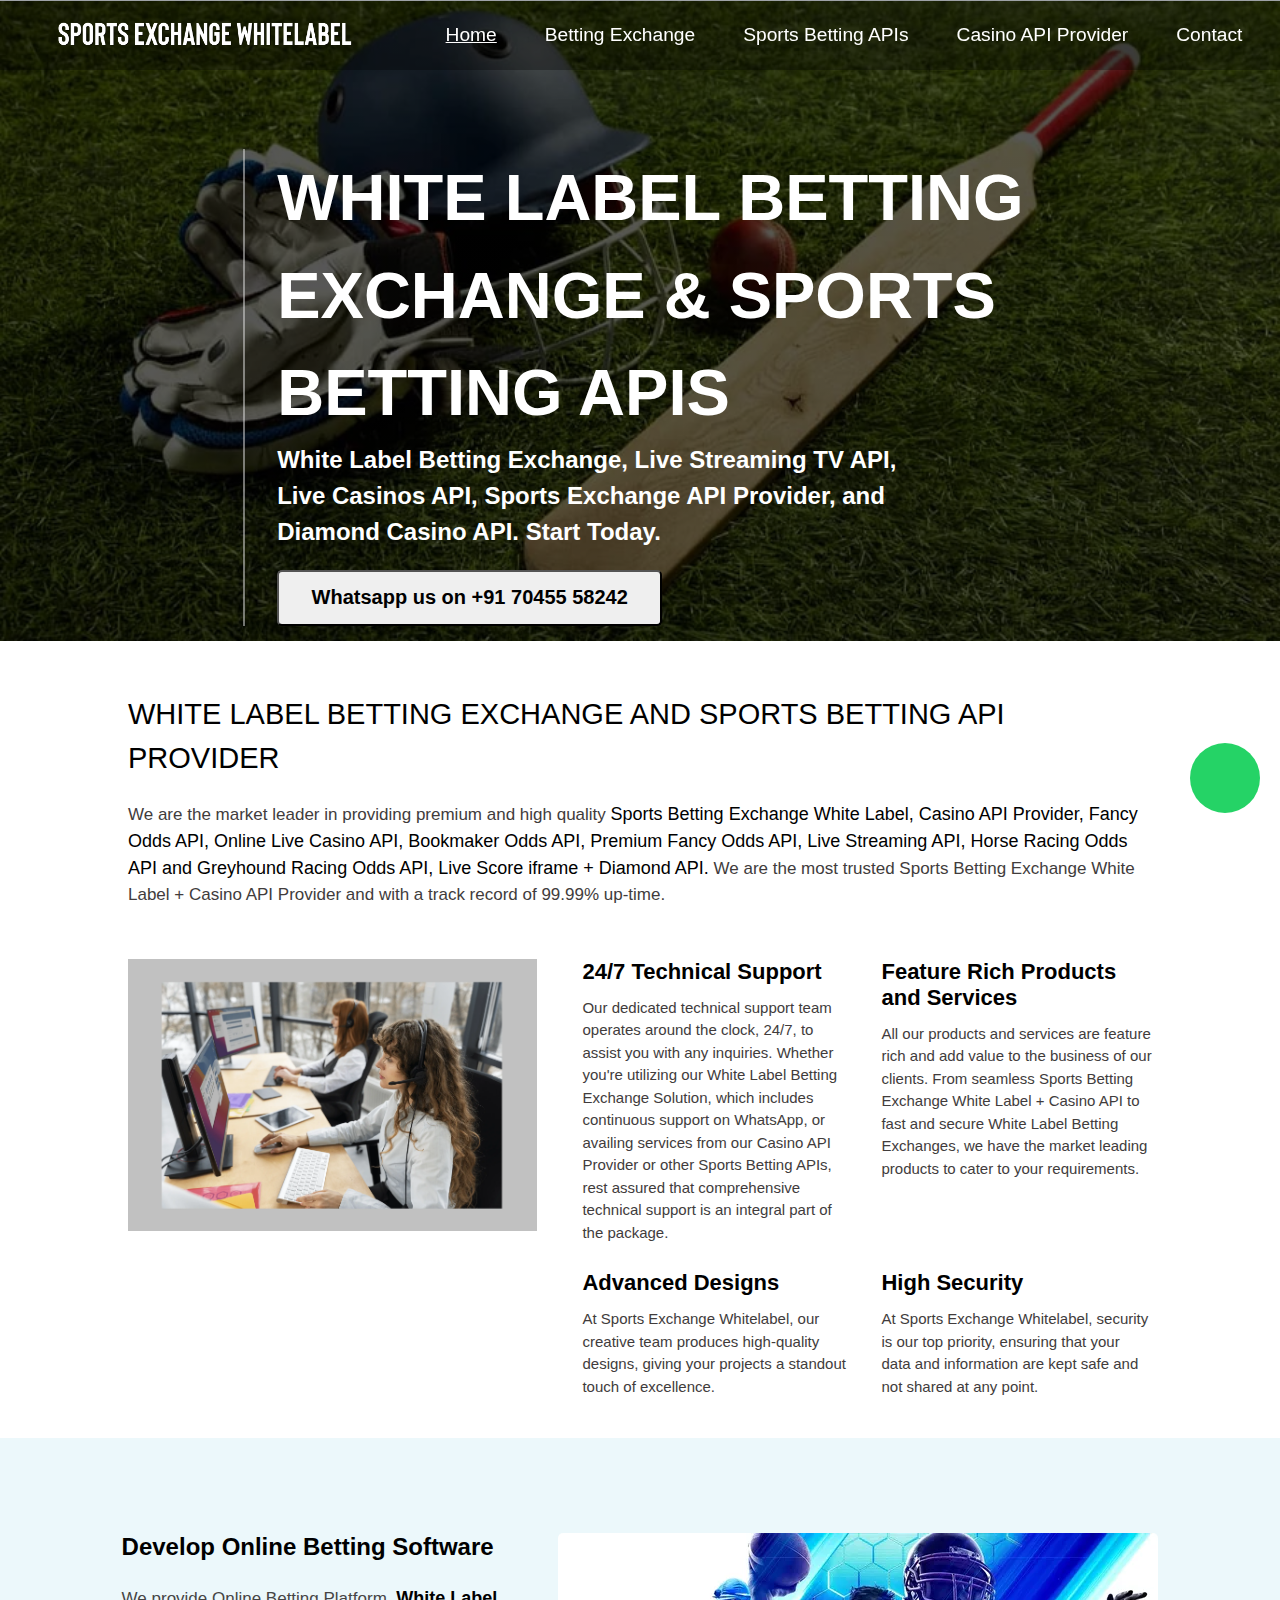
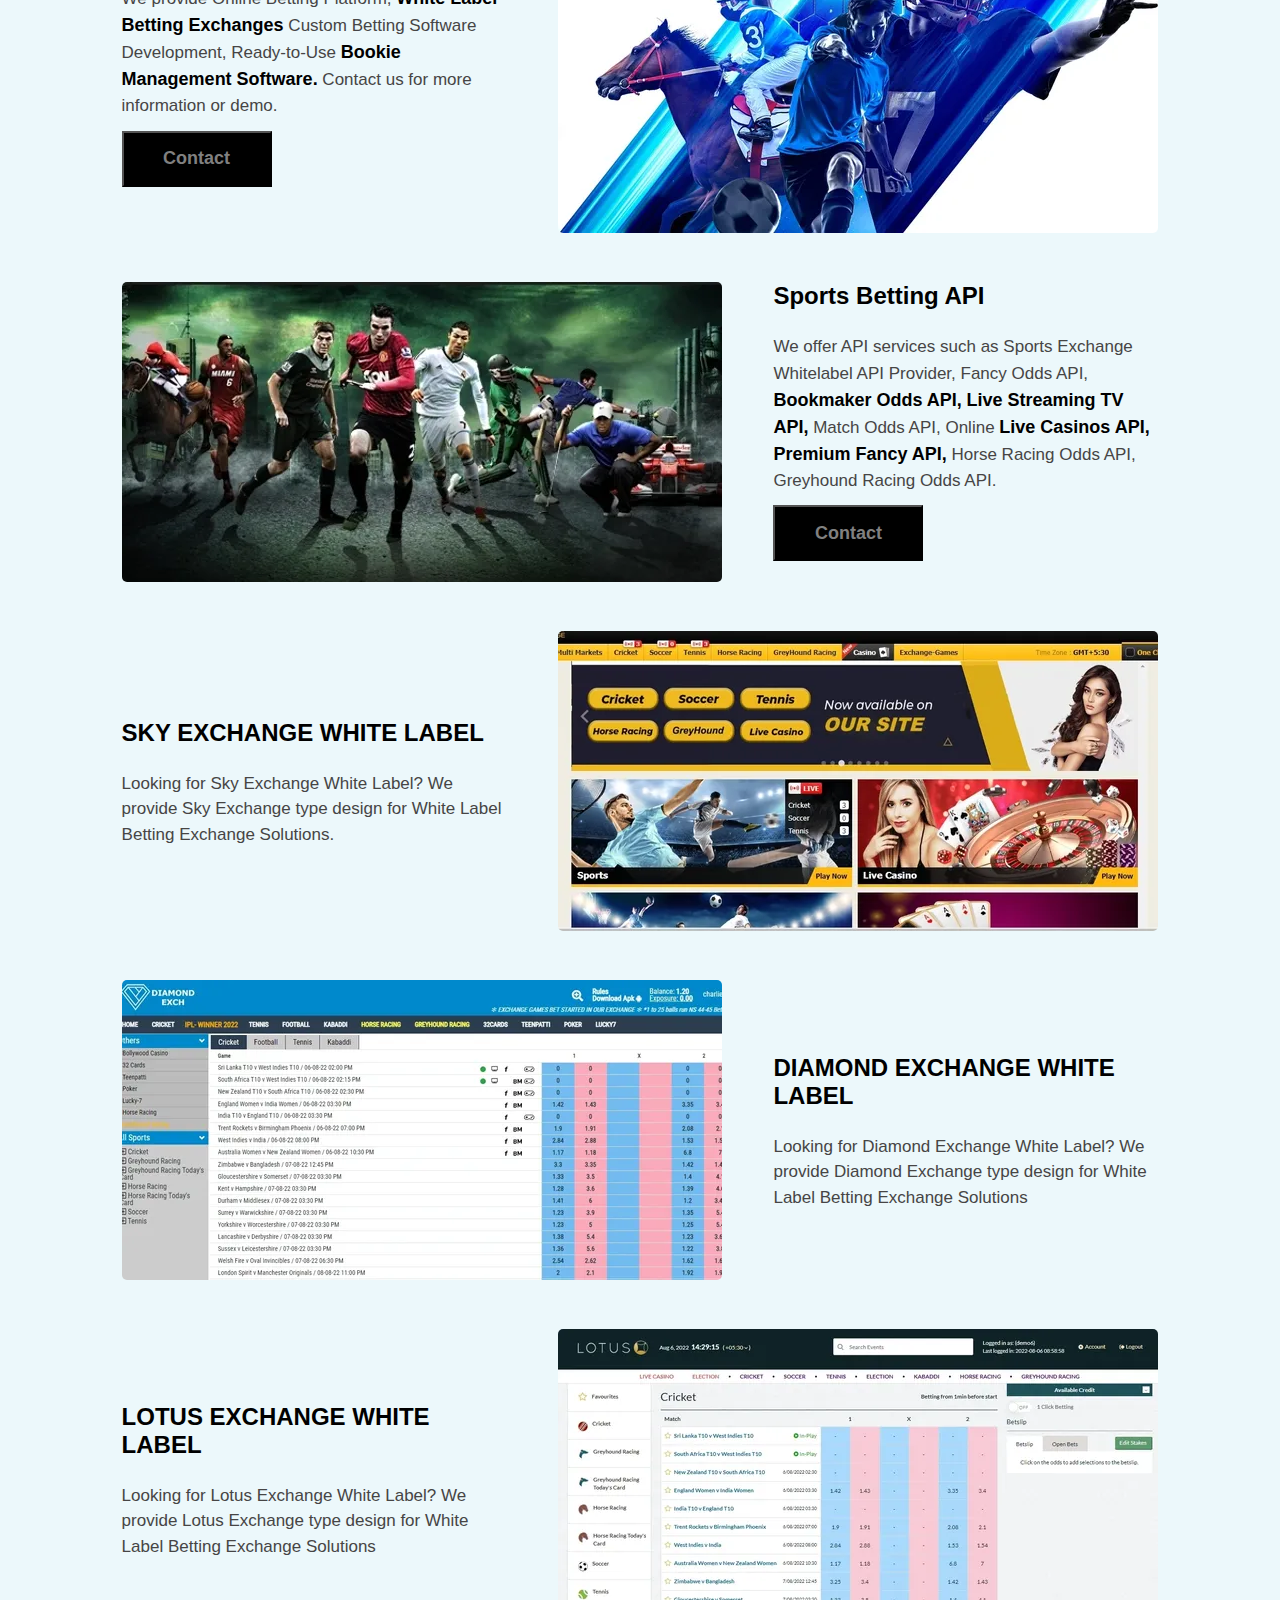
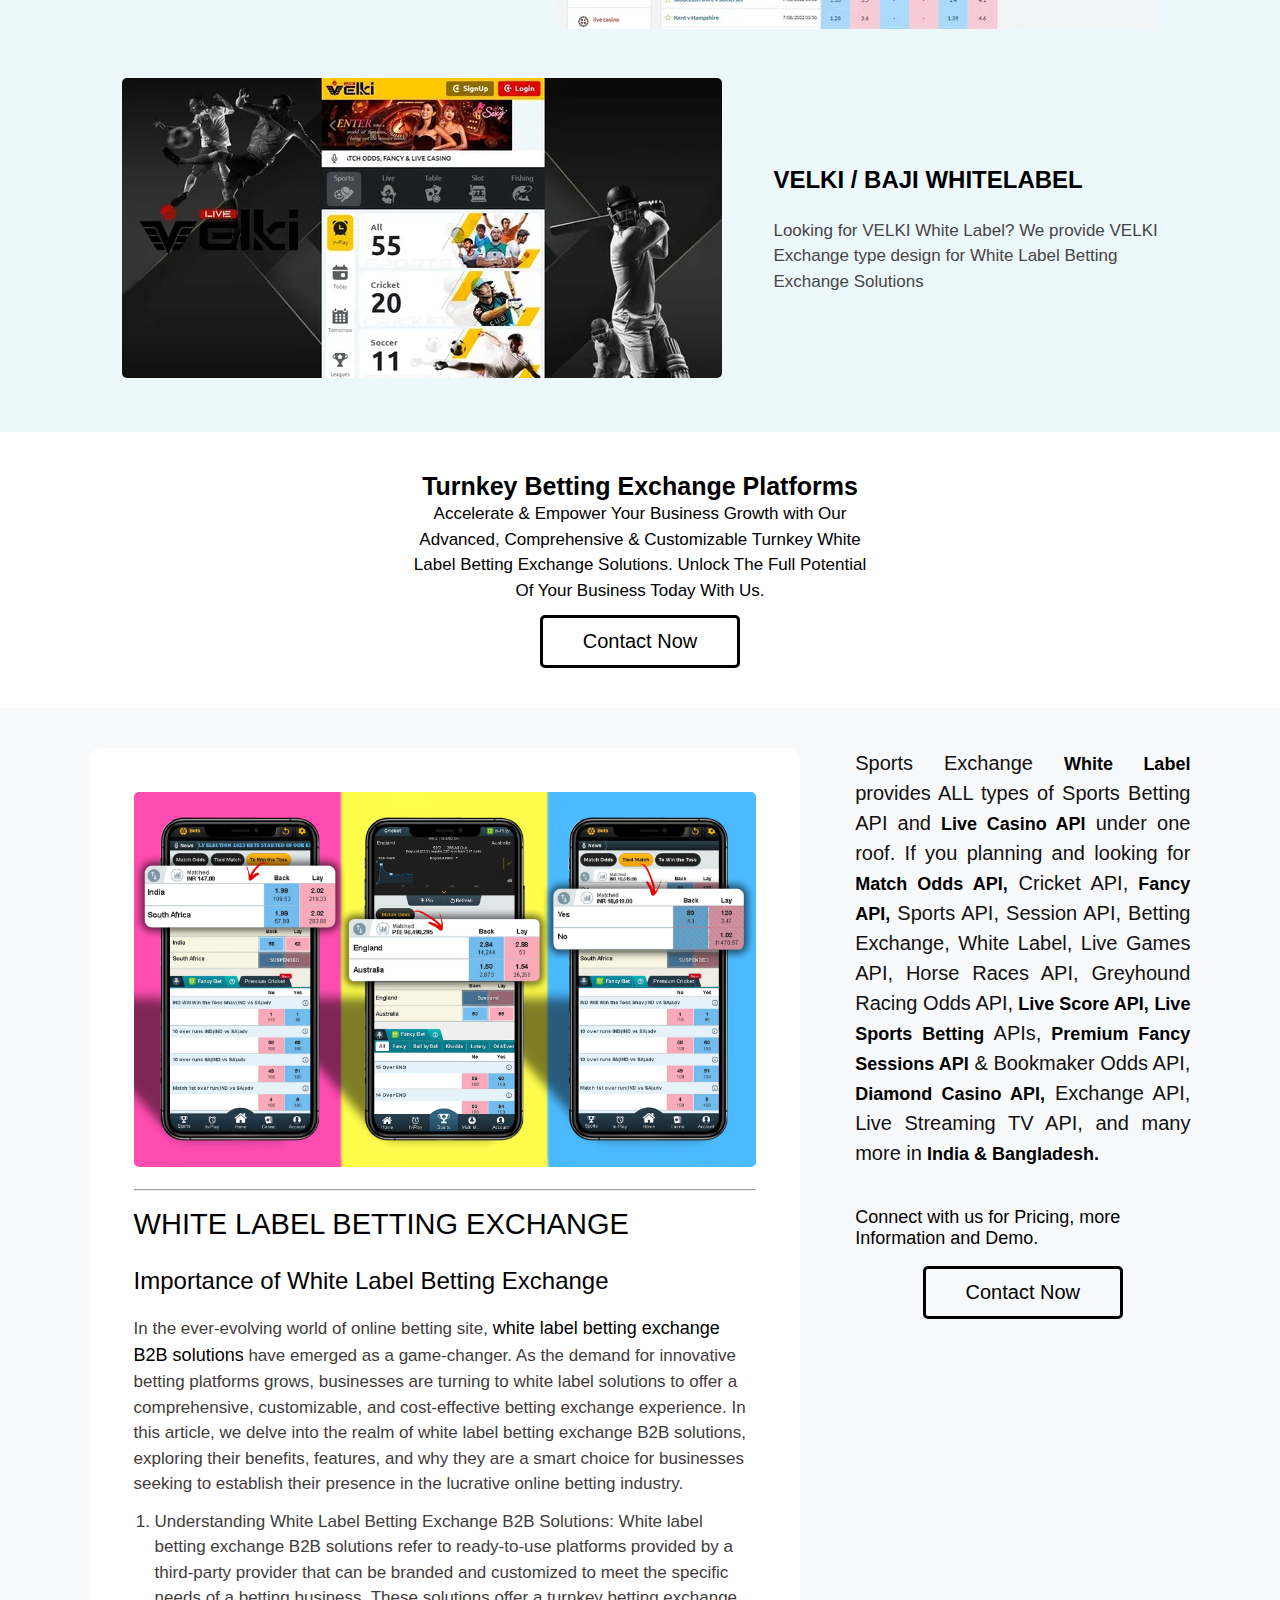
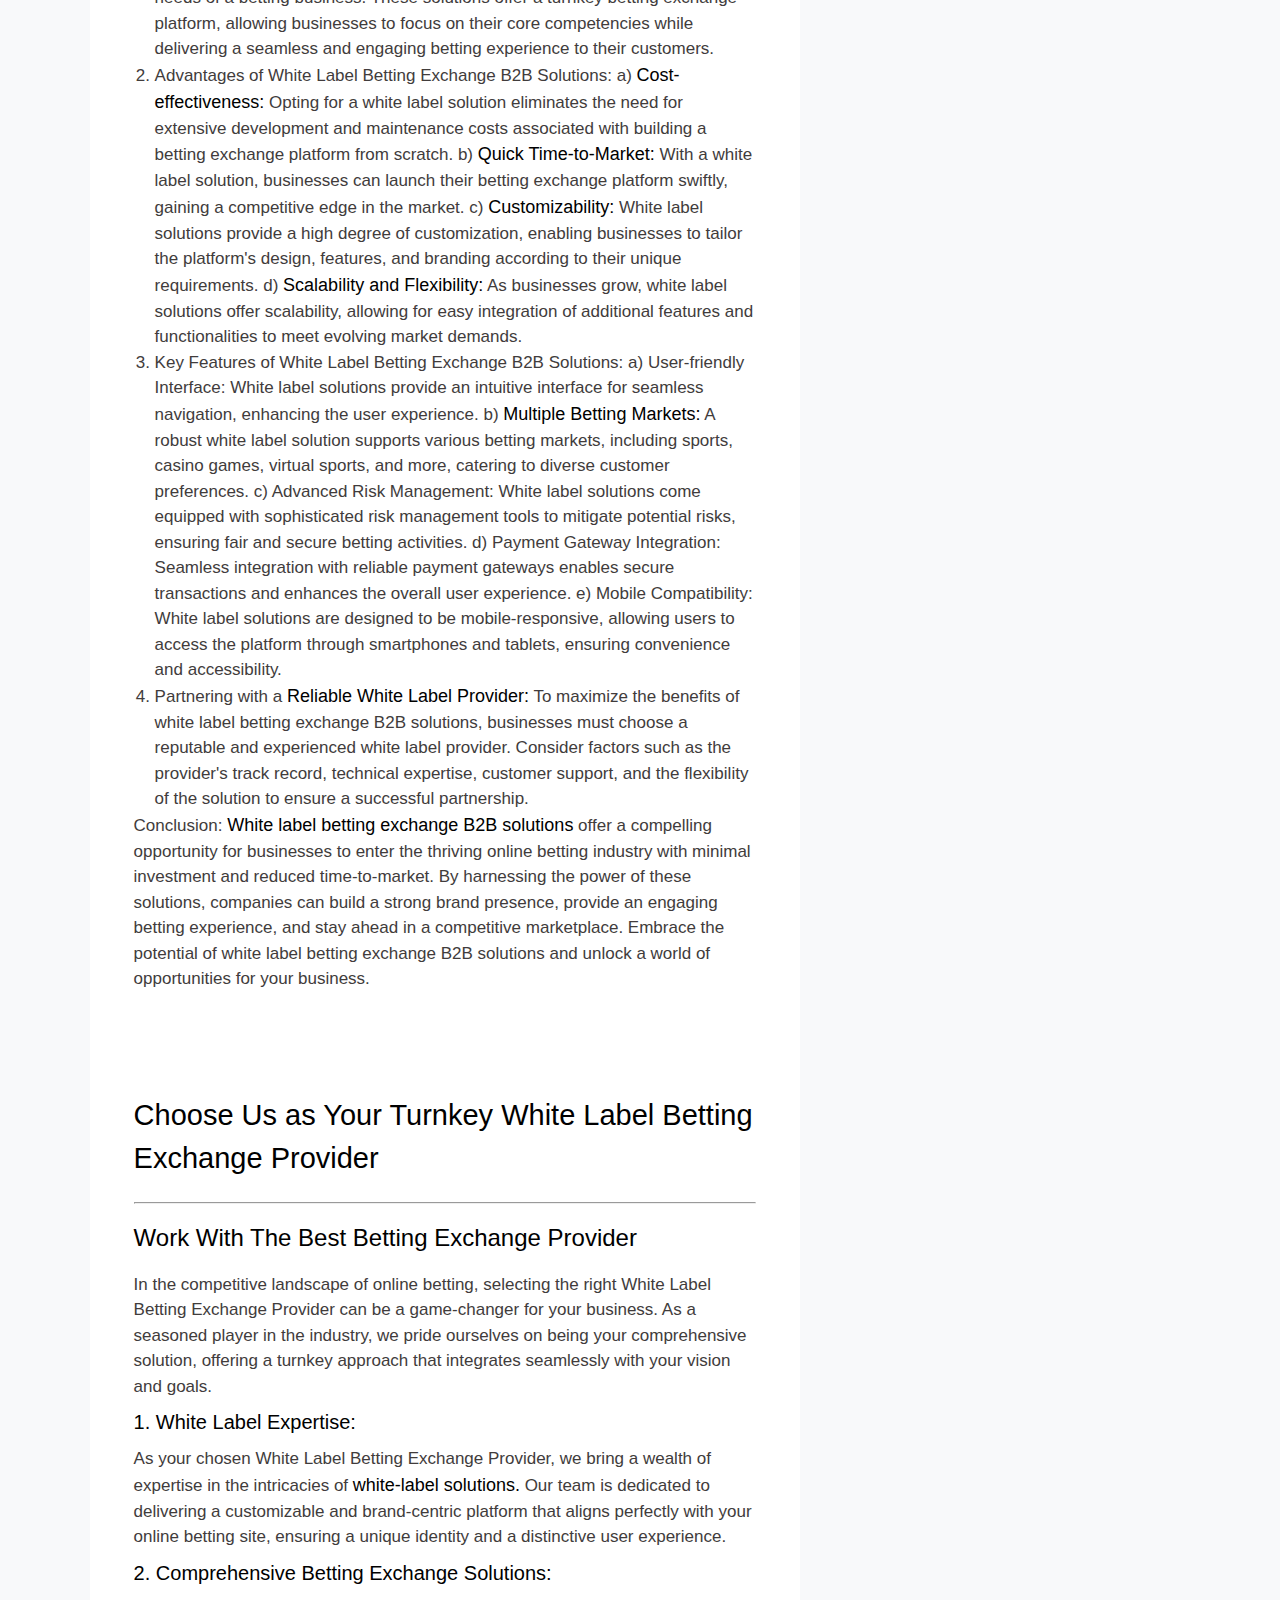
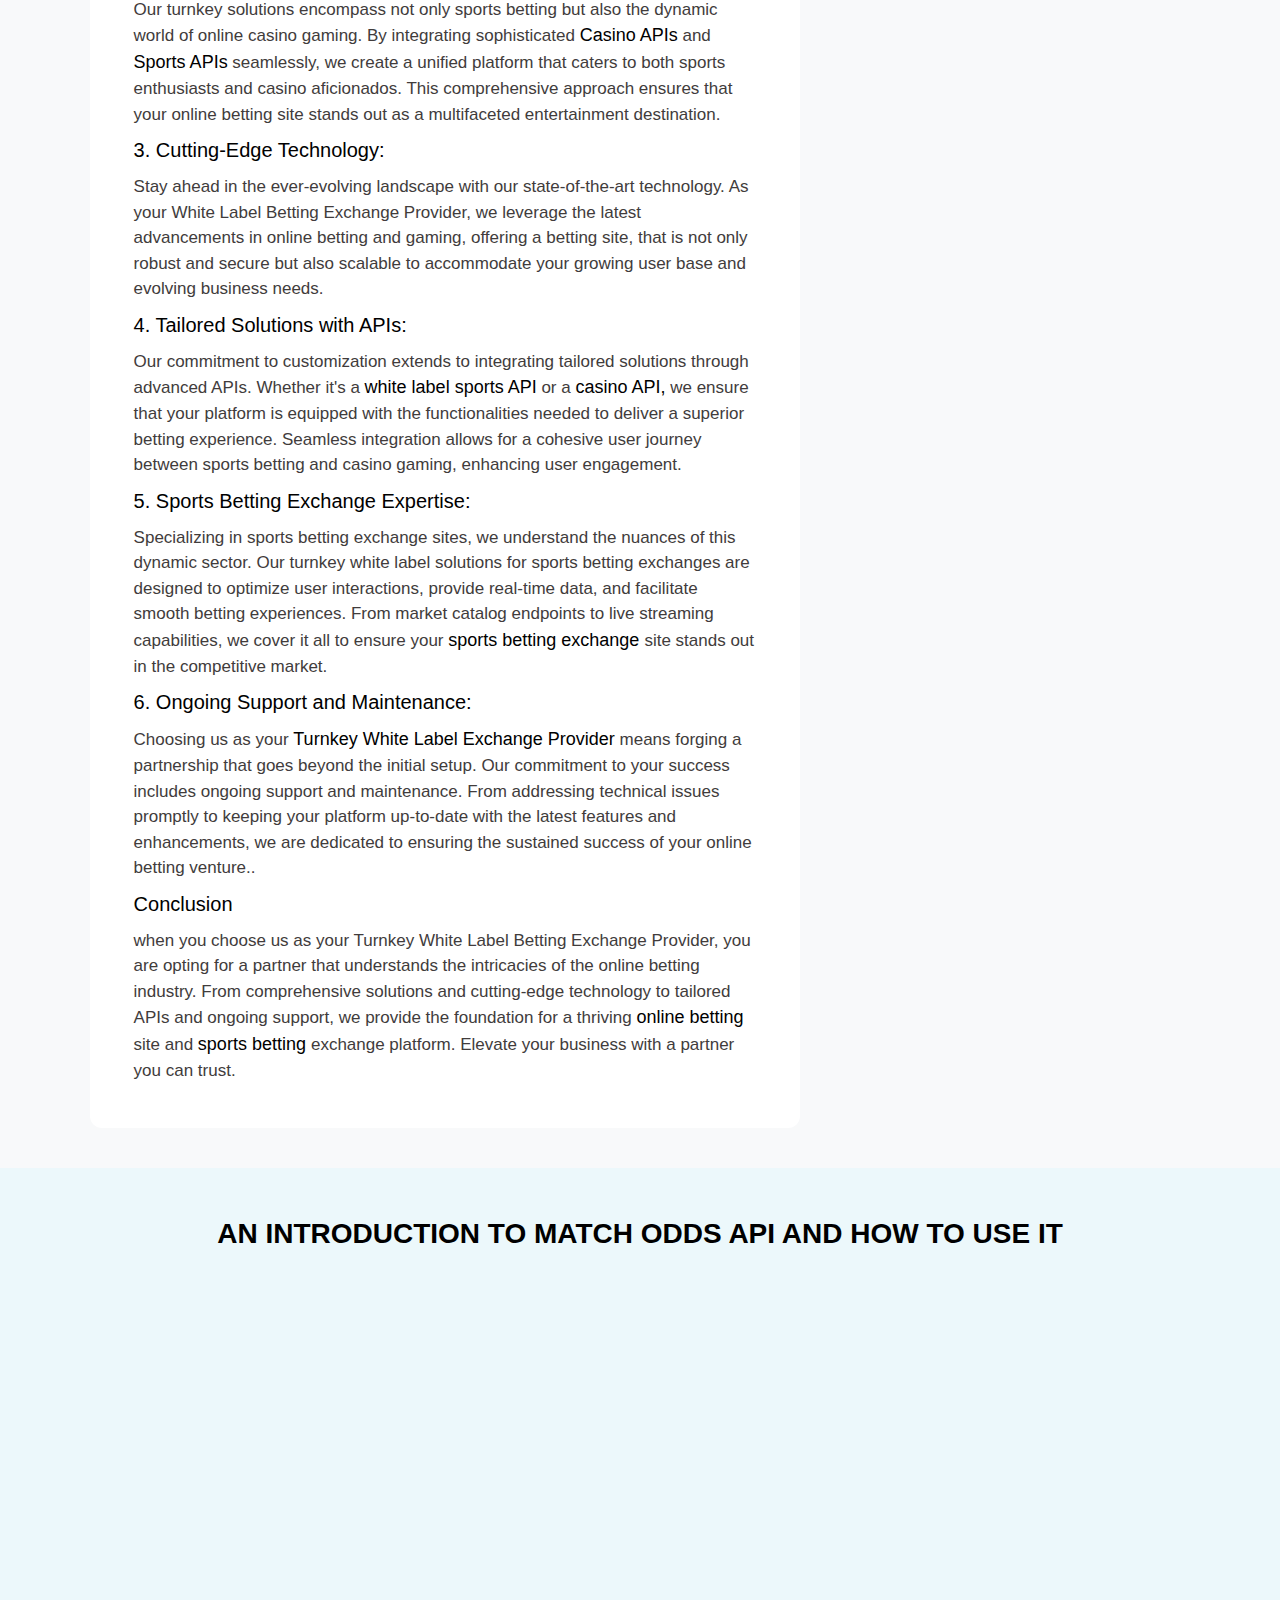
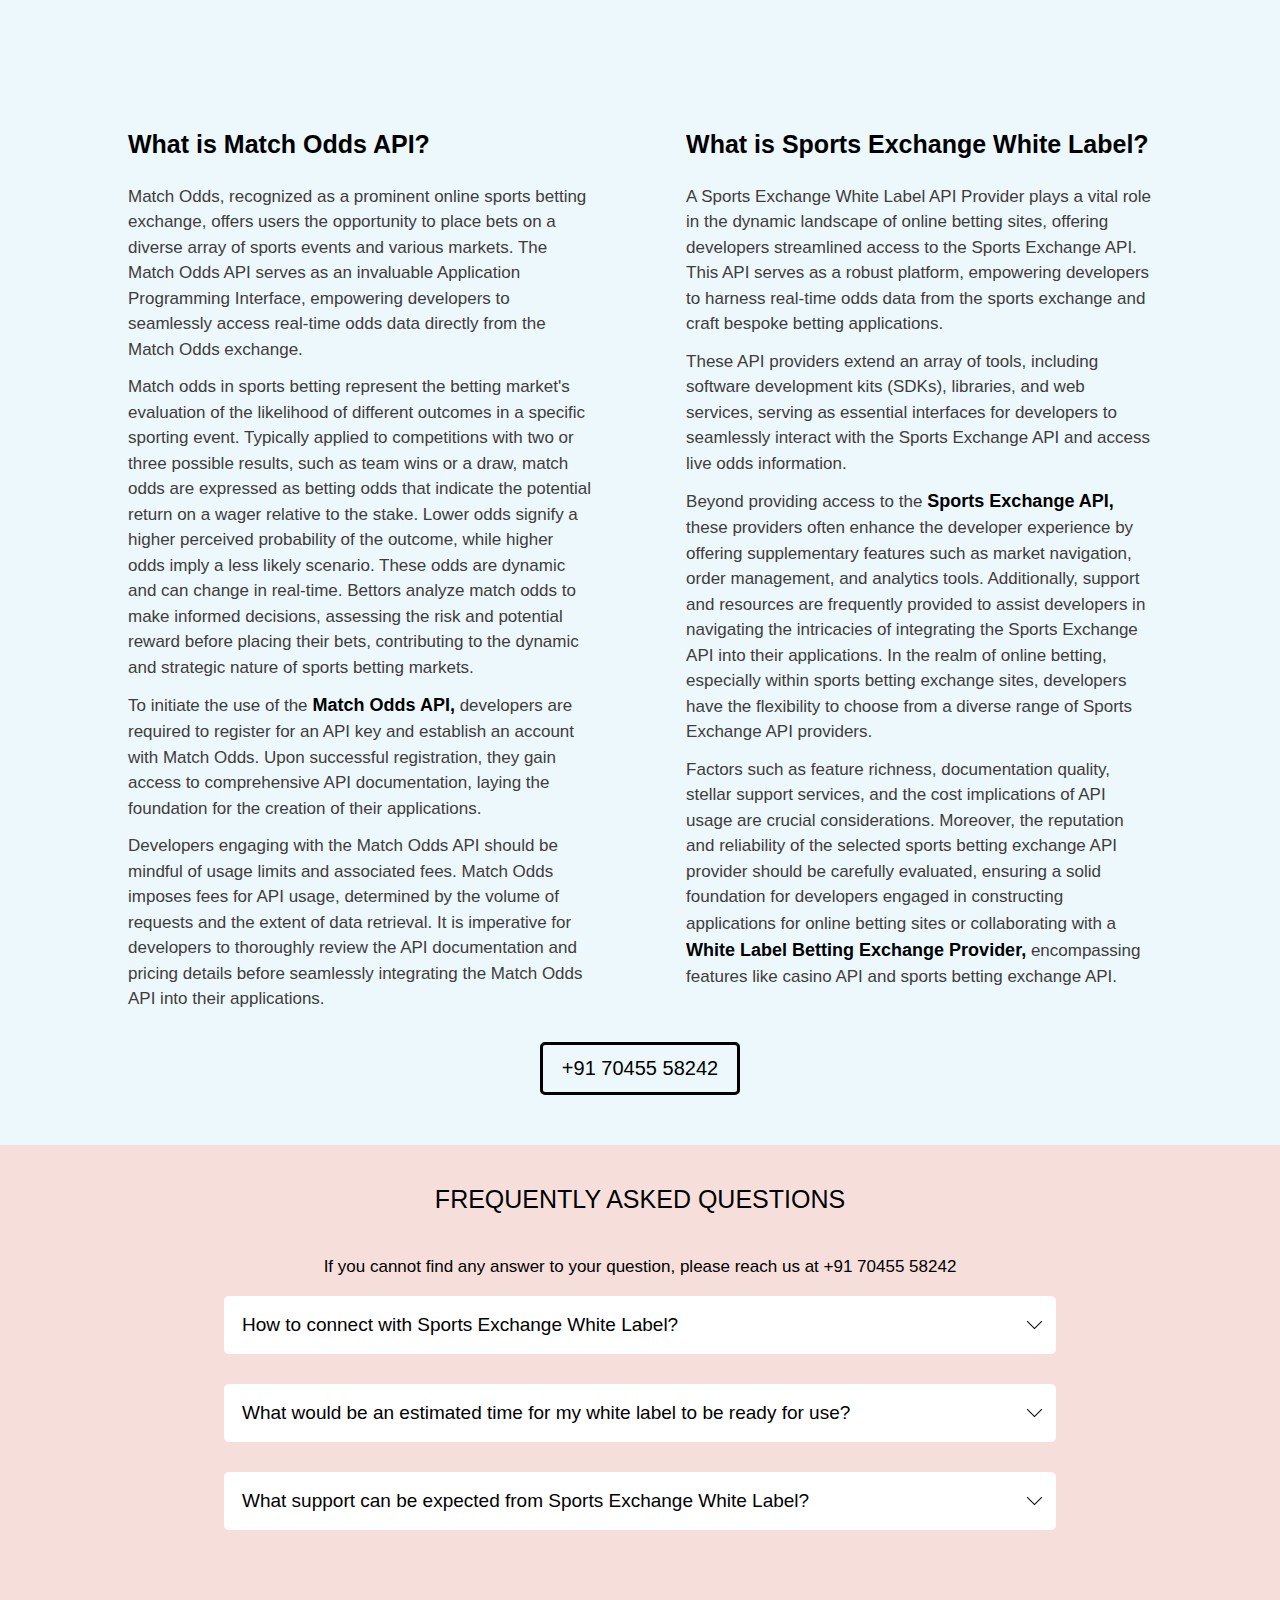
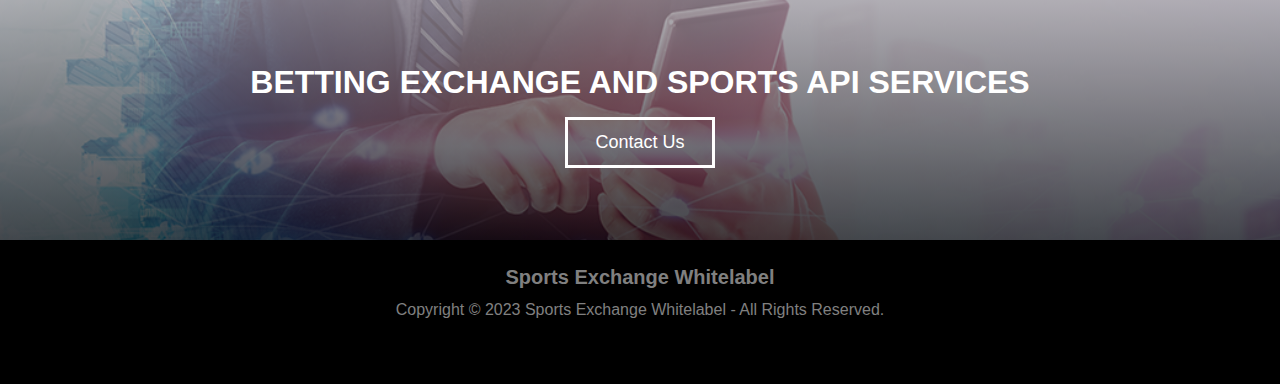
<file: index.html>
<!DOCTYPE html>
<html lang="en">

<head>
  <meta charset="UTF-8" />
  <meta name="viewport" content="width=device-width, initial-scale=1.0" />
  <meta name="description"
    content="White Label Betting Exchange, Live Streaming TV API, Live Casinos API, Betfair API Provider, and many more. Start Today." />
  <meta name="title" content="Betting Exchange Whitelabel" />
  <link rel="icon" type="image/x-icon" href="/assets/images/favicon-16x16.png" />
  <meta name="google-site-verification" content="kglRlca78sVpKXGnwc2Ip1mGzNtP1-7wwfIzCEc0QMM" />
  <title>sport exchange whitelabel</title>
  <link rel="stylesheet" href="/style.css" />
  <!-- <link
      rel="stylesheet"
      href="https://fonts.googleapis.com/css2?family=Clarkson:wght@400;700&display=swap"
    /> -->

  <link rel="stylesheet" href="https://cdnjs.cloudflare.com/ajax/libs/font-awesome/6.5.1/css/all.min.css"
    integrity="sha512-DTOQO9RWCH3ppGqcWaEA1BIZOC6xxalwEsw9c2QQeAIftl+Vegovlnee1c9QX4TctnWMn13TZye+giMm8e2LwA=="
    crossorigin="anonymous" referrerpolicy="no-referrer" />
</head>

<body>
  <header class="header" id="navigation-menu">
    <nav class="navbar">
      <!-- <a href="/index.html" class="nav-logo js-anchor-link"
          >Sports Betting Exchange</a
        > -->
      <img src="assets/images/logo1.png" alt="logo" class="img2">
      <ul class="nav-menu" <li class="nav-item">
        <a href="/index.html" class="nav-link js-anchor-link">Home</a>
        </li>
        <li class="nav-item">
          <a href="/betting-exchanges.html" class="nav-link js-anchor-link">Betting Exchange</a>
        </li>
        <li class="nav-item">
          <a href="/sports-betting-apis.html" class="nav-link js-anchor-link">Sports Betting APIs
          </a>


          
        </li>
        <li class="nav-item">


          <a href="/betfair-api-provider.html" class="nav-link js-anchor-link">Casino API Provider</a>
        </li>
        <li class="nav-item">
          <a href="/contact-us.html" class="nav-link js-anchor-link casino">Contact</a>
        </li>
      </ul>
      <div class="hamburger">
        <span class="bar"></span>
        <span class="bar"></span>
        <span class="bar"></span>
      </div>
    </nav>
  </header>

  <section class="home">
    <div class="home_main">
      <div class="homes_rows">
        <h1 class="home_hero_para">
          WHITE LABEL BETTING EXCHANGE & SPORTS BETTING APIS
        </h1>
        <p class="home_hero_p">
          White Label Betting Exchange, Live Streaming TV API, Live Casinos
          API, Sports Exchange API Provider, and Diamond Casino API. Start Today.
        </p>

        <div class="btn_hero">
          <a href="https://wa.me/+917045558242" target="_blank">
            <button class="btn_home button-pulse">Whatsapp us on +91 70455 58242</button>
          </a>
        </div>
      </div>
    </div>
  </section>

  <section class="About_sec_whites">
    <div class="abouts_container">
      <div class="anouts_mains">
        <!-- <img class="homes_imgss" src="/assets/images/About_images.webp"> -->
        <h2 class="whites_sec_new">
          WHITE LABEL BETTING EXCHANGE AND SPORTS BETTING API PROVIDER
        </h2>
        <p class="whites_sec_param">
          We are the market leader in providing premium and high quality <strong>Sports Betting Exchange White Label,
            Casino API Provider, Fancy Odds API, Online Live Casino API, Bookmaker Odds
            API, Premium Fancy Odds API, Live Streaming API, Horse Racing Odds API and Greyhound Racing Odds API, Live
            Score iframe + Diamond API.</strong>


          We are the most trusted Sports Betting Exchange White Label + Casino API Provider and with a track record of
          99.99% up-time.

        </p>

        <div class="abouts_rows_1">
          <div class="abouts_col_1">
            <img class="img_call" src="/assets/images/people-working-call-center copy.webp" alt="conatact"
              loading="lazy" />
          </div>
          <div class="abouts_col_2">
            <div class="mains_rows_data">
              <div class="abouts_row2">
                <div class="col_sec_about">
                  <h3 class="about_sec_h">24/7 Technical Support</h3>
                  <p class="about_sec_p">
                    Our dedicated technical support team operates around the clock, 24/7, to assist you with any inquiries. Whether you're utilizing our White Label Betting Exchange Solution, which includes continuous support on WhatsApp, or availing services from our Casino API Provider or other Sports Betting APIs, rest assured that comprehensive technical support is an integral part of the package.

                  </p>
                </div>
                <div class="col_sec_about_2">
                  <h3 class="about_sec_h">
                    Feature Rich Products and Services
                  </h3>
                  <p class="about_sec_p">
                    All our products and services are feature rich and add value to the business of our clients. From
                    seamless Sports Betting Exchange White Label + Casino API to fast and secure White Label Betting
                    Exchanges, we have the market leading products to cater to your requirements.
                  </p>
                </div>
              </div>
              <div class="abouts_row2">
                <div class="col_sec_about">
                  <h3 class="about_sec_h">Advanced Designs</h3>
                  <p class="about_sec_p">
                    At Sports Exchange Whitelabel, our creative team produces high-quality
                    designs, giving your projects a standout touch of
                    excellence.
                  </p>
                </div>
                <div class="col_sec_about_2">
                  <h3 class="about_sec_h">High Security</h3>
                  <p class="about_sec_p">
                    At Sports Exchange Whitelabel, security is our top priority, ensuring that
                    your data and information are kept safe and not shared at
                    any point.
                  </p>
                </div>
              </div>
            </div>
          </div>
        </div>
      </div>
    </div>
  </section>


  <section class="Whitelabel_sec">
    <div class="white_main">
      <div class="exchange_pro"></div>

      <div class="bet_soft">
        <div class="betsoft_row">
          <div class="betsoft_col1">
            <h2 class="net_soft_head">
              Develop Online Betting Software
            </h2>
            <p class="bet_para">
              We provide Online Betting Platform,
              <strong>White Label Betting Exchanges</strong> Custom Betting
              Software Development, Ready-to-Use
              <strong>Bookie Management Software.</strong> Contact us for more
              information or demo.
            </p>

            <a href="https://wa.me/70455 58242" target="_blank">
              <button class="exch_btn button-pulse">Contact</button>
            </a>
          </div>
          <div class="betsoft_col2">
            <img class="images_response" src="/assets/images/bet_soft_img.webp" alt="platform_p" loading="lazy" />
          </div>
        </div>
      </div>

      <div class="bet_soft">
        <div class="betsoft_row1">
          <div class="betsoft_col1">
            <img class="images_response" src="/assets/images/api provider.webp" alt="sports" loading="lazy" />
          </div>
          <div class="betsoft_col2">
            <h2 class="net_soft_head">Sports Betting API </h2>
            <p class="bet_para">
              We offer API services such as 
              Sports Exchange Whitelabel API Provider, Fancy Odds API,<strong>
              Bookmaker Odds API,</strong> <strong> Live Streaming TV API,</strong> Match Odds API,
              Online <strong> Live Casinos API,</strong> <strong> Premium Fancy API,</strong> Horse Racing Odds
              API, Greyhound Racing Odds API.
            </p>

            <a href="https://wa.me/+917045558242" target="_blank">
              <button class="exch_btn button-pulse">Contact</button>
            </a>
          </div>
        </div>
      </div>

      <div class="sky_exch_sec">
        <div class="sky_exch_row1">
          <div class="exch_col1">
            <h2 class="net_soft_head">SKY EXCHANGE WHITE LABEL</h2>

            <p class="bet_para">
              Looking for Sky Exchange White Label? We provide Sky Exchange
              type design for White Label Betting Exchange Solutions.
            </p>
          </div>
          <div class="exch_col1">
            <img class="images_response" src="/assets/images/sky_exh.webp" alt="sky_img" />
          </div>
        </div>
      </div>

      <div class="sky_exch_sec">
        <div class="sky_exch_row">
          <div class="exch_col1">
            <img class="images_response" src="/assets/images/diamond exch.webp" alt="diamond_img" loading="lazy" />
          </div>
          <div class="exch_col1">
            <h2 class="net_soft_head">DIAMOND EXCHANGE WHITE LABEL</h2>

            <p class="bet_para">
              Looking for Diamond Exchange White Label? We provide Diamond
              Exchange type design for White Label Betting Exchange Solutions
            </p>
          </div>
        </div>
      </div>

      <div class="sky_exch_sec">
        <div class="sky_exch_row1">
          <div class="exch_col1">
            <h2 class="net_soft_head">LOTUS EXCHANGE WHITE LABEL</h2>

            <p class="bet_para">
              Looking for Lotus Exchange White Label? We provide Lotus
              Exchange type design for White Label Betting Exchange Solutions
            </p>
          </div>
          <div class="exch_col1">
            <img class="images_response" src="/assets/images/lotus_images.webp" alt="lotus_img" loading="lazy" />
          </div>
        </div>
      </div>

      <div class="sky_exch_sec">
        <div class="sky_exch_row">
          <div class="exch_col1">
            <img class="images_response" src="/assets/images/velki_images.webp" alt="velkiee_img" loading="lazy" />
          </div>
          <div class="exch_col1">
            <h2 class="net_soft_head">VELKI / BAJI WHITELABEL</h2>

            <p class="bet_para">
              Looking for VELKI White Label? We provide VELKI Exchange type
              design for White Label Betting Exchange Solutions
            </p>
          </div>
        </div>
      </div>
    </div>
  </section>

  <section class="turn_exch">
    <div class="turn_exch_main">
      <div class="turnexch_row">
        <h2 class="turnexch_head">Turnkey Betting Exchange Platforms</h2>
        <p class="turnexch_para">
          Accelerate & Empower Your Business Growth with Our Advanced,
          Comprehensive & Customizable Turnkey White Label Betting Exchange
          Solutions. Unlock The Full Potential Of Your Business Today With Us.
        </p>
        <a href="https://wa.me/+917045558242" target="_blank">
          <button class="btn_w button-pulse">Contact Now</button>
        </a>
      </div>
    </div>
  </section>

    <section class="new_home_sec">
      <div class="homes_container">
        <div class="mew_home_row">
          <div class="homes_details">
            <div class="homes_n_col1_1">
              <img
                class="homes_imgss"
                src="/assets/images/b2b-solutions.webp"
                alt="white_label"
                loading="lazy"
              />
             
             
              <br />
              <br />
              <hr />
              <h1 class="whites_sec_new">WHITE LABEL BETTING EXCHANGE</h1>

            <h2 class="whites_sec_h3">
              Importance of White Label Betting Exchange
            </h2>

            <p class="whites_sec_param">
              In the ever-evolving world of online betting site,
              <strong> white label betting exchange B2B solutions</strong>
              have emerged as a game-changer. As the demand for innovative
              betting platforms grows, businesses are turning to white label
              solutions to offer a comprehensive, customizable, and
              cost-effective betting exchange experience. In this article, we
              delve into the realm of white label betting exchange B2B
              solutions, exploring their benefits, features, and why they are
              a smart choice for businesses seeking to establish their
              presence in the lucrative online betting industry.
            </p>

            <ol class="whites_ol_li">
              <li>
                Understanding White Label Betting Exchange B2B Solutions:
                White label betting exchange B2B solutions refer to
                ready-to-use platforms provided by a third-party provider that
                can be branded and customized to meet the specific needs of a
                betting business. These solutions offer a turnkey betting
                exchange platform, allowing businesses to focus on their core
                competencies while delivering a seamless and engaging betting
                experience to their customers.
              </li>
              <li>
                Advantages of White Label Betting Exchange B2B Solutions: a)
                <strong>Cost-effectiveness:</strong> Opting for a white label
                solution eliminates the need for extensive development and
                maintenance costs associated with building a betting exchange
                platform from scratch. b)
                <strong>Quick Time-to-Market:</strong> With a white label
                solution, businesses can launch their betting exchange
                platform swiftly, gaining a competitive edge in the market. c)
                <strong>Customizability:</strong> White label solutions
                provide a high degree of customization, enabling businesses to
                tailor the platform's design, features, and branding according
                to their unique requirements. d)
                <strong>Scalability and Flexibility:</strong> As businesses
                grow, white label solutions offer scalability, allowing for
                easy integration of additional features and functionalities to
                meet evolving market demands.
              </li>
              <li>
                Key Features of White Label Betting Exchange B2B Solutions: a)
                User-friendly Interface: White label solutions provide an
                intuitive interface for seamless navigation, enhancing the
                user experience. b)
                <strong>Multiple Betting Markets:</strong> A robust white
                label solution supports various betting markets, including
                sports, casino games, virtual sports, and more, catering to
                diverse customer preferences. c) Advanced Risk Management:
                White label solutions come equipped with sophisticated risk
                management tools to mitigate potential risks, ensuring fair
                and secure betting activities. d) Payment Gateway Integration:
                Seamless integration with reliable payment gateways enables
                secure transactions and enhances the overall user experience.
                e) Mobile Compatibility: White label solutions are designed to
                be mobile-responsive, allowing users to access the platform
                through smartphones and tablets, ensuring convenience and
                accessibility.
              </li>
              <li>
                Partnering with a
                <strong>Reliable White Label Provider:</strong> To maximize
                the benefits of white label betting exchange B2B solutions,
                businesses must choose a reputable and experienced white label
                provider. Consider factors such as the provider's track
                record, technical expertise, customer support, and the
                flexibility of the solution to ensure a successful
                partnership.
              </li>
            </ol>
            <p class="whites_sec_param">
              Conclusion:
              <strong>White label betting exchange B2B solutions</strong>
              offer a compelling opportunity for businesses to enter the
              thriving online betting industry with minimal investment and
              reduced time-to-market. By harnessing the power of these
              solutions, companies can build a strong brand presence, provide
              an engaging betting experience, and stay ahead in a competitive
              marketplace. Embrace the potential of white label betting
              exchange B2B solutions and unlock a world of opportunities for
              your business.
            </p>
            <br />
            <br />
            <br />

            <img class="homes_imgss" src="/assets/images/whites_label_images.webp" alt="turnkey_img" loading="lazy" />

            <br />
            <br />

            <h1 class="whites_sec_new">
              Choose Us as Your Turnkey White Label Betting Exchange Provider
            </h1>

            <hr />
            <h2 class="whites_sec_h3">
              Work With The Best Betting Exchange Provider
            </h2>
            <p class="whites_sec_param">
              In the competitive landscape of online betting, selecting the right White Label Betting Exchange Provider can be a game-changer for your business. As a seasoned player in the industry, we pride ourselves on being your comprehensive solution, offering a turnkey approach that integrates seamlessly with your vision and goals.
            </p>

            <h3 class="whts_func_1">1. White Label Expertise:</h3>

            <p class="whites_sec_param">
              As your chosen White Label Betting Exchange Provider, we bring a wealth of expertise in the intricacies of <strong> white-label solutions.</strong> Our team is dedicated to delivering a customizable and brand-centric platform that aligns perfectly with your online betting site, ensuring a unique identity and a distinctive user experience.
            </p>

            <h3 class="whts_func_1">2. Comprehensive Betting Exchange Solutions:
            </h3>
            <p class="whites_sec_param" >
              Our turnkey solutions encompass not only sports betting but also the dynamic world of online casino gaming. By integrating sophisticated <strong> Casino APIs</strong> and <strong> Sports APIs</strong> seamlessly, we create a unified platform that caters to both sports enthusiasts and casino aficionados. This comprehensive approach ensures that your online betting site stands out as a multifaceted entertainment destination.

            </p>

            <h3 class="whts_func_1">3. Cutting-Edge Technology:
            </h3>
            <p class="whites_sec_param" >
              Stay ahead in the ever-evolving landscape with our state-of-the-art technology. As your White Label Betting Exchange Provider, we leverage the latest advancements in online betting and gaming, offering a betting site, that is not only robust and secure but also scalable to accommodate your growing user base and evolving business needs.

            </p>

            <h3 class="whts_func_1">4. Tailored Solutions with APIs:
            </h3>
            <p class="whites_sec_param" >
              Our commitment to customization extends to integrating tailored solutions through advanced APIs. Whether it's a <strong> white label sports API</strong> or a <strong> casino API,</strong> we ensure that your platform is equipped with the functionalities needed to deliver a superior betting experience. Seamless integration allows for a cohesive user journey between sports betting and casino gaming, enhancing user engagement.

            </p>
            <h3 class="whts_func_1">5. Sports Betting Exchange Expertise:
            </h3>
            <p class="whites_sec_param" >
              Specializing in sports betting exchange sites, we understand the nuances of this dynamic sector. Our turnkey white label solutions for sports betting exchanges are designed to optimize user interactions, provide real-time data, and facilitate smooth betting experiences. From market catalog endpoints to live streaming capabilities, we cover it all to ensure your <strong> sports betting exchange </strong>site stands out in the competitive market.

            </p>

            <h3 class="whts_func_1">6. Ongoing Support and Maintenance:

            </h3>
            <p class="whites_sec_param" >
              Choosing us as your <strong>Turnkey White Label Exchange Provider</strong>  means forging a partnership that goes beyond the initial setup. Our commitment to your success includes ongoing support and maintenance. From addressing technical issues promptly to keeping your platform up-to-date with the latest features and enhancements, we are dedicated to ensuring the sustained success of your online betting venture..

            </p>

            <h3 class="whts_func_1"> Conclusion

            </h3>
            <p class="whites_sec_param" >
             when you choose us as your Turnkey White Label Betting Exchange Provider, you are opting for a partner that understands the intricacies of the online betting industry. From comprehensive solutions and cutting-edge technology to tailored APIs and ongoing support, we provide the foundation for a thriving <strong> online betting</strong> site and <strong> sports betting </strong> exchange platform. Elevate your business with a partner you can trust.

            </p>

         
       
          </div>
        </div>
        <div class="homes_n_col1">
         
          <p class="whites_sec_param_2">
            Sports Exchange <strong> White Label</strong> provides ALL types of Sports Betting API and <strong> Live Casino API</strong> under one roof. If you planning and looking for <strong> Match Odds API,</strong> Cricket API,<strong> Fancy API,</strong> Sports API, Session API, Betting Exchange, White Label, Live Games API, Horse Races API, Greyhound Racing Odds API,<strong> Live Score API,</strong> <strong> Live Sports Betting</strong> APIs,<strong> Premium Fancy Sessions API</strong> & Bookmaker Odds API,<strong> Diamond Casino API,</strong> Exchange API, Live Streaming TV API, and many more in<strong> India & Bangladesh. </strong>

          </p>

          <p class="p4">Connect with us for Pricing, more Information and Demo.</p>

          <div class="content1_btns">
          <a href="https://wa.me/+917045558242" target="_blank">
            <button class="btn_w button-pulse">Contact Now</button>
          </a>
          </div>
        </div>
      </div>
    </div>
  </section>

  <section class="container_whites_sec" style="background: #ecf8fb;">
    <div class="whites_main_sec_exch">
      <div class="main_exchrows">
        <h1 class="whits_bets_head">
          AN INTRODUCTION TO MATCH ODDS API AND HOW TO USE IT 

        </h1>
        <img class="bets_api_img" src="/assets/images/Sports API.webp" alt="Api_imgs" loading="lazy" />
        <div class="bets_rows_data">
          <div class="bets_col">
            <h2 class="h3">What is Match Odds API?</h2>
            <p class="whites_p">
              Match Odds, recognized as a prominent online sports betting exchange, offers users the opportunity to place bets on a diverse array of sports events and various markets. The Match Odds API serves as an invaluable Application Programming Interface, empowering developers to seamlessly access real-time odds data directly from the Match Odds exchange.
            </p>
            <p class="whites_p">
              Match odds in sports betting represent the betting market's evaluation of the likelihood of different outcomes in a specific sporting event. Typically applied to competitions with two or three possible results, such as team wins or a draw, match odds are expressed as betting odds that indicate the potential return on a wager relative to the stake. Lower odds signify a higher perceived probability of the outcome, while higher odds imply a less likely scenario. These odds are dynamic and can change in real-time. Bettors analyze match odds to make informed decisions, assessing the risk and potential reward before placing their bets, contributing to the dynamic and strategic nature of sports betting markets.
            </p>
            <p class="whites_p">
              To initiate the use of the<strong> Match Odds API,</strong> developers are required to register for an API key and establish an account with Match Odds. Upon successful registration, they gain access to comprehensive API documentation, laying the foundation for the creation of their applications.
            </p>
            <p class="whites_p">
              Developers engaging with the Match Odds API should be mindful of usage limits and associated fees. Match Odds imposes fees for API usage, determined by the volume of requests and the extent of data retrieval. It is imperative for developers to thoroughly review the API documentation and pricing details before seamlessly integrating the Match Odds API into their applications.
            </p>
          </div>
          <div class="bets_col_1">
            <h2 class="h3">What is Sports Exchange White Label?</h2>
            <p class="whites_p">
              A Sports Exchange White Label  API Provider plays a vital role in the dynamic landscape of online betting sites, offering developers streamlined access to the Sports Exchange API. This API serves as a robust platform, empowering developers to harness real-time odds data from the sports exchange and craft bespoke betting applications.
            </p>
            <p class="whites_p">
              These API providers extend an array of tools, including software development kits (SDKs), libraries, and web services, serving as essential interfaces for developers to seamlessly interact with the Sports Exchange API and access live odds information.
            </p>
            <p class="whites_p">
              Beyond providing access to the<strong> Sports Exchange API,</strong> these providers often enhance the developer experience by offering supplementary features such as market navigation, order management, and analytics tools. Additionally, support and resources are frequently provided to assist developers in navigating the intricacies of integrating the Sports Exchange API into their applications. In the realm of online betting, especially within sports betting exchange sites, developers have the flexibility to choose from a diverse range of Sports Exchange API providers.
            </p>
            <p class="whites_p">
              Factors such as feature richness, documentation quality, stellar support services, and the cost implications of API usage are crucial considerations. Moreover, the reputation and reliability of the selected sports betting exchange API provider should be carefully evaluated, ensuring a solid foundation for developers engaged in constructing applications for online betting sites or collaborating with a<strong> White Label Betting Exchange Provider,</strong> encompassing features like casino API and sports betting exchange API.

            </p>
          </div>
        </div>

        <div class="bts_bets">
          <a href="https://wa.me/+917045558242" target="_blank">
            <button class="btn_w button-pulse">+91 70455 58242</button>
          </a>
        </div>
      </div>
    </div>
  </section>





  <section class="frq_q_sec">
    <div class="container">
      <h1 class="faq_h">FREQUENTLY ASKED QUESTIONS</h1>
      <p class="faq_p">
        If you cannot find any answer to your question, please reach us at
        +91 70455 58242
      </p>

      <div class="faq-drawer">
        <input class="faq-drawer__trigger" id="faq-drawer" type="checkbox" /><label class="faq-drawer__title"
          for="faq-drawer">
          How to connect with Sports Exchange White Label?
        </label>
        <div class="faq-drawer__content-wrapper">
          <div class="faq-drawer__content">
            <p class="checks_input">
              - You can connect with us 24x7 at the given contact no.  +91 70455 58242

            </p>
          </div>
        </div>
      </div>

      <div class="faq-drawer">
        <input class="faq-drawer__trigger" id="faq-drawer-2" type="checkbox" /><label class="faq-drawer__title"
          for="faq-drawer-2">
          What would be an estimated time for my white label to be ready for use? 

        </label>
        <div class="faq-drawer__content-wrapper">
          <div class="faq-drawer__content">
            <p class="checks_input">
              - We understand our client’s requirements and can have your white label ready within 3 working days!
            </p>
          </div>
        </div>
      </div>

      <div class="faq-drawer">
        <input class="faq-drawer__trigger" id="faq-drawer-3" type="checkbox" /><label class="faq-drawer__title"
          for="faq-drawer-3">
          What support can be expected from Sports Exchange White Label?

        </label>
        <div class="faq-drawer__content-wrapper">
          <div class="faq-drawer__content">
            <p class="checks_input">
              - We offer 24x7 technical support! 
            </p>
          </div>
        </div>
      </div>
    </div>
  </section>

  <section class="contact_us_sec">
    <div class="con_sec_1">
      <h1 class="con_sec_header">
        BETTING EXCHANGE AND SPORTS API SERVICES 
      </h1>
      <div class="btns_buttons">
        <a href="https://wa.me/70455 58242" target="_blank">
          <button class="btns_con button-pulse">Contact Us</button>
        </a>
      </div>
    </div>
  </section>



  <section class="footer_sec_2">
    <p class="foot_para_2">Sports Exchange Whitelabel</p>

    <div class="footer_section_2">
      <div class="footer_text_row">
        <div class="f_col1">
          <p class="F1_H">
            Copyright © 2023 Sports Exchange Whitelabel - All Rights
            Reserved.
          </p>
        </div>

        <div class="f_col2">
          <!-- <p class="F1_H2">Powered by VRNL</p> -->
        </div>
      </div>
    </div>
  </section>

  <a href="https://wa.me/+917045558242" class="btn-whatsapp-pulses" target="_blank" aria-label="contact us on whatsapp">
    <i class="fab fa-whatsapp"></i>
  </a>

  <script src="/index.js"></script>
</body>

</html>
</file>
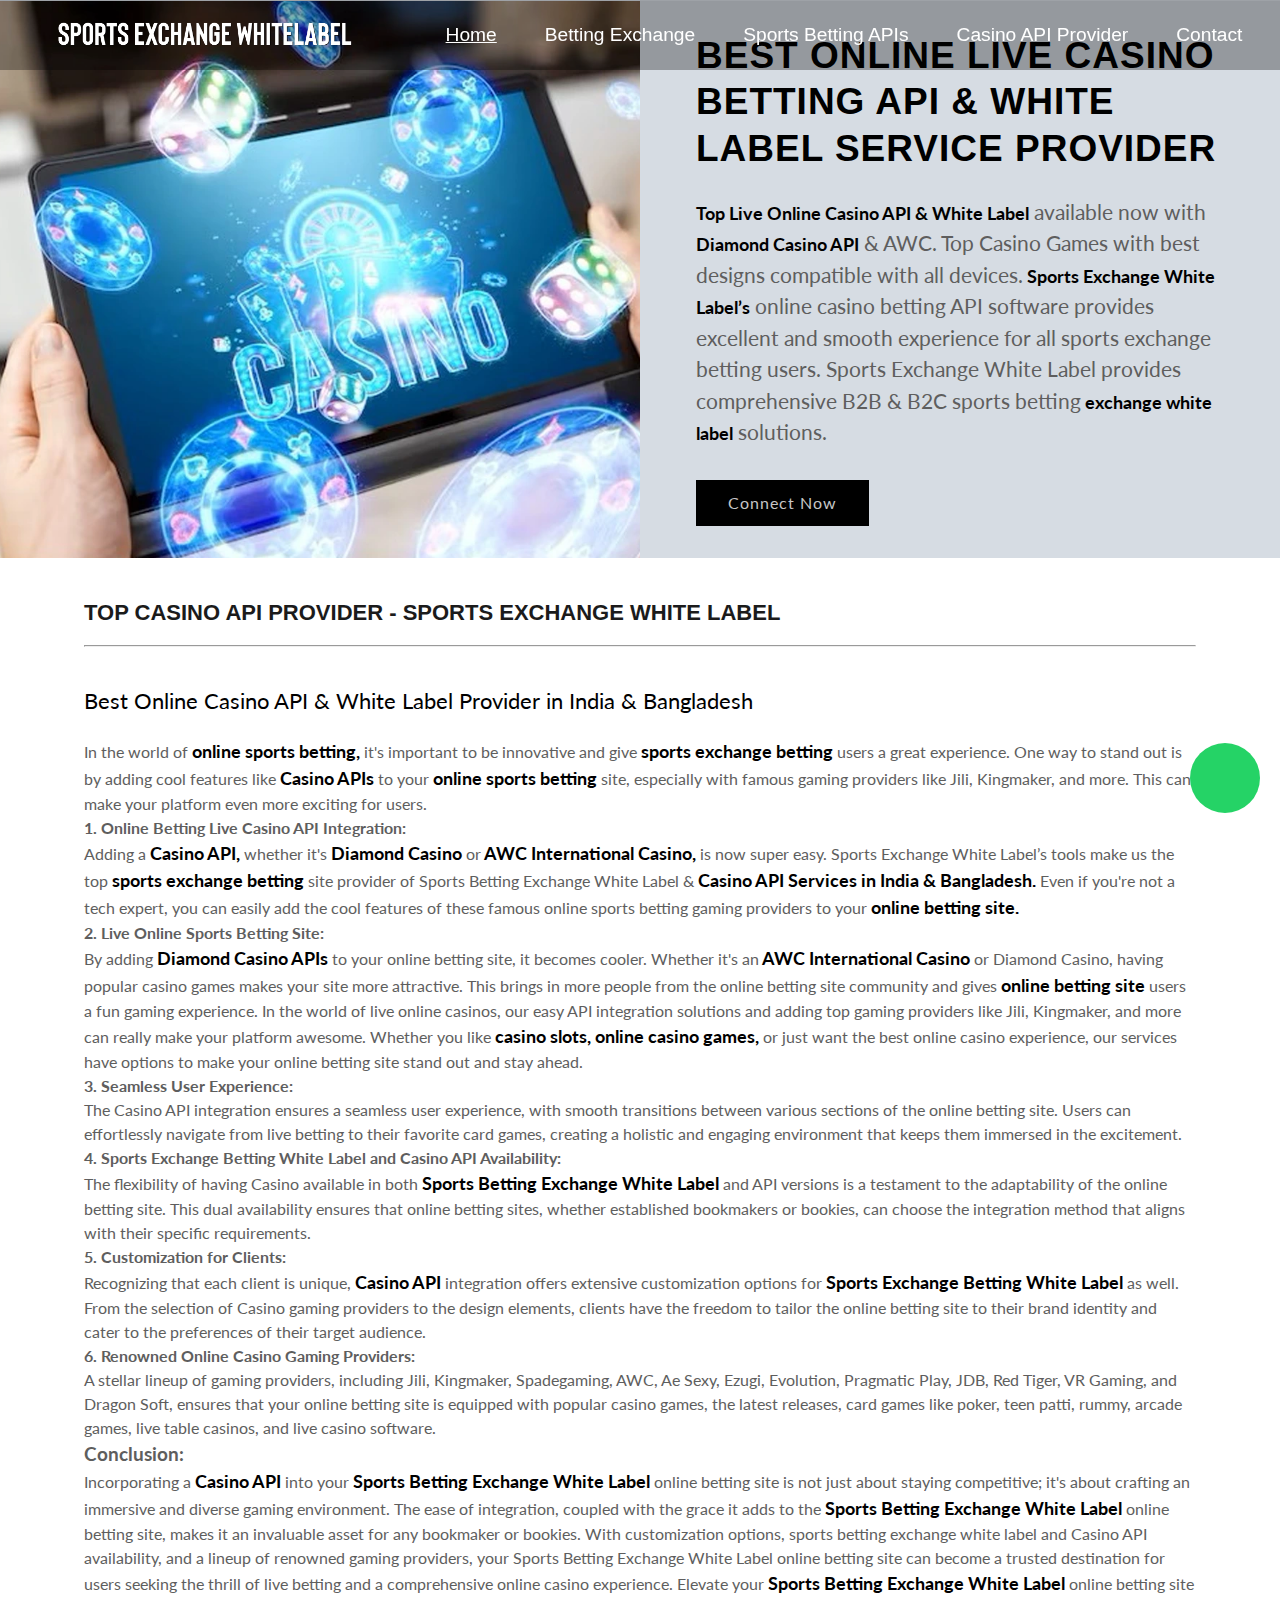
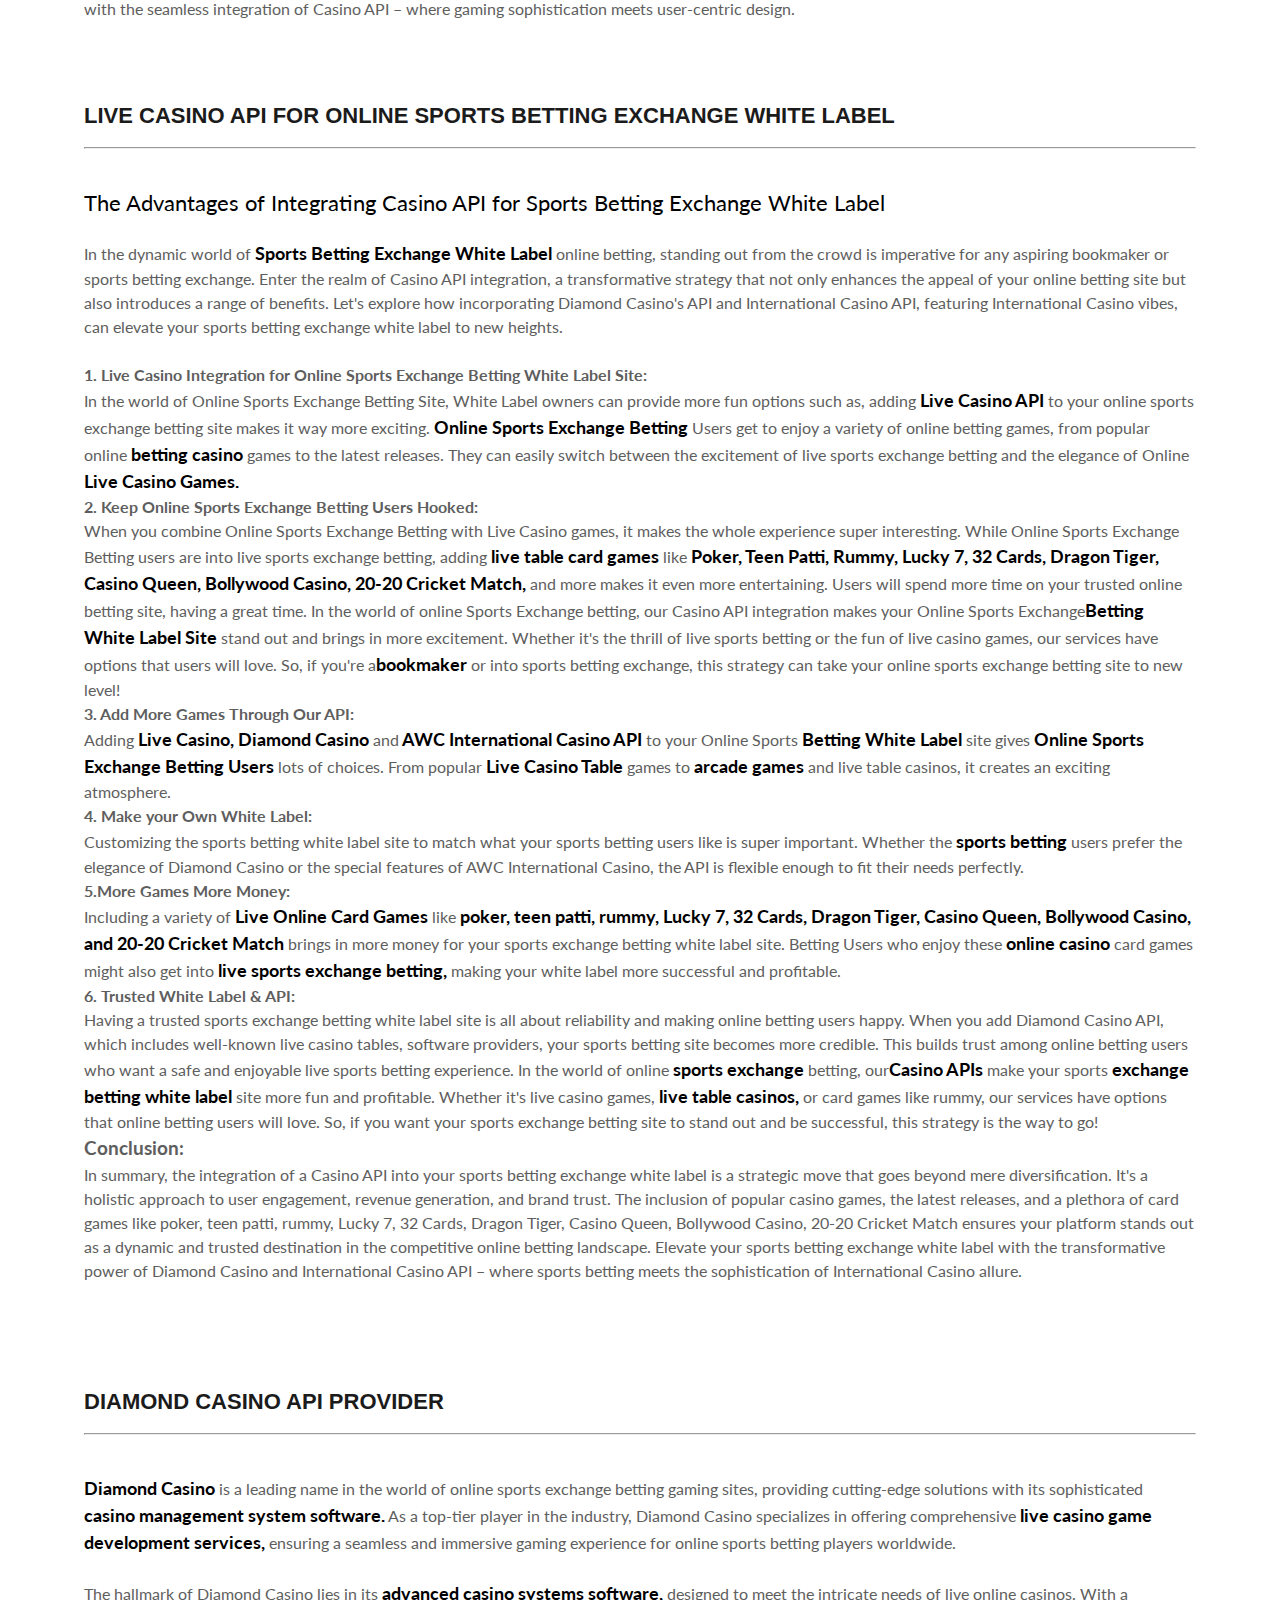
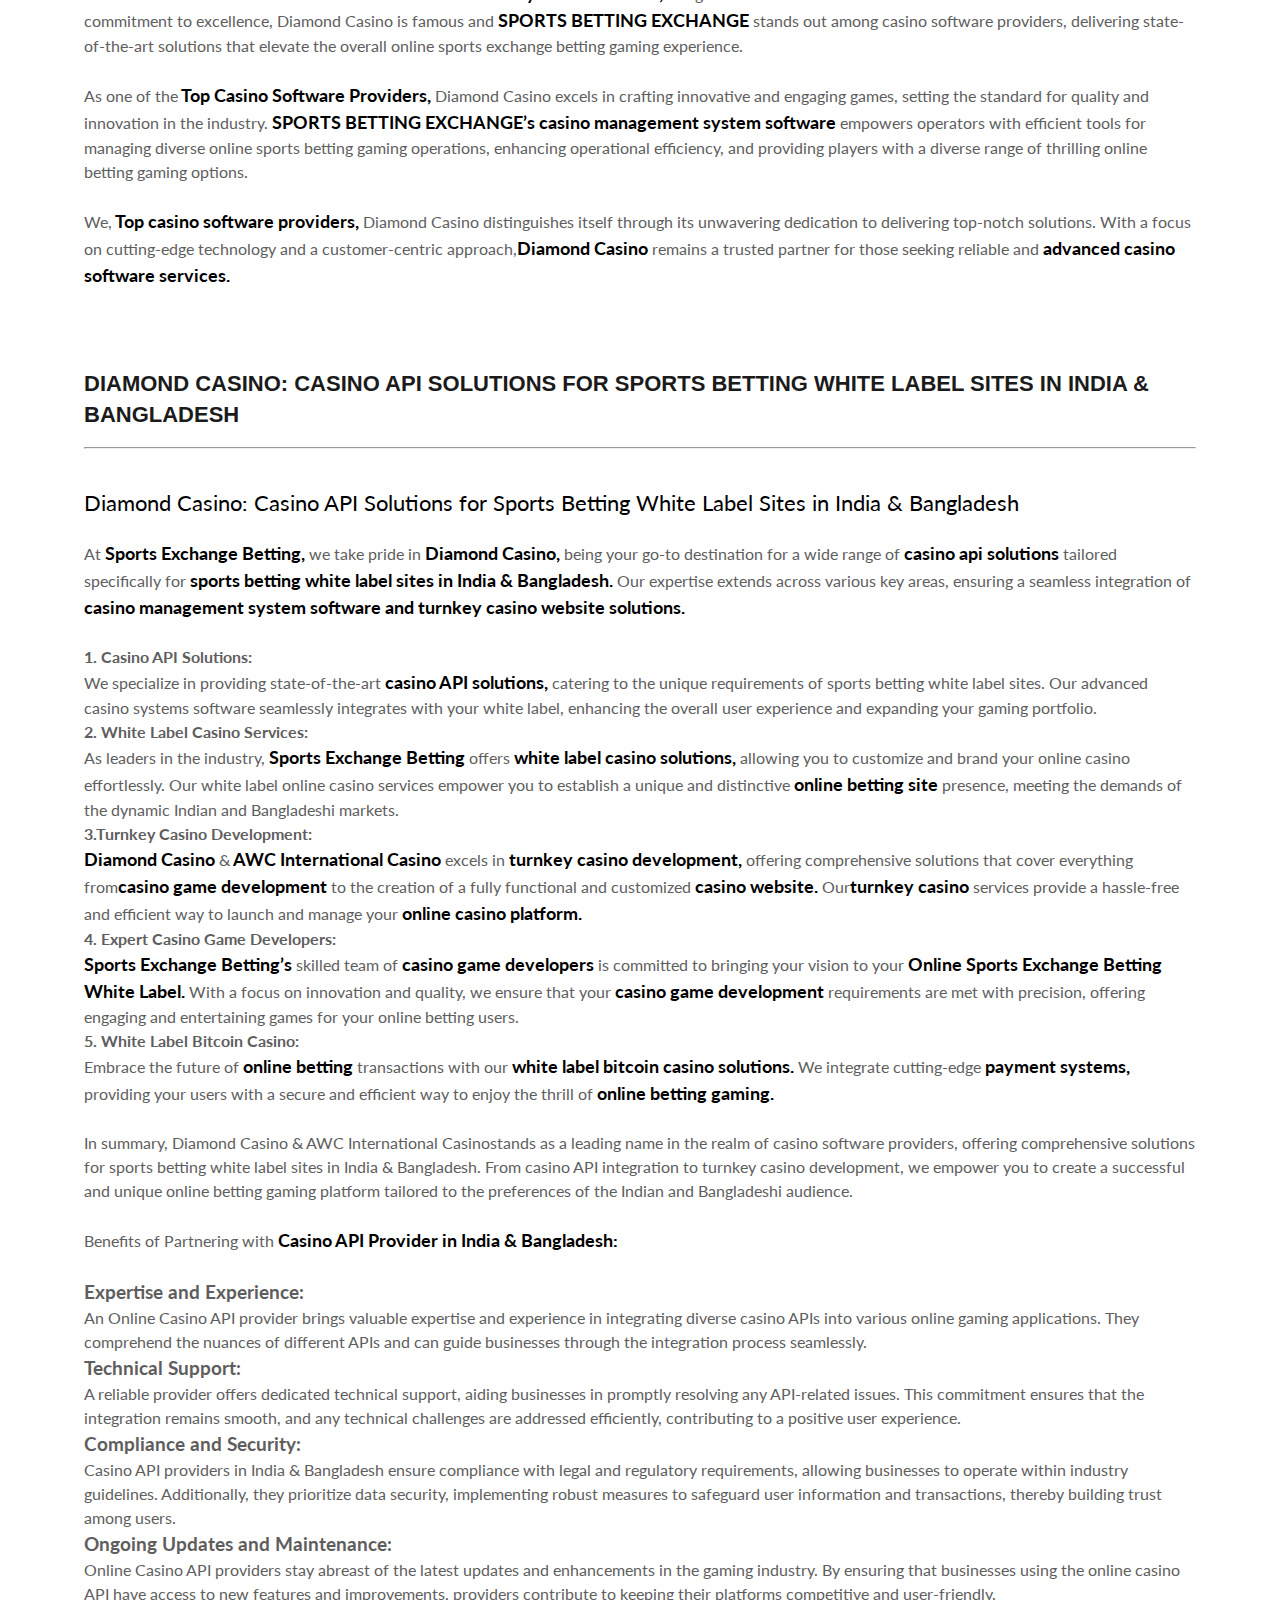
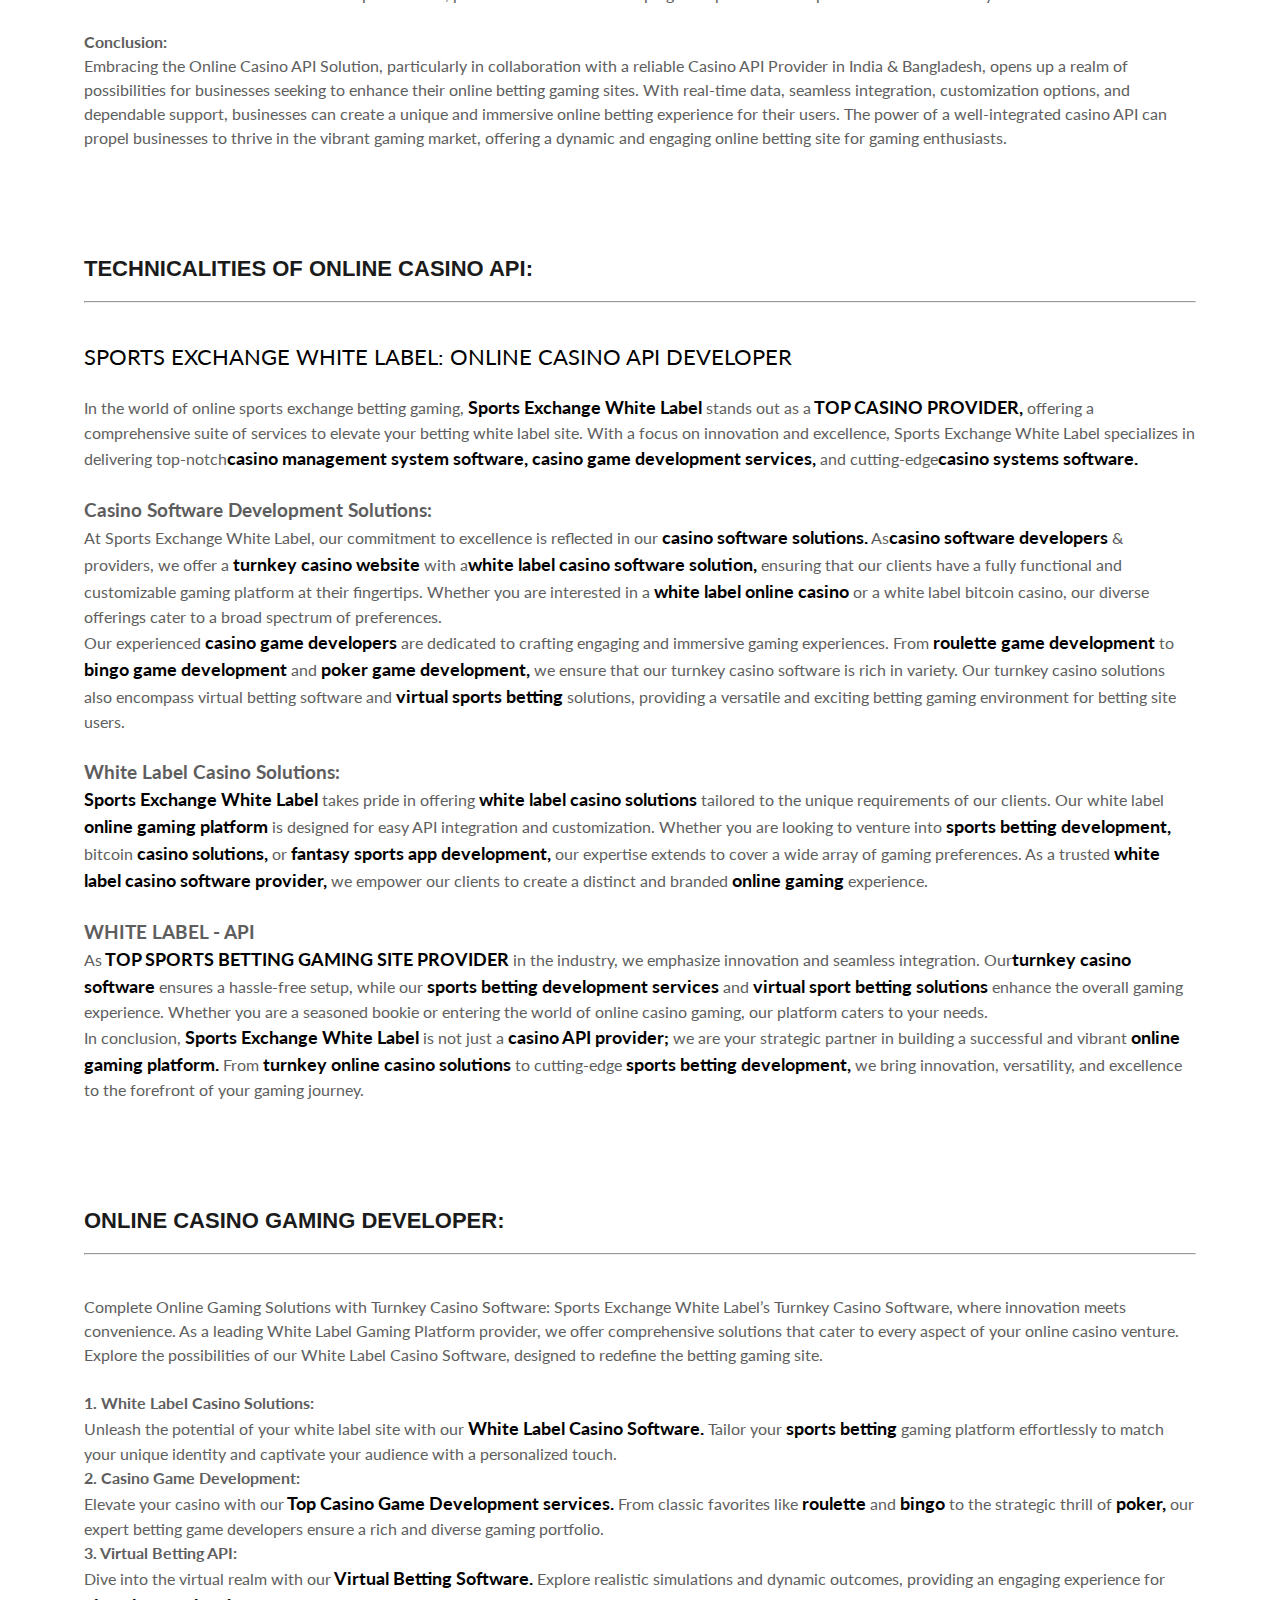
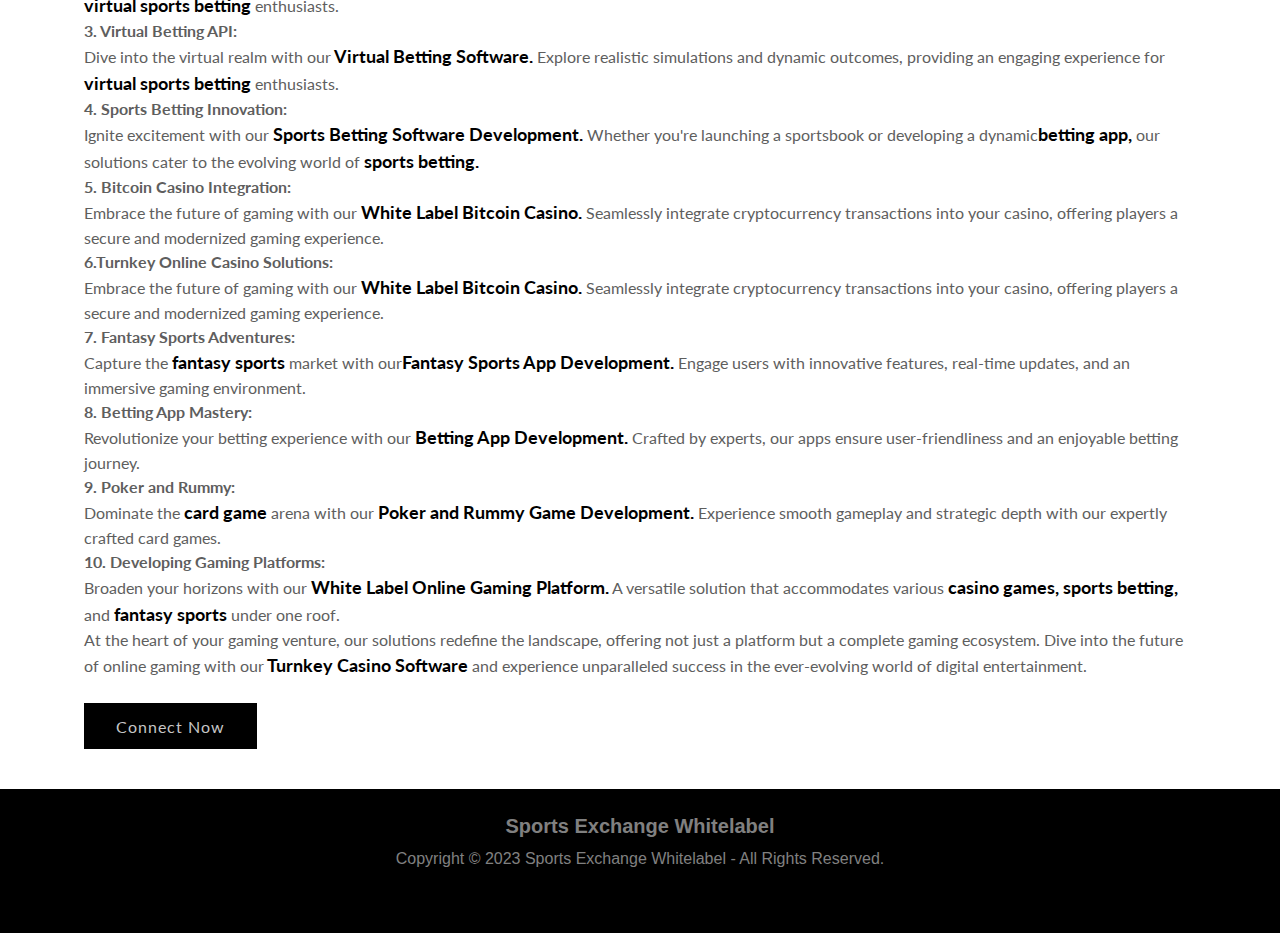
<file: betfair-api-provider.html>
<!DOCTYPE html>
<html lang="en">

<head>
    <meta charset="UTF-8" />
    <meta name="viewport" content="width=device-width, initial-scale=1.0" />
    <meta name="description"
        content="White Label Betting Exchange, Live Streaming TV API, Live Casinos API, Betfair API Provider, and many more. Start Today." />
    <meta name="title" content="Betting Exchange Whitelabel" />
    <link rel="icon" type="image/x-icon" href="/assets/images/favicon-16x16.png" />

    <title>sport exchange whitelabel</title>
    <link rel="stylesheet" href="/style.css">

    <link rel="preconnect" href="https://fonts.googleapis.com" />
    <link rel="preconnect" href="https://fonts.gstatic.com" crossorigin />
    <link href="https://fonts.googleapis.com/css2?family=Lato&display=swap" rel="stylesheet" />
    <link rel="stylesheet" href="https://cdnjs.cloudflare.com/ajax/libs/font-awesome/6.5.1/css/all.min.css"
    integrity="sha512-DTOQO9RWCH3ppGqcWaEA1BIZOC6xxalwEsw9c2QQeAIftl+Vegovlnee1c9QX4TctnWMn13TZye+giMm8e2LwA=="
    crossorigin="anonymous" referrerpolicy="no-referrer" />
</head>

<body class="">
    <header class="header" id="navigation-menu">
        <nav class="navbar">
            <img src="assets/images/logo.webp" alt="logo" class="img2">
            <ul class="nav-menu" <li class="nav-item">
                <a href="/index.html" class="nav-link js-anchor-link">Home</a>
                </li>
                <li class="nav-item">
                    <a href="/betting-exchanges.html" class="nav-link js-anchor-link">Betting Exchange</a>
                </li>
                <li class="nav-item">
                    <a href="/sports-betting-apis.html" class="nav-link js-anchor-link">Sports Betting APIs
                    </a>
                </li>
                <li class="nav-item">
                    <a href="/betfair-api-provider.html" class="nav-link js-anchor-link">Casino API Provider</a>
                </li>
                <li class="nav-item">
                    <a href="/contact-us.html" class="nav-link js-anchor-link casino">Contact</a>
                </li>
            </ul>
            <div class="hamburger">
                <span class="bar"></span>
                <span class="bar"></span>
                <span class="bar"></span>
            </div>
        </nav>
    </header>
    <!-- <div id="" class="widget widget-quote widget-quote-quote-1">
        <div role="region" id="6701ce46-d9d3-474c-8ec4-45ed9454cec1" class="">
            <div>
                <div role="img"  class="D_apiimg">
                    <section  class="D_apiSectionBanner">
                        <div  class="D_apiContainer1">
                            <div  class="">
                                <div  class="D_apigridcell1">
                                    <div  class="D_apiblock">
                                        <h1 role="heading" aria-level="1" data-ux="HeadingMajor"
                                            data-promoted-from="2" data-order="0"
                                            data-typography="HeadingEpsilon" class="D_apih1">
                                            EMPOWER YOUR BETTING EXCHANGE WITH OUR CASINO API
                                            PROVIDER
                                        </h1>
                                    </div>
                                </div>
                            </div>
                        </div>
                    </section>
                </div>
            </div>
        </div>
    </div> -->

    <div data-ux="Widget" role="region" id="e414f7a5-dfc3-422d-8ea6-650cf2d19d00" class="">
        <div>
            <section data-ux="Section" class="">
                <div data-ux="SplitLayout" data-aid="SPLIT_LAYOUT_RENDERED" class="D_apisplit1">
                    <div data-ux="Grid" class="D_apigrid1">
                        <div data-ux="GridCell" class="D_apigridcell2">
                            <div data-ux="Block" class="D_apiblock2">
                                <picture class="">
                                    <img data-ux="Image" src="/assets/images/casino_2.webp" data-aid="IMAGE_RENDERED"
                                        class="D_apiIMAGE_RENDERED" srcset="" />
                                </picture>
                            </div>
                        </div>
                        <div data-ux="GridCell" class="D_apigridcell3">
                            <div data-ux="Block" class="">
                                <div data-ux="VerticalBox" class="D_apiverticalbox1">
                                    <div data-ux="Group" class="">
                                        <h2 role="heading" aria-level="2" data-ux="HeadingMajor"
                                            data-aid="SECTION_TITLE_RENDERED" data-typography="HeadingEpsilon"
                                            class="D_apiHeadingEpsilon">
                                            Best Online Live Casino Betting API & White Label Service Provider
                                        </h2>
                                        <div data-ux="HorizontalBox" class="D_apiHorizontalBox">
                                            <div data-ux="Text" data-aid="DESCRIPTION_TEXT" data-typography="BodyBeta"
                                                class="D_apiBodyBeta">
                                                <p style="margin: 0">
                                                    <strong> Top Live Online Casino API & White Label</strong> available now with<strong> Diamond Casino API</strong> & AWC. Top Casino Games with best designs compatible with all devices.<strong> Sports Exchange White Label’s</strong> online casino betting API software provides excellent and smooth experience for all sports exchange betting users. Sports Exchange White Label provides comprehensive B2B & B2C sports betting<strong> exchange white label</strong> solutions. 
                                                </p>
                                            </div>
                                        </div>
                                        <div data-ux="Block" class="D_apiblock3">
                                            <a rel="noopener" data-ux-btn="secondary" customborderwidth="small"
                                                data-ux="ButtonSecondary" data-aid="CTA_BUTTON_RENDERED"
                                                href="https://wa.me/+917045558242" target="_blank"
                                                data-tccl="ux2.INTRODUCTION.introduction1.Group.Default.Button.Secondary.227027.click,click"
                                                data-typography="ButtonAlpha" class="D_apiconnect">Connect Now</a>
                                        </div>
                                    </div>
                                </div>
                            </div>
                        </div>
                    </div>
                </div>
            </section>
        </div>
    </div>


    <div id="b67a8969-a1a0-4868-bb2a-399c5c22dcc0" class="widget widget-about widget-about-about-8">
        <div data-ux="Widget" role="region" id="b67a8969-a1a0-4868-bb2a-399c5c22dcc0" class="">
            <div>
                <section data-ux="Section" class="D_apisection2">
                    <div data-ux="Container" class="D_apicontainer2">
                        <h2 role="heading" aria-level="2" data-ux="SectionHeading"
                            data-aid="ABOUT_SECTION_TITLE_RENDERED" data-typography="HeadingBeta"
                            class="D_apiaboutsection">
                            <span data-ux="Element" class="">Top Casino API Provider - SPORTS EXCHANGE WHITE LABEL 
                            </span>
                            <hr aria-hidden="true" role="separator" data-ux="SectionHeadingHR" class="D_apihr1" />
                        </h2>
                        <div data-ux="Grid" class="D_apigrid2">
                            <div data-ux="GridCell" class="D_apigridcell4">
                                <div data-ux="ContentCard" index="0" id="afd278fe-e159-49b2-83a2-ae7efce3ca38" class="">
                                    <h4 role="heading" aria-level="4" data-ux="ContentCardHeading"
                                        data-aid="ABOUT_HEADLINE_RENDERED0" data-typography="HeadingDelta"
                                        class="D_apiheadingdelta2">
                                        Best Online Casino API & White Label Provider in India & Bangladesh

                                    </h4>
                                    <div data-ux="ContentCardText" data-aid="ABOUT_DESCRIPTION_RENDERED0"
                                        data-typography="BodyAlpha" class="D_apibodyalpa1">
                                        <p style="margin: 0">
                                            In the world of<strong> online sports betting,</strong> it's important to be innovative and give<strong> sports exchange betting</strong> users a great experience. One way to stand out is by adding cool features like<strong> Casino APIs</strong> to your<strong> online sports betting</strong> site, especially with famous gaming providers like Jili, Kingmaker, and more. This can make your platform even more exciting for users.

                                        </p>

                                        <h4>1. Online Betting Live Casino API Integration:
                                        </h4>
                                        <p style="margin: 0">

                                            Adding a<strong> Casino API,</strong> whether it's<strong> Diamond Casino</strong> or<strong> AWC International Casino,</strong> is now super easy. Sports Exchange White Label’s tools make us the top<strong> sports exchange betting</strong> site provider of Sports Betting Exchange White Label &<strong> Casino API Services in India & Bangladesh.</strong> Even if you're not a tech expert, you can easily add the cool features of these famous online sports betting gaming providers to your<strong> online betting site.</strong>

                                        </p>

                                        <h4
                                        
                                        
                                        >2. Live Online Sports Betting Site:

                                        </h4>
                                        <p style="margin: 0">
                                            By adding<strong> Diamond Casino APIs</strong> to your online betting site, it becomes cooler. Whether it's an<strong> AWC International Casino</strong> or Diamond Casino, having popular casino games makes your site more attractive. This brings in more people from the online betting site community and gives<strong> online betting site</strong> users a fun gaming experience. In the world of live online casinos, our easy API integration solutions and adding top gaming providers like Jili, Kingmaker, and more can really make your platform awesome. Whether you like<strong> casino slots, online casino games,</strong> or just want the best online casino experience, our services have options to make your online betting site stand out and stay ahead.

                                        </p>
                                        <h4>3. Seamless User Experience:
                                        </h4>
                                        <p style="margin: 0">
                                            <span>The Casino API integration ensures a seamless user experience, with
                                                smooth transitions between various sections of the online betting site.
                                                Users can effortlessly navigate from live betting to their favorite card
                                                games, creating a holistic and engaging environment that keeps them
                                                immersed in the excitement.</span>
                                        </p>

                                        <h4>
                                            4. Sports Exchange Betting White Label and Casino API Availability:

                                        </h4>
                                        <p style="margin: 0">
                                            <span>The flexibility of having Casino available in both <strong> Sports Betting
                                                Exchange White Label </strong> and API versions is a testament to the adaptability
                                                of the online betting site. This dual availability ensures that online
                                                betting sites, whether established bookmakers or bookies, can choose the
                                                integration method that aligns with their specific requirements.</span>
                                        </p>
                                        <h4>5. Customization for Clients:
                                        </h4>
                                        <p style="margin: 0">
                                            <span>Recognizing that each client is unique, <strong> Casino API</strong> integration offers
                                                extensive customization options for <strong> Sports Exchange Betting White Label </strong>
                                                as well. From the selection of Casino gaming providers to the design
                                                elements, clients have the freedom to tailor the online betting site to
                                                their brand identity and cater to the preferences of their target
                                                audience.</span>
                                        </p>

                                        <h4>6. Renowned Online Casino Gaming Providers:
                                        </h4>
                                        <p style="margin: 0">
                                            <span>A stellar lineup of gaming providers, including Jili, Kingmaker,
                                                Spadegaming, AWC, Ae Sexy, Ezugi, Evolution, Pragmatic Play, JDB, Red
                                                Tiger, VR Gaming, and Dragon Soft, ensures that your online betting site
                                                is equipped with popular casino games, the latest releases, card games
                                                like poker, teen patti, rummy, arcade games, live table casinos, and
                                                live casino software.</span>
                                        </p>

                                        <h3>Conclusion:
                                        </h3>
                                        <p style="margin: 0">
                                            <span>Incorporating a <strong> Casino API </strong>into your<strong> Sports Betting Exchange White
                                                Label </strong> online betting site is not just about staying competitive; it's
                                                about crafting an immersive and diverse gaming environment. The ease of
                                                integration, coupled with the grace it adds to the <strong> Sports Betting
                                                Exchange White Label </strong> online betting site, makes it an invaluable asset
                                                for any bookmaker or bookies. With customization options, sports betting
                                                exchange white label and Casino API availability, and a lineup of
                                                renowned gaming providers, your Sports Betting Exchange White Label
                                                online betting site can become a trusted destination for users seeking
                                                the thrill of live betting and a comprehensive online casino experience.
                                                Elevate your <strong> Sports Betting Exchange White Label</strong> online betting site
                                                with the seamless integration of Casino API – where gaming
                                                sophistication meets user-centric design. </span>
                                        </p>

                                    </div>
                                </div>
                            </div>
                        </div>
                    </div>
                </section>
            </div>
        </div>
    </div>


    <div id="50ccf047-a445-4c90-8a4a-a026a8fa2fa4" class="widget widget-about widget-about-about-8">
        <div data-ux="Widget" role="region" id="50ccf047-a445-4c90-8a4a-a026a8fa2fa4" class="">
            <div>
                <section data-ux="Section" class="D_apisection2">
                    <div data-ux="Container" class="D_apicontainer2">
                        <h2 role="heading" aria-level="2" data-ux="SectionHeading"
                            data-aid="ABOUT_SECTION_TITLE_RENDERED" data-typography="HeadingBeta"
                            class="D_apiaboutsection">
                            <span data-ux="Element" class="x-el x-el-span c1-94 c1-2x c1-95 c1-96 c1-97">LIVE CASINO API FOR ONLINE SPORTS BETTING EXCHANGE WHITE LABEL
                            </span>
                            <hr aria-hidden="true" role="separator" data-ux="SectionHeadingHR" class="D_apihr1" />
                        </h2>
                        <div data-ux="Grid" class="D_apigrid2">
                            <div data-ux="GridCell" class="D_apigridcell4">
                                <div data-ux="ContentCard" index="0" id="afd278fe-e159-49b2-83a2-ae7efce3ca38" class="">
                                    <h4 role="heading" aria-level="4" data-ux="ContentCardHeading"
                                        data-aid="ABOUT_HEADLINE_RENDERED0" data-typography="HeadingDelta"
                                        class="D_apiheadingdelta2">
                                        The Advantages of Integrating Casino API for Sports Betting Exchange White Label

                                    </h4>
                                    <div data-ux="ContentCardText" data-aid="ABOUT_DESCRIPTION_RENDERED0"
                                        data-typography="BodyAlpha" class="D_apibodyalpa1">
                                        <p style="margin: 0">
                                            <span>In the dynamic world of <strong> Sports Betting Exchange White Label</strong> online
                                                betting, standing out from the crowd is imperative for any aspiring
                                                bookmaker or sports betting exchange. Enter the realm of Casino API
                                                integration, a transformative strategy that not only enhances the appeal
                                                of your online betting site but also introduces a range of benefits.
                                                Let's explore how incorporating Diamond Casino's API and International
                                                Casino API, featuring International Casino vibes, can elevate your 
                                                sports betting exchange white label to new heights.</span>
                                        </p>
                                        <p style="margin: 0"></p>

                                        <p></p>
                                        <p style="margin: 0">
                                            <span><br /></span>
                                        </p>

                                        <h4>1. Live Casino Integration for Online Sports Exchange Betting White Label Site: 

                                        </h4>
                                        <p style="margin: 0">
                                            <span>In the world of Online Sports Exchange Betting Site, White Label owners can provide more fun options such as, adding<strong> Live Casino API</strong> to your online sports exchange betting site makes it way more exciting.<strong> Online Sports Exchange Betting</strong> Users get to enjoy a variety of online betting games, from popular online<strong> betting casino</strong> games to the latest releases. They can easily switch between the excitement of live sports exchange  betting and the elegance of Online<strong> Live Casino Games.</strong>
                                            </span>
                                        </p>


                                        <h4>2. Keep Online Sports Exchange Betting Users Hooked:


                                        </h4>
                                        <p style="margin: 0">
                                            <span>When you combine Online Sports Exchange Betting with Live Casino games, it makes the whole experience super interesting. While Online Sports Exchange Betting users are into live sports exchange betting, adding<strong> live table card games </strong>like<strong> Poker, Teen Patti, Rummy, Lucky 7, 32 Cards, Dragon Tiger, Casino Queen, Bollywood Casino, 20-20 Cricket Match,</strong> and more makes it even more entertaining. Users will spend more time on your trusted online betting site, having a great time.
                                                In the world of online Sports Exchange betting, our Casino API integration makes your  Online Sports Exchange<strong>Betting White Label Site</strong>  stand out and brings in more excitement. Whether it's the thrill of live sports betting or the fun of live casino games, our services have options that users will love. So, if you're a<strong>bookmaker</strong>  or into sports betting exchange, this strategy can take your online sports exchange betting site to new level!
                                                </span>
                                        </p>
                                        <h4>3. Add More Games Through Our API:

                                        </h4>
                                        <p style="margin: 0">
                                            <span>Adding<strong> Live Casino, Diamond Casino</strong> and<strong> AWC International Casino API</strong> to your Online Sports<strong> Betting White Label</strong> site gives<strong> Online Sports Exchange Betting Users</strong> lots of choices. From popular<strong> Live Casino Table</strong> games to<strong> arcade games</strong> and live table casinos, it creates an exciting atmosphere.
                                            </span>
                                        </p>
                                        <h4>4. Make your Own White Label:


                                        </h4>
                                        <p style="margin: 0">
                                            <span>Customizing the sports betting white label site to match what your sports betting users like is super important. Whether the<strong> sports betting</strong> users prefer the elegance of Diamond Casino or the special features of AWC International Casino, the API is flexible enough to fit their needs perfectly.

                                            </span>
                                        </p>
                                        <h4>5.More Games More Money:


                                        </h4>
                                        <p style="margin: 0">
                                            <span>Including a variety of<strong> Live Online Card Games</strong> like<strong> poker, teen patti, rummy, Lucky 7, 32 Cards, Dragon Tiger, Casino Queen, Bollywood Casino, and 20-20 Cricket Match</strong> brings in more money for your sports exchange betting white label site. Betting Users who enjoy these<strong> online casino</strong> card games might also get into<strong> live sports exchange betting,</strong> making your white label more successful and profitable.
                                            </span>
                                        </p>
                                        <h4>6. Trusted White Label & API: 


                                        </h4>
                                        <p style="margin: 0">
                                            <span>Having a trusted sports exchange betting white label site is all about reliability and making online betting users happy. When you add Diamond Casino API, which includes well-known live casino tables, software providers, your sports betting site becomes more credible. This builds trust among online betting users who want a safe and enjoyable live sports betting experience.
                                                In the world of online<strong> sports exchange </strong>betting, our<strong>Casino APIs</strong>  make your sports<strong> exchange betting white label </strong>site more fun and profitable. Whether it's live casino games,<strong> live table casinos,</strong> or card games like rummy, our services have options that online betting users will love. So, if you want your sports exchange betting site to stand out and be successful, this strategy is the way to go!
                                                </span>
                                        </p>

                                        <h3>Conclusion:</h3>

                                        <p style="margin: 0">
                                            <span>In summary, the integration of a Casino API into your sports betting
                                                exchange white label is a strategic move that goes beyond mere
                                                diversification. It's a holistic approach to user engagement, revenue
                                                generation, and brand trust. The inclusion of popular casino games, the
                                                latest releases, and a plethora of card games like poker, teen patti,
                                                rummy, Lucky 7, 32 Cards, Dragon Tiger, Casino Queen, Bollywood Casino,
                                                20-20 Cricket Match ensures your platform stands out as a dynamic and
                                                trusted destination in the competitive online betting landscape. Elevate
                                                your sports betting exchange white label with the transformative power
                                                of Diamond Casino and International Casino API – where sports betting
                                                meets the sophistication of International Casino allure.</span>
                                        </p>
                                        <p style="margin: 0"><span>&nbsp;</span></p>
                                    </div>
                                </div>
                            </div>
                        </div>
                    </div>
                </section>
            </div>
        </div>
    </div>

    <div id="16921435-3ce2-46aa-aeca-d1205f9fe461" class="widget widget-about widget-about-about-8">
        <div data-ux="Widget" role="region" id="16921435-3ce2-46aa-aeca-d1205f9fe461" class="">
            <div>
                <section data-ux="Section" class="D_apisection2">
                    <div data-ux="Container" class="D_apicontainer2">
                        <h2 role="heading" aria-level="2" data-ux="SectionHeading"
                            data-aid="ABOUT_SECTION_TITLE_RENDERED" data-typography="HeadingBeta"
                            class="D_apiaboutsection">
                            <span data-ux="Element" class="x-el x-el-span c1-94 c1-2x c1-95 c1-96 c1-97">DIAMOND CASINO API PROVIDER
                            </span>
                            <hr aria-hidden="true" role="separator" data-ux="SectionHeadingHR" class="D_apihr1" />
                        </h2>
                        <div data-ux="Grid" class="D_apigrid2">
                            <div data-ux="GridCell" class="D_apigridcell4">
                                <div data-ux="ContentCard" index="0" id="afd278fe-e159-49b2-83a2-ae7efce3ca38" class="">
                                    <h4 role="heading" aria-level="4" data-ux="ContentCardHeading"
                                        data-aid="ABOUT_HEADLINE_RENDERED0" data-typography="HeadingDelta"
                                        class="D_apiheadingdelta2">

                                    </h4>
                                    <div data-ux="ContentCardText" data-aid="ABOUT_DESCRIPTION_RENDERED0"
                                        data-typography="BodyAlpha" class="D_apibodyalpa1">
                                        <p style="margin: 0">
                                            <span>
                                              <strong> Diamond Casino</strong> is a leading name in the world of online sports exchange betting gaming sites, providing cutting-edge solutions with its sophisticated<strong> casino management system software.</strong> As a top-tier player in the industry, Diamond Casino specializes in offering comprehensive<strong> live casino game development services,</strong> ensuring a seamless and immersive gaming experience for online sports betting players worldwide.
                                                </span>
                                        </p>
                                        <p style="margin: 0">
                                            <span><br /></span>
                                        </p>
                                        <p style="margin: 0">
                                            <span> The hallmark of Diamond Casino lies in its<strong> advanced casino systems software,</strong> designed to meet the intricate needs of live online casinos. With a commitment to excellence, Diamond Casino is famous and<strong> SPORTS BETTING EXCHANGE </strong>stands out among casino software providers, delivering state-of-the-art solutions that elevate the overall online sports exchange betting gaming experience.
                                            </span>
                                        </p>
                                        <p style="margin: 0">
                                            <span><br /></span>
                                        </p>
                                        <p style="margin: 0">
                                            <span>As one of the<strong> Top Casino Software Providers,</strong> Diamond Casino excels in crafting innovative and engaging games, setting the standard for quality and innovation in the industry.<strong> SPORTS BETTING EXCHANGE’s</strong> <strong> casino management system software</strong> empowers operators with efficient tools for managing diverse online sports betting  gaming operations, enhancing operational efficiency, and providing players with a diverse range of thrilling online betting gaming options.
                                            </span>
                                        </p>
                                        <p style="margin: 0">
                                            <span><br /></span>
                                        </p>
                                        <p style="margin: 0">
                                            <span>We,<strong> Top casino software providers,</strong> Diamond Casino distinguishes itself through its unwavering dedication to delivering top-notch solutions. With a focus on cutting-edge technology and a customer-centric approach,<strong>Diamond Casino</strong>  remains a trusted partner for those seeking reliable and<strong> advanced casino software services.</strong>

                                            </span>
                                        </p>
                                        
                                    </div>
                                </div>
                            </div>
                        </div>
                    </div>
                </section>
            </div>
        </div>
    </div>

   
    <div id="70ed95d5-62b5-486a-b27b-ffe76cd7f0d6" class="widget widget-about widget-about-about-8">
        <div data-ux="Widget" role="region" id="70ed95d5-62b5-486a-b27b-ffe76cd7f0d6" class="">
            <div>
                <section data-ux="Section" class="D_apisection2">
                    <div data-ux="Container" class="D_apicontainer2">
                        <h2 role="heading" aria-level="2" data-ux="SectionHeading"
                            data-aid="ABOUT_SECTION_TITLE_RENDERED" data-typography="HeadingBeta"
                            class="D_apiaboutsection">
                            <span data-ux="Element" class="x-el x-el-span c1-94 c1-2x c1-95 c1-96 c1-97">Diamond Casino: Casino API Solutions for Sports Betting White Label Sites in India & Bangladesh

                            </span>
                            <hr aria-hidden="true" role="separator" data-ux="SectionHeadingHR" class="D_apihr1" />
                        </h2>
                        <div data-ux="Grid" class="D_apigrid2">
                            <div data-ux="GridCell" class="D_apigridcell4">
                                <div data-ux="ContentCard" index="0" id="afd278fe-e159-49b2-83a2-ae7efce3ca38" class="">
                                    <h4 role="heading" aria-level="4" data-ux="ContentCardHeading"
                                        data-aid="ABOUT_HEADLINE_RENDERED0" data-typography="HeadingDelta"
                                        class="D_apiheadingdelta2">
                                        Diamond Casino: Casino API Solutions for Sports Betting White Label Sites in India & Bangladesh

                                    </h4>
                                    <div data-ux="ContentCardText" data-aid="ABOUT_DESCRIPTION_RENDERED0"
                                        data-typography="BodyAlpha" class="D_apibodyalpa1">
                                        <p style="margin: 0">
                                            <span>At<strong> Sports Exchange Betting,</strong> we take pride in <strong> Diamond Casino,</strong> being your go-to destination for a wide range of<strong> casino api solutions</strong> tailored specifically for<strong> sports betting white label sites in India & Bangladesh.</strong> Our expertise extends across various key areas, ensuring a seamless integration of<strong> casino management system software and turnkey casino website solutions.</strong>
                                            </span>
                                        </p>
                                        <p style="margin: 0">
                                            <span><br /></span>
                                        </p>
                                        <h4>1. Casino API Solutions:

                                        </h4>
                                        <p style="margin: 0">

                                            We specialize in providing state-of-the-art<strong> casino API solutions,</strong> catering to the unique requirements of sports betting white label sites. Our advanced casino systems software seamlessly integrates with your white label, enhancing the overall user experience and expanding your gaming portfolio.


                                        </p>
                                        <h4>2. White Label Casino Services:

                                        </h4>
                                        <p style="margin: 0">

                                            As leaders in the industry,<strong> Sports Exchange Betting</strong> offers<strong> white label casino solutions,</strong> allowing you to customize and brand your online casino effortlessly. Our white label online casino services empower you to establish a unique and distinctive<strong> online betting site</strong> presence, meeting the demands of the dynamic Indian and Bangladeshi markets.



                                        </p>

                                        <h4>3.Turnkey Casino Development:
                                        </h4>
                                        <p style="margin: 0">

                                          <strong> Diamond Casino </strong> &<strong> AWC International Casino</strong> excels in<strong> turnkey casino development,</strong> offering comprehensive solutions that cover everything from<strong>casino game development</strong>  to the creation of a fully functional and customized<strong> casino website.</strong> Our<strong>turnkey casino</strong>  services provide a hassle-free and efficient way to launch and manage your<strong> online casino platform.</strong>

                                        </p>


                                        <h4>4. Expert Casino Game Developers:
                                        </h4>
                                        <p style="margin: 0">

                                         <strong> Sports Exchange Betting’s </strong>  skilled team of<strong> casino game developers</strong> is committed to bringing your vision to your<strong> Online Sports Exchange Betting White Label.</strong> With a focus on innovation and quality, we ensure that your<strong> casino game development</strong> requirements are met with precision, offering engaging and entertaining games for your online betting users. 

                                        </p>


                                        
                                        <h4>5. White Label Bitcoin Casino:

                                        </h4>
                                        <p style="margin: 0">

                                            Embrace the future of<strong> online betting</strong> transactions with our<strong> white label bitcoin casino solutions.</strong> We integrate cutting-edge<strong> payment systems,</strong> providing your users with a secure and efficient way to enjoy the thrill of<strong> online betting gaming.</strong>


                                        </p>
                                      
                                      

                                        <p style="margin: 0">
                                            <span><br /></span>





                                        </p>
                                        <p style="margin: 0">
                                            <!-- <span>Tailored Experiences and Flexibility: The Diamond Casino &
                                                International Casino API provides a high degree of customization and
                                                flexibility, allowing businesses to tailor the online casino gaming
                                                platform to meet specific preferences. Developers can design unique
                                                interfaces, implement personalized online gaming features, and establish
                                                custom rules through the Casino API. This flexibility enables businesses
                                                to carve out a distinct identity in the market and offer users in India
                                                & Bangladesh a personalized and immersive online casino gaming
                                                experience that aligns with their preferences.
                                                Choosing a Reliable Casino API Provider: Selecting a trustworthy Casino
                                                API Provider is paramount for a successful integration and the seamless
                                                operation of a casino API solution. A reputable provider should offer
                                                comprehensive documentation, robust developer support, and technical
                                                assistance throughout the integration process. This ensures that
                                                businesses can smoothly incorporate the casino API into their platforms
                                                and provide users with a flawless gaming experience.
                                            </span> -->
                                            In summary, Diamond Casino & AWC International Casinostands as a leading name in the realm of casino software providers, offering comprehensive solutions for sports betting white label sites in India & Bangladesh. From casino API integration to turnkey casino development, we empower you to create a successful and unique online betting gaming platform tailored to the preferences of the Indian and Bangladeshi audience.
                                        </p>
                                        <p style="margin: 0">
                                            <span><br /></span>
                                        </p>
                                        <p style="margin: 0">
                                            <span>Benefits of Partnering with <strong>Casino API Provider in India &
                                                    Bangladesh:</strong>
                                            </span>
                                        </p>

                                        <p style="margin: 0">
                                            <span><br /></span>
                                        </p>
                                        <p style="margin: 0"></p>
                                        <h3>Expertise and Experience:
                                        </h3>
                                        <p style="margin: 0">
                                            <span>An Online Casino API provider brings valuable expertise and experience
                                                in integrating diverse casino APIs into various online gaming
                                                applications. They comprehend the nuances of different APIs and can
                                                guide businesses through the integration process seamlessly.

                                            </span>
                                        </p>

                                        <h3>Technical Support:

                                        </h3>
                                        <p style="margin: 0">
                                            <span>A reliable provider offers dedicated technical support, aiding
                                                businesses in promptly resolving any API-related issues. This commitment
                                                ensures that the integration remains smooth, and any technical
                                                challenges are addressed efficiently, contributing to a positive user
                                                experience.

                                            </span>
                                        </p>
                                        <h3>Compliance and Security:

                                        </h3>
                                        <p style="margin: 0">
                                            <span>Casino API providers in India & Bangladesh ensure compliance with
                                                legal and regulatory requirements, allowing businesses to operate within
                                                industry guidelines. Additionally, they prioritize data security,
                                                implementing robust measures to safeguard user information and
                                                transactions, thereby building trust among users.

                                            </span>
                                        </p>
                                        <h3>
                                            Ongoing Updates and Maintenance:

                                        </h3>
                                        <p style="margin: 0">
                                            <span>Online Casino API providers stay abreast of the latest updates and
                                                enhancements in the gaming industry. By ensuring that businesses using
                                                the online casino API have access to new features and improvements,
                                                providers contribute to keeping their platforms competitive and
                                                user-friendly.

                                            </span>
                                        </p>
                                        <p></p>
                                        <p style="margin: 0">
                                            <span><br /></span>
                                        </p>
                                        <h4>Conclusion:</h4>
                                        <p style="margin: 0">
                                            <span>
                                                Embracing the Online Casino API Solution, particularly in collaboration
                                                with a reliable Casino API Provider in India & Bangladesh, opens up a
                                                realm of possibilities for businesses seeking to enhance their online
                                                betting gaming sites. With real-time data, seamless integration,
                                                customization options, and dependable support, businesses can create a
                                                unique and immersive online betting experience for their users. The
                                                power of a well-integrated casino API can propel businesses to thrive in
                                                the vibrant gaming market, offering a dynamic and engaging online
                                                betting site for gaming enthusiasts.

                                            </span>
                                        </p>
                                        <p style="margin: 0"><span>&nbsp;</span></p>
                                    </div>
                                </div>
                            </div>
                        </div>
                    </div>
                </section>
            </div>
        </div>
    </div>


    <div id="09881000-3e90-4705-9bfe-de0897ccefb1" class="widget widget-about widget-about-about-8">
        <div data-ux="Widget" role="region" id="09881000-3e90-4705-9bfe-de0897ccefb1" class="">
            <div>
                <section data-ux="Section" class="D_apisection2">
                    <div data-ux="Container" class="D_apicontainer2">
                        <h2 role="heading" aria-level="2" data-ux="SectionHeading"
                            data-aid="ABOUT_SECTION_TITLE_RENDERED" data-typography="HeadingBeta"
                            class="D_apiaboutsection">
                            <span data-ux="Element" class="">TECHNICALITIES OF ONLINE CASINO API:
                            </span>
                            <hr aria-hidden="true" role="separator" data-ux="SectionHeadingHR" class="D_apihr1" />
                        </h2>
                        <div data-ux="Grid" class="D_apigrid2">
                            <div data-ux="GridCell" class="D_apigridcell4">
                                <div data-ux="ContentCard" index="0" id="afd278fe-e159-49b2-83a2-ae7efce3ca38" class="">
                                    <h4 role="heading" aria-level="4" data-ux="ContentCardHeading"
                                        data-aid="ABOUT_HEADLINE_RENDERED0" data-typography="HeadingDelta"
                                        class="D_apiheadingdelta2">
                                        SPORTS EXCHANGE WHITE LABEL: ONLINE CASINO API DEVELOPER
                                    </h4>
                                    <div data-ux="ContentCardText" data-aid="ABOUT_DESCRIPTION_RENDERED0"
                                        data-typography="BodyAlpha" class="D_apibodyalpa1">
                                        <p style="margin: 0">
                                            <span>In the world of online sports exchange betting gaming,<strong> Sports Exchange White Label</strong> stands out as a<strong> TOP CASINO PROVIDER,</strong> offering a comprehensive suite of services to elevate your betting white label site. With a focus on innovation and excellence, Sports Exchange White Label specializes in delivering top-notch<strong>casino management system software, casino game development services,</strong>  and cutting-edge<strong>casino systems software.</strong> 
                                            </span>
                                        </p>
                                      <br>

                                      

                                        <h3>Casino Software Development Solutions:

                                        </h3>
                                        <p style="margin: 0">
                                            <span>At Sports Exchange White Label, our commitment to excellence is reflected in our<strong> casino software solutions.</strong> As<strong>casino software developers</strong>  & providers, we offer a<strong> turnkey casino website</strong> with a<strong>white label casino software solution,</strong>  ensuring that our clients have a fully functional and customizable gaming platform at their fingertips. Whether you are interested in a<strong> white label online casino</strong> or a white label bitcoin casino, our diverse offerings cater to a broad spectrum of preferences.
                                            </span>
                                        </p>
                                        <p>Our experienced<strong> casino game developers</strong> are dedicated to crafting engaging and immersive gaming experiences. From<strong> roulette game development</strong> to<strong> bingo game development</strong> and<strong> poker game development,</strong> we ensure that our<strong></strong> turnkey casino software is rich in variety. Our turnkey casino solutions also encompass virtual betting software and<strong> virtual sports betting</strong> solutions, providing a versatile and exciting betting gaming environment for betting site users.
                                        </p>

                                 <br>
                                 <h3>White Label Casino Solutions:
                                 </h3>
                                 <p style="margin: 0">
                                     <span><strong> Sports Exchange White Label</strong> takes pride in offering<strong> white label casino solutions</strong> tailored to the unique requirements of our clients. Our white label<strong> online gaming platform</strong> is designed for easy API integration and customization. Whether you are looking to venture into<strong> sports betting development,</strong> bitcoin<strong> casino solutions,</strong> or<strong> fantasy sports app development,</strong> our expertise extends to cover a wide array of gaming preferences. As a trusted<strong> white label casino software provider,</strong> we empower our clients to create a distinct and branded<strong> online gaming</strong> experience.

                                     </span>
                                 </p>

                                 <br>
                                 <h3>WHITE LABEL -  API

                                 </h3>
                                 <p style="margin: 0">
                                     <span>As<strong> TOP SPORTS BETTING GAMING SITE PROVIDER</strong> in the industry, we emphasize innovation and seamless integration. Our<strong>turnkey casino software</strong>  ensures a hassle-free setup, while our<strong> sports betting development services</strong> and<strong> virtual sport betting solutions</strong> enhance the overall gaming experience. Whether you are a seasoned bookie or entering the world of online casino gaming, our platform caters to your needs.


                                     </span>
                                 </p>

                                 <p style="margin: 0">
                                    <span>In conclusion,<strong> Sports Exchange White Label</strong> is not just a<strong> casino API provider;</strong> we are your strategic partner in building a successful and vibrant<strong> online gaming platform. </strong>From<strong> turnkey online casino solutions </strong>to cutting-edge<strong> sports betting development,</strong> we bring innovation, versatility, and excellence to the forefront of your gaming journey.


                                    </span>
                                </p>
                                       
                                        <p style="margin: 0"><span>&nbsp;</span></p>
                                    </div>
                                </div>
                            </div>
                        </div>
                    </div>
                </section>
            </div>
        </div>
    </div>




    <div id="b913f8ff-2d5e-4b1b-8b60-ce2dc2860cf7" class="widget widget-about widget-about-about-8">
        <div data-ux="Widget" role="region" id="b913f8ff-2d5e-4b1b-8b60-ce2dc2860cf7" class="">
            <div>
                <section data-ux="Section" class="D_apisection2">
                    <div data-ux="Container" class="D_apicontainer2">
                        <h2 role="heading" aria-level="2" data-ux="SectionHeading"
                            data-aid="ABOUT_SECTION_TITLE_RENDERED" data-typography="HeadingBeta"
                            class="D_apiaboutsection">
                            <span data-ux="Element" class="">ONLINE CASINO GAMING DEVELOPER:

                            </span>
                            <hr aria-hidden="true" role="separator" data-ux="SectionHeadingHR" class="D_apihr1" />
                        </h2>
                        <div data-ux="Grid" class="D_apigrid2">
                            <div data-ux="GridCell" class="D_apigridcell4">
                                <div data-ux="ContentCard" index="0" id="afd278fe-e159-49b2-83a2-ae7efce3ca38" class="">
                                   
                                    <div data-ux="ContentCardText" data-aid="ABOUT_DESCRIPTION_RENDERED0"
                                        data-typography="BodyAlpha" class="D_apibodyalpa1">
                                        <p style="margin: 0">
                                            Complete Online Gaming Solutions with Turnkey Casino Software:
Sports Exchange White Label’s Turnkey Casino Software, where innovation meets convenience. As a leading White Label Gaming Platform provider, we offer comprehensive solutions that cater to every aspect of your online casino venture. Explore the possibilities of our White Label Casino Software, designed to redefine the betting gaming site. 
</span>
                                        </p>
            

                                        <p style="margin: 0">
                                            <span><br /></span>
                                        </p>
                                        <h4>1. White Label Casino Solutions:


                                        </h4>
                                        <p style="margin: 0">
                                            <span>Unleash the potential of your white label site with our<strong> White Label Casino Software. </strong>Tailor your<strong> sports betting</strong> gaming platform effortlessly to match your unique identity and captivate your audience with a personalized touch.

                                            </span>
                                        </p>

                                        <h4
                                        
                                        
                                        >2. Casino Game Development:
 
                                        </h4>
                                        <p style="margin: 0">
                                            <span>Elevate your casino with our<strong> Top Casino Game Development services.</strong> From classic favorites like<strong> roulette</strong> and<strong> bingo</strong> to the strategic thrill of<strong> poker,</strong> our expert betting game developers ensure a rich and diverse gaming portfolio.
                                            </span>
                                        </p>

                                        <h4>3.  Virtual Betting API:

 
                                        </h4>
                                        <p style="margin: 0">
                                            Dive into the virtual realm with our<strong> Virtual Betting Software.</strong> Explore realistic simulations and dynamic outcomes, providing an engaging experience for<strong> virtual sports betting</strong> enthusiasts.

                                        </p>

                                        <h4>3.  Virtual Betting API:

                                        </h4>
                                        <p style="margin: 0">
                                            Dive into the virtual realm with our<strong> Virtual Betting Software.</strong> Explore realistic simulations and dynamic outcomes, providing an engaging experience for<strong> virtual sports betting</strong> enthusiasts.
                                        </p>

                                        <h4>4.  Sports Betting Innovation:

                                        </h4>
                                        <p style="margin: 0">
                                            Ignite excitement with our<strong> Sports Betting Software Development.</strong> Whether you're launching a sportsbook or developing a dynamic<strong>betting app,</strong>  our solutions cater to the evolving world of<strong> sports betting.</strong>

                                        </p>
                                        <h4>5. Bitcoin Casino Integration:

                                        </h4>
                                        <p style="margin: 0">
                                            Embrace the future of gaming with our<strong> White Label Bitcoin Casino.</strong> Seamlessly integrate cryptocurrency transactions into your casino, offering players a secure and modernized gaming experience.

                                        </p>

                                        <h4>6.Turnkey Online Casino Solutions:


                                        </h4>
                                        <p style="margin: 0">
                                            Embrace the future of gaming with our<strong> White Label Bitcoin Casino.</strong> Seamlessly integrate cryptocurrency transactions into your casino, offering players a secure and modernized gaming experience.

                                        </p>
                                        <h4>7. Fantasy Sports Adventures:

                                        </h4>
                                        <p style="margin: 0">
                                            Capture the<strong> fantasy sports</strong> market with our<strong>Fantasy Sports App Development.</strong>  Engage users with innovative features, real-time updates, and an immersive gaming environment.

                                        </p>

                                        <h4>8. Betting App Mastery:

                                        </h4>
                                        <p style="margin: 0">
                                            Revolutionize your betting experience with our<strong> Betting App Development.</strong> Crafted by experts, our apps ensure user-friendliness and an enjoyable betting journey.

                                        </p>
                                        
                                        <h4>9. Poker and Rummy:

                                        </h4>
                                        <p style="margin: 0">
                                            Dominate the<strong> card game </strong>arena with our<strong> Poker and Rummy Game Development.</strong> Experience smooth gameplay and strategic depth with our expertly crafted card games.

                                        </p>
                                        <h4>10. Developing Gaming Platforms:

                                        </h4>
                                        <p style="margin: 0">
                                            Broaden your horizons with our<strong> White Label Online Gaming Platform.</strong> A versatile solution that accommodates various<strong> casino games, sports betting,</strong> and<strong> fantasy sports</strong> under one roof.

                                        </p>
                                        <p>At the heart of your gaming venture, our solutions redefine the landscape, offering not just a platform but a complete gaming ecosystem. Dive into the future of online gaming with our<strong> Turnkey Casino Software</strong> and experience unparalleled success in the ever-evolving world of digital entertainment.
                                        </p>



                                        <p style="margin: 0"><span>&nbsp;</span></p>
                                    </div>
                                    <div data-ux="Block" class="">
                                        <a rel="noopener" data-ux-btn="secondary" customborderwidth="small"
                                            data-ux="ContentCardButton" data-aid="ABOUT_CTA_BTN_RENDERED0"
                                            href="https://wa.me/+917045558242" target="_blank"
                                            data-tccl="ux2.ABOUT.about8.Content.Card.Button.Secondary.227029.click,click"
                                            data-typography="ButtonAlpha" class="D_apiconnect">Connect Now
                                        </a>
                                    </div>
                                </div>
                            </div>
                        </div>
                    </div>
                </section>
            </div>
        </div>
    </div>


   

    <section class="footer_sec_2">
        <p class="foot_para_2">Sports Exchange Whitelabel</p>

        <div class="footer_section_2">
            <div class="footer_text_row">
                <div class="f_col1">
                    <p class="F1_H">
                        Copyright © 2023 Sports Exchange Whitelabel - All Rights
                        Reserved.
                    </p>
                </div>

                <div class="f_col2">
                    <!-- <p class="F1_H2">Powered by VRNL</p> -->
                </div>
            </div>
        </div>
    </section>

    <a href="https://wa.me/+917045558242" class="btn-whatsapp-pulses" target="_blank" aria-label="contact us on whatsapp">
        <i class="fab fa-whatsapp"></i>
      </a>
    <script src="/index.js"></script>

</body>

</html>
</file>
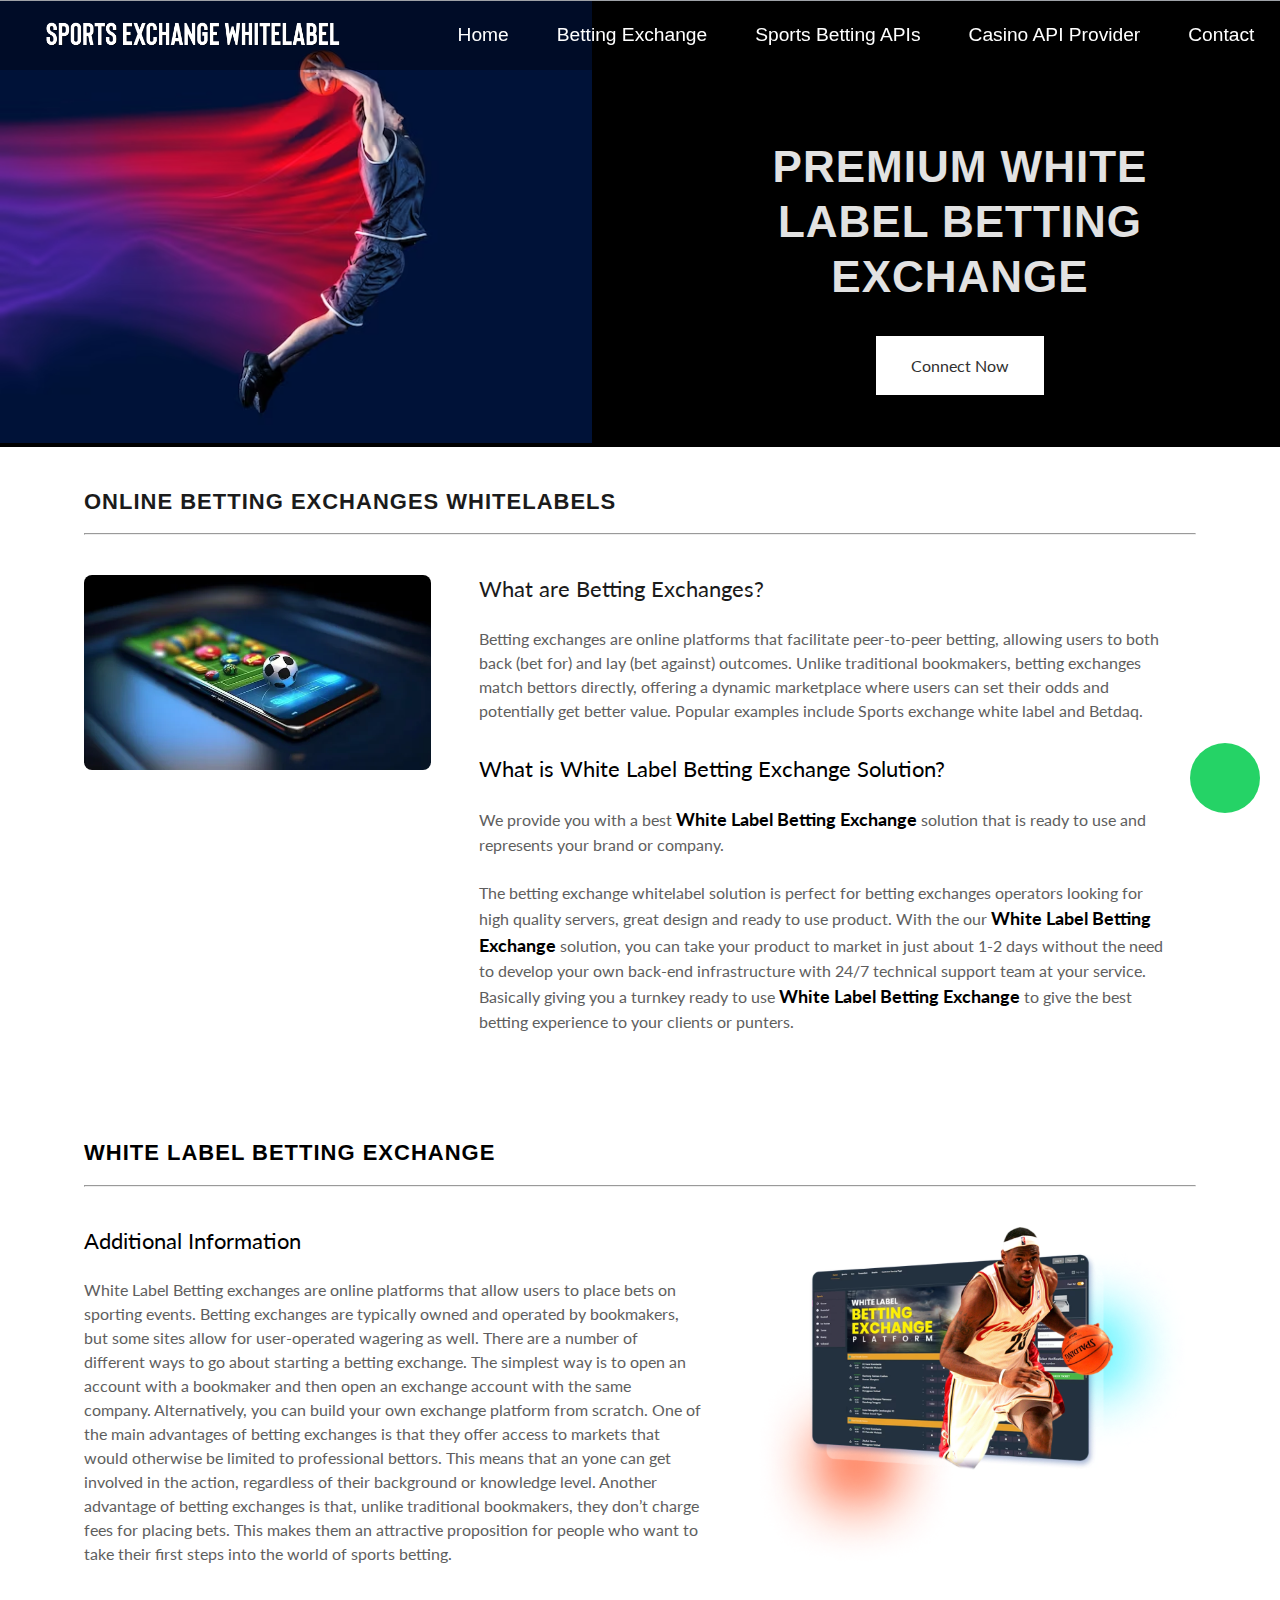
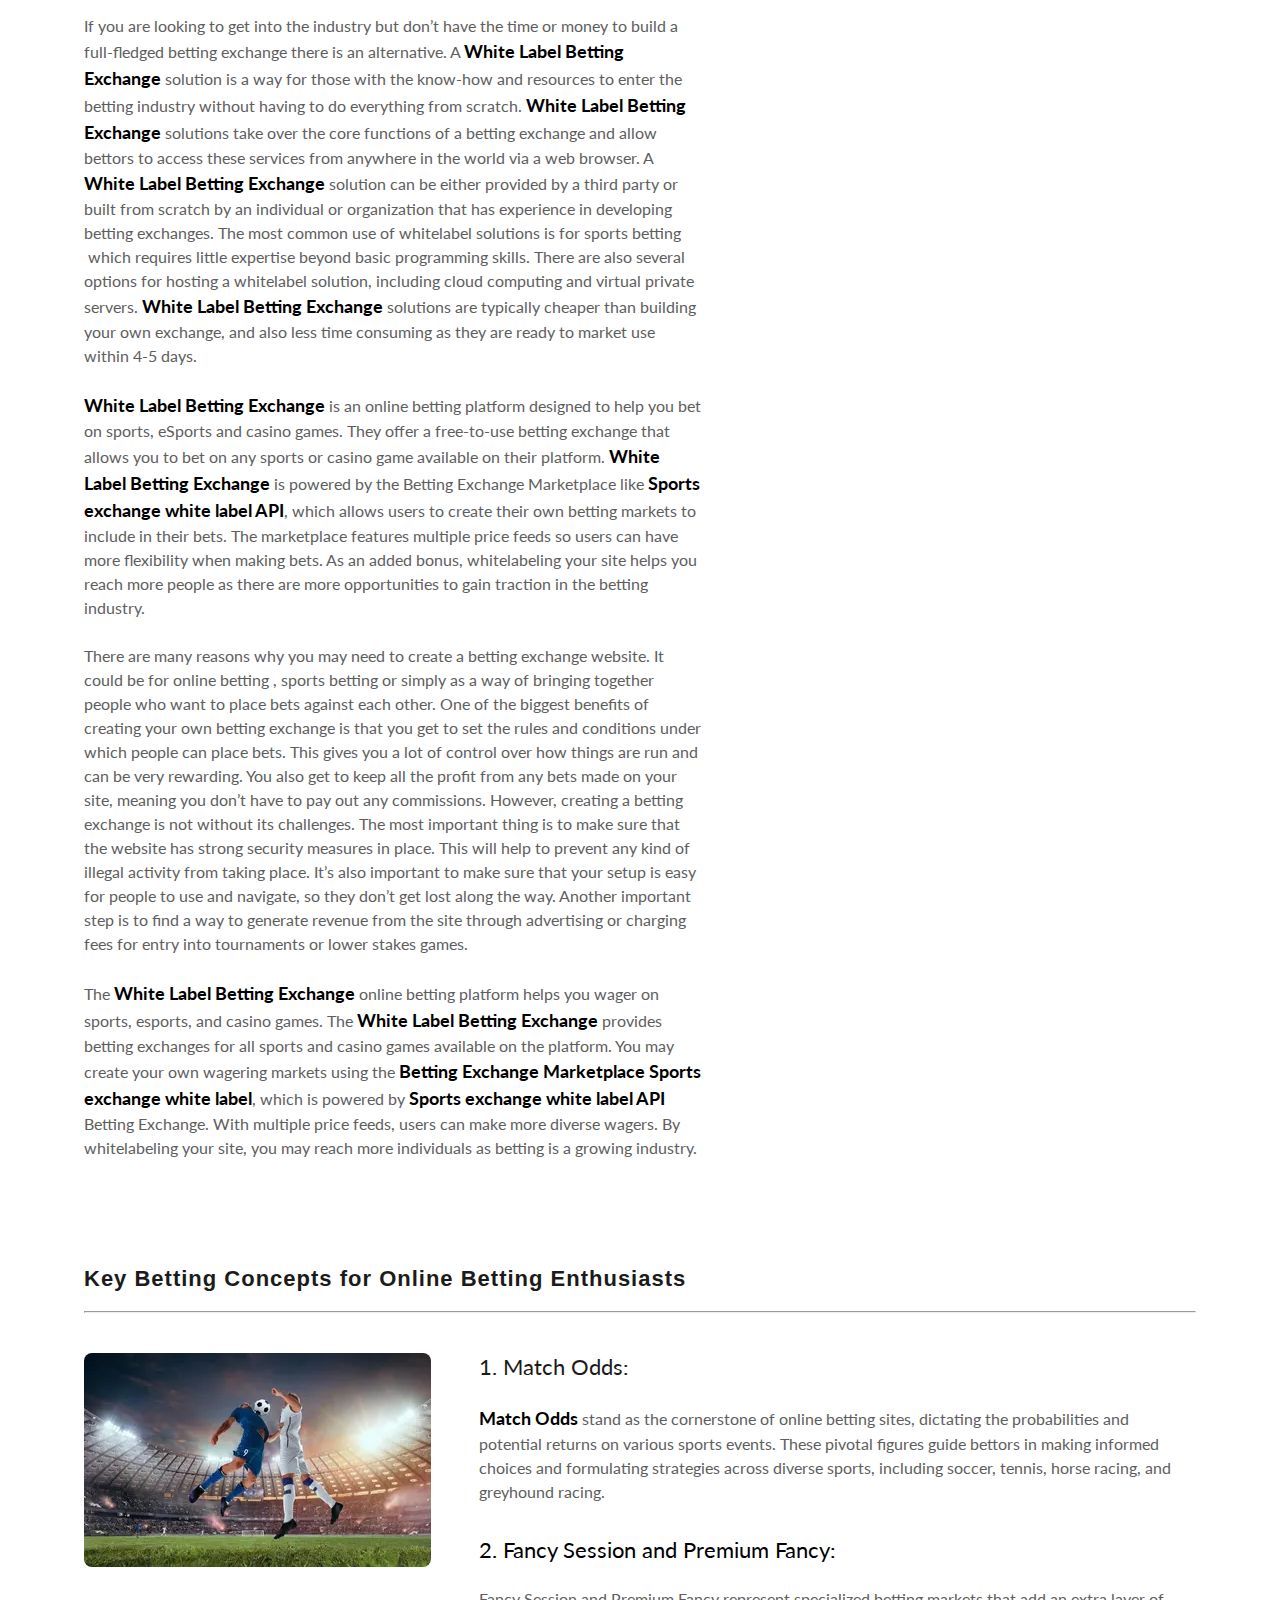
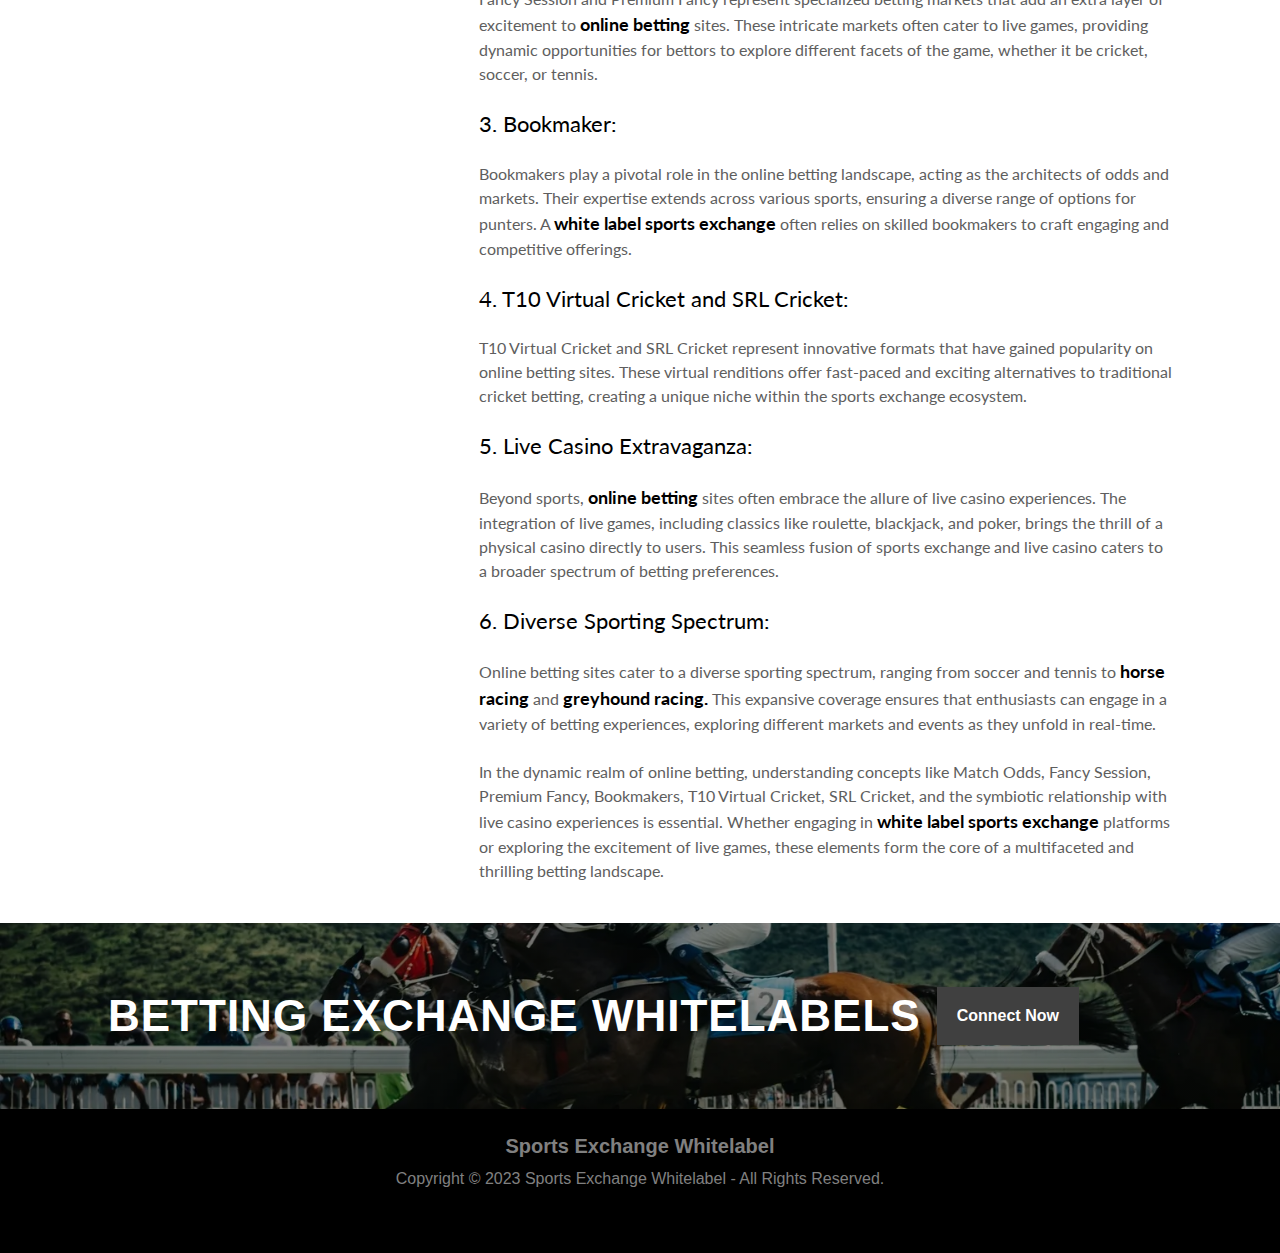
<file: betting-exchanges.html>
<!DOCTYPE html>
<html lang="en">

<head>
    <meta charset="UTF-8">
    <meta name="viewport" content="width=device-width, initial-scale=1.0">
    <meta name="description"
        content="White Label Betting Exchange, Live Streaming TV API, Live Casinos API, Sports exchange white label API Provider, and many more. Start Today.">
    <meta name="title" content="Betting Exchange Whitelabel">

    <title>sport exchange whitelabel</title>
    <link rel="stylesheet" href="/style.css">
    <link rel="icon" type="image/x-icon" href="/assets/images/favicon-16x16.png" />

    <link rel="preconnect" href="https://fonts.googleapis.com">
    <link rel="preconnect" href="https://fonts.gstatic.com" crossorigin>
    <link href="https://fonts.googleapis.com/css2?family=Lato&display=swap" rel="stylesheet">
    <link rel="stylesheet" href="https://cdnjs.cloudflare.com/ajax/libs/font-awesome/6.5.1/css/all.min.css"
    integrity="sha512-DTOQO9RWCH3ppGqcWaEA1BIZOC6xxalwEsw9c2QQeAIftl+Vegovlnee1c9QX4TctnWMn13TZye+giMm8e2LwA=="
    crossorigin="anonymous" referrerpolicy="no-referrer" />
</head>

<body class="x">

    <header class="header" id="navigation-menu">
        <nav class="navbar">
            <!-- <a href="/index.html" class="nav-logo js-anchor-link"
            >Sport Betting Exchange</a
          > -->
          <img src="assets/images/logo.webp" alt="logo" class="img2">
            <ul class="nav-menu">
                <li class="nav-item">
                    <a href="/index.html" class="nav-link js-anchor-link">Home</a>
                </li>
                <li class="nav-item">
                    <a href="/betting-exchanges.html" class="nav-link js-anchor-link">Betting Exchange</a>
                </li>
                <li class="nav-item">
                    <a href="/sports-betting-apis.html" class="nav-link js-anchor-link">Sports Betting APIs
                    </a>
                </li>
                <li class="nav-item">
                    <a href="/betfair-api-provider.html" class="nav-link js-anchor-link">Casino API Provider</a>
                </li>
                <li class="nav-item">
                    <a href="/contact-us.html" class="nav-link js-anchor-link casino">Contact</a>
                </li>
            </ul>
            <div class="hamburger">
                <span class="bar"></span>
                <span class="bar"></span>
                <span class="bar"></span>
            </div>
        </nav>
    </header>

    <!-- -------------- -->
    <div id="50fb37c8-d037-4dde-b5ca-1e030cf8aab3"
        class="widget widget-introduction widget-introduction-introduction-1">
        <div data-ux="Widget" role="region" id="50fb37c8-d037-4dde-b5ca-1e030cf8aab3" class="D_Widget">
            <div>
                <section data-ux="Section" class="">
                    <div data-ux="SplitLayout" data-aid="SPLIT_LAYOUT_RENDERED" class="D_SplitLayout">
                        <div data-ux="Grid" class="D_Grid">
                            <div data-ux="GridCell" class="D_GridCell">
                                <div data-ux="Block" class="D_Block">
                                    <picture class="">

                                        <img data-ux="Image" src="/assets/images/bet.webp" class="D_img" alt="prime">
                                    </picture>
                                </div>
                            </div>
                            <div data-ux="GridCell" class="D_GridCell">
                                <div data-ux="Block" class="">
                                    <div data-ux="VerticalBox" class="D_VerticalBox">
                                        <div data-ux="Group" class="D_group2">
                                            <h1 role="heading" aria-level="1" data-ux="HeadingMajor"
                                                data-aid="SECTION_TITLE_RENDERED" data-promoted-from="2" data-order="0"
                                                data-typography="HeadingEpsilon" class="D_h1">
                                                PREMIUM WHITE LABEL Betting Exchange </h1>
                                            <div data-ux="Block" class="D_block2"><a rel="noopener"
                                                    data-ux-btn="secondary" customborderwidth="small"
                                                    data-ux="ButtonSecondary" data-aid="CTA_BUTTON_RENDERED"
                                                    href="https://wa.me/+917045558242" target="_blank"
                                                    data-tccl="ux2.INTRODUCTION.introduction1.Group.Default.Button.Secondary.122924.click,click"
                                                    data-typography="ButtonAlpha" class="D_connectnow">Connect
                                                    Now </a></div>
                                        </div>
                                    </div>
                                </div>
                            </div>
                        </div>
                    </div>
                </section>
            </div>
        </div>
    </div>
    <!-- ------------ -->


    <div id="ba56f348-aef4-41e5-8922-1354e0291e6e" class="widget widget-content widget-content-content-1">
        <div data-ux="Widget" role="region" id="ba56f348-aef4-41e5-8922-1354e0291e6e" class="">
            <div>
                <section data-ux="Section" class="D_betsection2">
                    <div data-ux="Container" class="D_betcontainer2">
                        <h2 role="heading" aria-level="2" data-ux="SectionHeading"
                            data-aid="CONTENT_SECTION_TITLE_RENDERED" data-typography="HeadingBeta"
                            class="D_betcontainerh2">
                            <span data-ux="Element" class="">ONLINE BETTING
                                EXCHANGES WHITELABELS</span>
                            <hr aria-hidden="true" role="separator" data-ux="SectionHeadingHR" class="D_bethr">
                        </h2>
                        <div data-ux="Grid" class="D_betgrid2">
                            <div data-ux="GridCell" class="D_gridcell2">
                                <div data-ux="Block" class=""><span data-ux="Element" class=""><img
                                            src="/assets/images/betting-exchange2.webp" class="D_betimg2"
                                            alt="ecxch"></span>
                                </div>
                            </div>
                            <div data-ux="GridCell" class="D_betgridcell3">
                                <div data-ux="ContentBasic" id="c3a7b60e-7928-4005-bd2e-53700aba0425"
                                    class="D_betContentBasic">
                                    <h4 role="heading" aria-level="4" data-ux="ContentHeading"
                                        data-aid="CONTENT_HEADLINE1_RENDERED" data-typography="HeadingDelta"
                                        class="D_betHeadingDelta">
                                        What are Betting Exchanges?</h4>
                                    <div data-ux="ContentText" alignment="left" data-aid="CONTENT_DESCRIPTION1_RENDERED"
                                        data-typography="BodyAlpha" class="D_betBodyAlpha">
                                        <p style="margin:0"><span>Betting exchanges are online platforms that facilitate
                                                peer-to-peer betting, allowing users to both back (bet for) and lay (bet
                                                against) outcomes. Unlike traditional bookmakers, betting exchanges
                                                match bettors directly, offering a dynamic marketplace where users can
                                                set their odds and potentially get better value. Popular examples
                                                include Sports exchange white label and Betdaq.</span>
                                        </p>
                                    </div>
                                </div>
                                <div data-ux="ContentBasic" id="0bfd430b-49d8-4d9e-8937-d89b5231a77a" class="">
                                    <h4 role="heading" aria-level="4" data-ux="ContentHeading"
                                        data-aid="CONTENT_HEADLINE2_RENDERED" data-typography="HeadingDelta"
                                        class="D_betCONTENT_HEADLINE2_RENDERED2">
                                        What is White Label Betting Exchange Solution?</h4>
                                    <div data-ux="ContentText" alignment="left" data-aid="CONTENT_DESCRIPTION2_RENDERED"
                                        data-typography="BodyAlpha" class="D_betBodyAlpha2">
                                        <p style="margin:0"><span>We provide you with a best <strong class="">White
                                                    Label Betting Exchange</strong> solution that is ready to use and
                                                represents your brand or company.</span></p>
                                        <p style="margin:0"><span>&nbsp;&nbsp;</span></p>
                                        <p style="margin:0"><span>The betting exchange whitelabel solution is perfect
                                                for betting exchanges operators looking for high quality servers, great
                                                design and ready to use product. With the our <strong class="">White
                                                    Label Betting Exchange</strong> solution, you can take your product
                                                to market in just about 1-2 days without the need to develop your own
                                                back-end infrastructure with 24/7 technical support team at your
                                                service. Basically giving you a turnkey ready to use <strong
                                                    class="">White
                                                    Label Betting Exchange</strong> to give the best betting experience
                                                to your clients or punters.</span></p>
                                        <p style="margin:0"><span>&nbsp;</span></p>
                                    </div>
                                </div>
                            </div>
                        </div>
                    </div>
                </section>
            </div>
        </div>
    </div>


    <!-- ------------------ -->



    <div id="edc8852d-1ae1-4dec-8d90-fc07ac86c9c4" class="widget widget-content widget-content-content-6">
        <div data-ux="Widget" role="region" id="edc8852d-1ae1-4dec-8d90-fc07ac86c9c4" class="">
            <div>
                <section data-ux="Section" class="D_betsection3">
                    <div data-ux="Container" class="D_betcontainer3">
                        <h2 role="heading" aria-level="2" data-ux="SectionHeading"
                            data-aid="CONTENT_SECTION_TITLE_RENDERED" data-typography="HeadingBeta"
                            class="D_betheading3">
                            <span data-ux="Element" class="x-el x-el-span c1-7p c1-2x c1-7q c1-7r c1-7s">WHITE LABEL
                                BETTING EXCHANGE</span>
                            <hr aria-hidden="true" role="separator" data-ux="SectionHeadingHR" class="D_bethr3">
                        </h2>
                        <div data-ux="Grid" class="D_bettinggrid3">
                            <div data-ux="GridCell" class="D_bettinggridcell4">
                                <div data-ux="ContentBasic" class="">
                                    <h4 role="heading" aria-level="4" data-ux="ContentHeading"
                                        data-aid="CONTENT_MEDIA_HEADLINE1_RENDERED" data-typography="HeadingDelta"
                                        class="D_betHeadingDeltah4">
                                        Additional Information</h4>
                                    <div data-ux="ContentText" alignment="left"
                                        data-aid="CONTENT_MEDIA_DESCRIPTION1_RENDERED" data-typography="BodyAlpha"
                                        class="D_betBodyAlpha2">
                                        <p style="margin:0"><span>White Label Betting exchanges are online platforms
                                                that allow users to place bets on sporting events. Betting exchanges are
                                                typically owned and operated by bookmakers, but some sites allow for
                                                user-operated wagering as well. There are a number of different ways to
                                                go about starting a betting exchange. The simplest way is to open an
                                                account with a bookmaker and then open an exchange account with the same
                                                company. Alternatively, you can build your own exchange platform from
                                                scratch. One of the main advantages of betting exchanges is that they
                                                offer access to markets that would otherwise be limited to professional
                                                bettors. This means that an
                                                yone can get involved in the action,
                                                regardless of their background or knowledge level. Another advantage of
                                                betting exchanges is that, unlike traditional bookmakers, they don’t
                                                charge fees for placing bets. This makes them an attractive proposition
                                                for people who want to take their first steps into the world of sports
                                                betting.</span></p>
                                        <p style="margin:0"><span><br></span></p>
                                        <p style="margin:0"><span>&nbsp;</span></p>
                                        <p style="margin:0"><span>If you are looking to get into the industry but don’t
                                                have the time or money to build a full-fledged betting exchange there is
                                                an alternative. A <strong class="">White
                                                    Label Betting Exchange</strong> solution is a way for those with the
                                                know-how and resources to enter the betting industry without having to
                                                do everything from scratch. <strong class="">White
                                                    Label Betting Exchange</strong> solutions take over the core
                                                functions of a betting exchange and allow bettors to access these
                                                services from anywhere in the world via a web browser. A <strong
                                                    class="">White
                                                    Label Betting Exchange</strong> solution can be either provided by a
                                                third party or built from scratch by an individual or organization that
                                                has experience in developing betting exchanges. The most common use of
                                                whitelabel solutions is for sports betting &nbsp;which requires little
                                                expertise beyond basic programming skills. There are also several
                                                options for hosting a whitelabel solution, including cloud computing and
                                                virtual private servers. <strong class="">White
                                                    Label Betting Exchange</strong> solutions are typically cheaper than
                                                building your own exchange, and also less time consuming as they are
                                                ready to market use within 4-5 days.</span></p>
                                        <p style="margin:0"><span><br></span></p>
                                        <p style="margin:0"><span><strong class="">White
                                                    Label Betting Exchange </strong>is an online betting platform
                                                designed to help you bet on sports, eSports and casino games. They offer
                                                a free-to-use betting exchange that allows you to bet on any sports or
                                                casino game available on their platform. <strong class="">White
                                                    Label Betting Exchange</strong> is powered by the Betting Exchange
                                                Marketplace like <strong class="">Sports exchange white label
                                                    API</strong>, which allows users to create their own betting markets
                                                to include in their bets. The marketplace features multiple price feeds
                                                so users can have more flexibility when making bets. As an added bonus,
                                                whitelabeling your site helps you reach more people as there are more
                                                opportunities to gain traction in the betting industry.</span></p>
                                        <p style="margin:0"><span><br></span></p>
                                        <p style="margin:0"><span>There are many reasons why you may need to create a
                                                betting exchange website. It could be for online betting , sports betting or
                                                simply as a way of bringing together people who want to place bets
                                                against each other. One of the biggest benefits of creating your own
                                                betting exchange is that you get to set the rules and conditions under
                                                which people can place bets. This gives you a lot of control over how
                                                things are run and can be very rewarding. You also get to keep all the
                                                profit from any bets made on your site, meaning you don’t have to pay
                                                out any commissions. However, creating a betting exchange is not without
                                                its challenges. The most important thing is to make sure that the
                                                website has strong security measures in place. This will help to prevent
                                                any kind of illegal activity from taking place. It’s also important to
                                                make sure that your setup is easy for people to use and navigate, so
                                                they don’t get lost along the way. Another important step is to find a
                                                way to generate revenue from the site through advertising or charging
                                                fees for entry into tournaments or lower stakes games.</span></p>
                                        <p style="margin:0"><span><br></span></p>
                                        <p style="margin:0"><span>The <strong class="">White
                                                    Label</strong> <strong class="">Betting
                                                    Exchange </strong>online betting platform helps you wager on sports,
                                                esports, and casino games. The <strong class="">White
                                                    Label Betting Exchange </strong>provides betting exchanges for all
                                                sports and casino games available on the platform. You may create your
                                                own wagering markets using the <strong class="">Betting
                                                    Exchange Marketplace Sports exchange white label</strong>, which is powered by <strong
                                                    class="">Sports exchange white label
                                                    API</strong> Betting Exchange. With multiple price feeds, users can
                                                make more diverse wagers. By whitelabeling your site, you may reach more
                                                individuals as betting is a growing industry.&nbsp;</span></p>
                                        <p style="margin:0"><span>&nbsp;</span></p>
                                    </div>
                                </div>
                            </div>
                            <div data-ux="GridCell" class="D_betgridcell5">
                                <div data-ux="Block" class=""><span data-ux="Element" class=""><img
                                            src="/assets/images/bet2.webp" data-ux="Image"
                                            data-aid="CONTENT_IMAGE1_RENDERED" class="" style="max-width: 100%;"
                                            alt="imgs_online"></span>
                                </div>
                            </div>
                        </div>
                    </div>
                </section>
            </div>
        </div>
    </div>
    <!-- ------------------------- -->



    <div id="ba56f348-aef4-41e5-8922-1354e0291e6e" class="widget widget-content widget-content-content-1">
        <div data-ux="Widget" role="region" id="ba56f348-aef4-41e5-8922-1354e0291e6e" class="">
            <div>
                <section data-ux="Section" class="D_betsection2">
                    <div data-ux="Container" class="D_betcontainer2">
                        <h2 role="heading" aria-level="2" data-ux="SectionHeading"
                            data-aid="CONTENT_SECTION_TITLE_RENDERED" data-typography="HeadingBeta"
                            class="D_betcontainerh2">
                            <span data-ux="Element" class="">Key Betting Concepts for Online Betting Enthusiasts
                            </span>
                            <hr aria-hidden="true" role="separator" data-ux="SectionHeadingHR" class="D_bethr">
                        </h2>
                        <div data-ux="Grid" class="D_betgrid2">
                            <div data-ux="GridCell" class="D_gridcell2">
                                <div data-ux="Block" class=""><span data-ux="Element" class=""><img
                                            src="/assets/images/online-betting-en.webp" class="D_betimg2"
                                            alt="ecxch"></span>
                                </div>
                            </div>
                            <div data-ux="GridCell" class="D_betgridcell3">
                                <div data-ux="ContentBasic" id="c3a7b60e-7928-4005-bd2e-53700aba0425"
                                    class="D_betContentBasic">
                                    <h4 role="heading" aria-level="4" data-ux="ContentHeading"
                                        data-aid="CONTENT_HEADLINE1_RENDERED" data-typography="HeadingDelta"
                                        class="D_betHeadingDelta">
                                        1. Match Odds:</h4>
                                    <div data-ux="ContentText" alignment="left" data-aid="CONTENT_DESCRIPTION1_RENDERED"
                                        data-typography="BodyAlpha" class="D_betBodyAlpha">
                                        <p style="margin:0"><span><strong> Match Odds </strong>stand as the cornerstone of online betting sites, dictating the probabilities and potential returns on various sports events. These pivotal figures guide bettors in making informed choices and formulating strategies across diverse sports, including soccer, tennis, horse racing, and greyhound racing.</span>
                                        </p>
                                    </div>
                                </div>
                                <div data-ux="ContentBasic" id="0bfd430b-49d8-4d9e-8937-d89b5231a77a" class="">
                                    <h4 role="heading" aria-level="4" data-ux="ContentHeading"
                                        data-aid="CONTENT_HEADLINE2_RENDERED" data-typography="HeadingDelta"
                                        class="D_betCONTENT_HEADLINE2_RENDERED2">
                                        2. Fancy Session and Premium Fancy:</h4>
                                    <div data-ux="ContentText" alignment="left" data-aid="CONTENT_DESCRIPTION2_RENDERED"
                                        data-typography="BodyAlpha" class="D_betBodyAlpha2">
                                        <p style="margin:0"><span>Fancy Session and Premium Fancy represent specialized betting markets that add an extra layer of excitement to<strong> online betting </strong>sites. These intricate markets often cater to live games, providing dynamic opportunities for bettors to explore different facets of the game, whether it be cricket, soccer, or tennis.</span></p>
                                        <p style="margin:0"><span>&nbsp;</span></p>
                                    </div>
                                </div>
                                <div data-ux="ContentBasic" id="0bfd430b-49d8-4d9e-8937-d89b5231a77a" class="">
                                    <h4 role="heading" aria-level="4" data-ux="ContentHeading"
                                        data-aid="CONTENT_HEADLINE2_RENDERED" data-typography="HeadingDelta"
                                        class="D_betCONTENT_HEADLINE2_RENDERED2">
                                        3. Bookmaker:</h4>
                                    <div data-ux="ContentText" alignment="left" data-aid="CONTENT_DESCRIPTION2_RENDERED"
                                        data-typography="BodyAlpha" class="D_betBodyAlpha2">
                                        <p style="margin:0"><span>Bookmakers play a pivotal role in the online betting landscape, acting as the architects of odds and markets. Their expertise extends across various sports, ensuring a diverse range of options for punters. A <strong>white label sports exchange</strong>  often relies on skilled bookmakers to craft engaging and competitive offerings.</span></p>
                                        <p style="margin:0"><span>&nbsp;</span></p>

                                    </div>
                                </div>

                                <div data-ux="ContentBasic" id="0bfd430b-49d8-4d9e-8937-d89b5231a77a" class="">
                                    <h4 role="heading" aria-level="4" data-ux="ContentHeading"
                                        data-aid="CONTENT_HEADLINE2_RENDERED" data-typography="HeadingDelta"
                                        class="D_betCONTENT_HEADLINE2_RENDERED2">
                                        4. T10 Virtual Cricket and SRL Cricket:</h4>
                                    <div data-ux="ContentText" alignment="left" data-aid="CONTENT_DESCRIPTION2_RENDERED"
                                        data-typography="BodyAlpha" class="D_betBodyAlpha2">
                                        <p style="margin:0"><span>T10 Virtual Cricket and SRL Cricket represent innovative formats that have gained popularity on online betting sites. These virtual renditions offer fast-paced and exciting alternatives to traditional cricket betting, creating a unique niche within the sports exchange ecosystem.</span></p>
                                        <p style="margin:0"><span>&nbsp;</span></p>

                                    </div>
                                </div>

                                <div data-ux="ContentBasic" id="0bfd430b-49d8-4d9e-8937-d89b5231a77a" class="">
                                    <h4 role="heading" aria-level="4" data-ux="ContentHeading"
                                        data-aid="CONTENT_HEADLINE2_RENDERED" data-typography="HeadingDelta"
                                        class="D_betCONTENT_HEADLINE2_RENDERED2">
                                        5. Live Casino Extravaganza:</h4>
                                    <div data-ux="ContentText" alignment="left" data-aid="CONTENT_DESCRIPTION2_RENDERED"
                                        data-typography="BodyAlpha" class="D_betBodyAlpha2">
                                        <p style="margin:0"><span>Beyond sports,<strong> online betting</strong> sites often embrace the allure of live casino experiences. The integration of live games, including classics like roulette, blackjack, and poker, brings the thrill of a physical casino directly to users. This seamless fusion of sports exchange and live casino caters to a broader spectrum of betting preferences.</span></p>
                                        <p style="margin:0"><span>&nbsp;</span></p>

                                    </div>
                                </div>
                                <div data-ux="ContentBasic" id="0bfd430b-49d8-4d9e-8937-d89b5231a77a" class="">
                                    <h4 role="heading" aria-level="4" data-ux="ContentHeading"
                                        data-aid="CONTENT_HEADLINE2_RENDERED" data-typography="HeadingDelta"
                                        class="D_betCONTENT_HEADLINE2_RENDERED2">
                                        6. Diverse Sporting Spectrum:</h4>
                                    <div data-ux="ContentText" alignment="left" data-aid="CONTENT_DESCRIPTION2_RENDERED"
                                        data-typography="BodyAlpha" class="D_betBodyAlpha2">
                                        <p style="margin:0"><span>Online betting sites cater to a diverse sporting spectrum, ranging from soccer and tennis to <strong> horse racing</strong> and <strong> greyhound racing.</strong> This expansive coverage ensures that enthusiasts can engage in a variety of betting experiences, exploring different markets and events as they unfold in real-time.</span></p>
                                        <p style="margin:0"><span>&nbsp;</span></p>

                                        <p style="margin:0"><span>In the dynamic realm of online betting, understanding concepts like Match Odds, Fancy Session, Premium Fancy, Bookmakers, T10 Virtual Cricket, SRL Cricket, and the symbiotic relationship with live casino experiences is essential. Whether engaging in <strong> white label sports exchange</strong> platforms or exploring the excitement of live games, these elements form the core of a multifaceted and thrilling betting landscape.</span></p>

                                    </div>
                                </div>
                            </div>
                        </div>
                    </div>
                </section>
            </div>
        </div>
    </div>

    <div id="6dce578d-bcbf-49c1-8dbf-fc9b985911e7"
        class="widget widget-introduction widget-introduction-introduction-5">
        <div data-ux="WidgetBanner" role="region" id="6dce578d-bcbf-49c1-8dbf-fc9b985911e7" class="">
            <div>
                <div role="img" data-aid="BACKGROUND_IMAGE_RENDERED" data-ux="Background" dataaid="IMAGE_RENDERED"
                    class="D_betimghori">
                    <section data-ux="SectionBanner" class="D_betsectionbanner">
                        <div data-ux="Container" class="D_betcontainer4">
                            <div data-ux="CardBanner" class="D_betcardbanner">
                                <div data-ux="CardBannerBlock" class="D_CardBannerBlock1">
                                    <h2 role="heading" aria-level="2" data-ux="CardBannerHeading"
                                        data-aid="SECTION_TITLE_RENDERED" data-typography="HeadingEpsilon"
                                        class="D_betHeadingEpsilon">
                                        Betting Exchange Whitelabels</h2>
                                </div>
                                <div data-ux="CardBannerBlock" class="D_betCardBannerBlock2">
                                    <a rel="noopener" data-ux-btn="primary" customborderwidth="small"
                                        data-ux="CardBannerButton" data-aid="CTA_BUTTON_RENDERED"
                                        href="https://wa.me/+917045558242" target="_blank"
                                        data-tccl="ux2.INTRODUCTION.introduction5.Card.Banner.Button.Primary.122925.click,click"
                                        data-typography="ButtonAlpha" style="color: #fff;" class="D_betconnect">Connect
                                        Now</a>
                                </div>
                            </div>
                        </div>
                    </section>
                </div>
            </div>
        </div>
    </div>

    <!-- --------------- -->
    <section class="footer_sec_2">
        <p class="foot_para_2">Sports Exchange Whitelabel</p>

        <div class="footer_section_2">
            <div class="footer_text_row">
                <div class="f_col1">
                    <p class="F1_H">
                        Copyright © 2023 Sports Exchange Whitelabel - All Rights
                        Reserved.
                    </p>
                </div>

                <div class="f_col2">
                    <!-- <p class="F1_H2">Powered by VRNL</p> -->
                </div>
            </div>
        </div>
    </section>

    <a href="https://wa.me/+917045558242" class="btn-whatsapp-pulses" target="_blank" aria-label="contact us on whatsapp">
        <i class="fab fa-whatsapp"></i>
      </a>

    <script src="/index.js"></script>


</body>

</html>
</file>
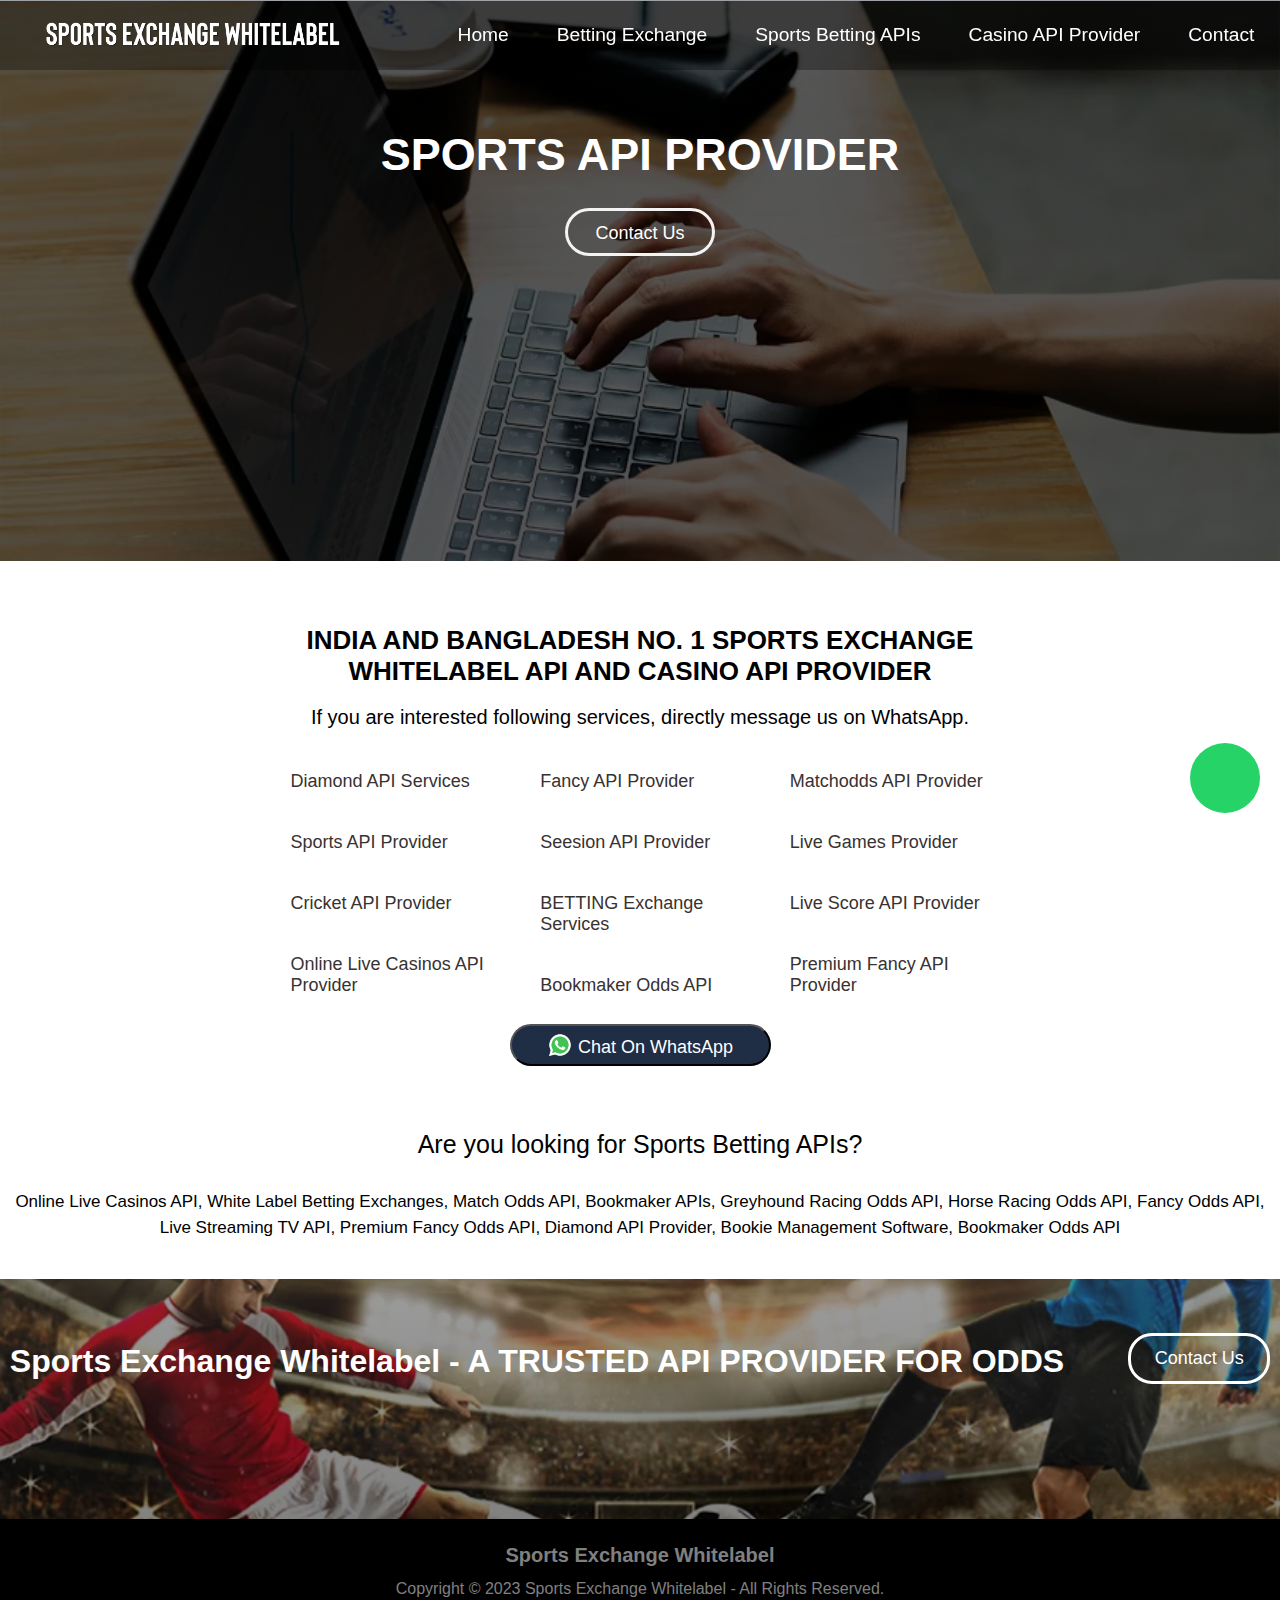
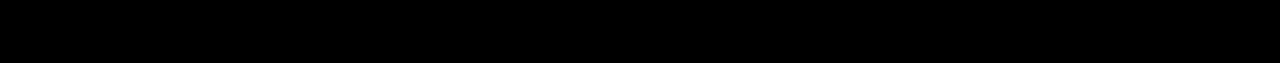
<file: contact-us.html>
<!DOCTYPE html>
<html lang="en">
<head>
    <meta charset="UTF-8">
    <meta name="viewport" content="width=device-width, initial-scale=1.0">

    <meta name="description" content="White Label Betting Exchange, Live Streaming TV API, Live Casinos API, Betfair API Provider, and many more. Start Today.">
    <meta name="title" content="Betting Exchange Whitelabel">
    <link
    rel="icon"
    type="image/x-icon"
    href="/assets/images/favicon-16x16.png"
  />
    <title>sport exchange whitelabel</title>
    <link rel="stylesheet" href="/style.css">
        <link
    rel="stylesheet"
    href="https://cdnjs.cloudflare.com/ajax/libs/font-awesome/6.5.1/css/all.min.css"
    integrity="sha512-DTOQO9RWCH3ppGqcWaEA1BIZOC6xxalwEsw9c2QQeAIftl+Vegovlnee1c9QX4TctnWMn13TZye+giMm8e2LwA=="
    crossorigin="anonymous"
    referrerpolicy="no-referrer"
  />
</head>
<body>
    <header class="header" id="navigation-menu">
        <nav class="navbar">
          <!-- <a href="/index.html" class="nav-logo js-anchor-link"
            >Sport Betting Exchange</a
          > -->
          <img src="assets/images/logo.webp" alt="logo" class="img2">
          <ul class="nav-menu">
            <li class="nav-item">
              <a href="/index.html" class="nav-link js-anchor-link">Home</a>
            </li>
            <li class="nav-item">
              <a href="/betting-exchanges.html" class="nav-link js-anchor-link"
                >Betting Exchange</a
              >
            </li>
            <li class="nav-item">
              <a href="/sports-betting-apis.html" class="nav-link js-anchor-link"
                >Sports Betting APIs
              </a>
            </li>
            <li class="nav-item">
              <a href="/betfair-api-provider.html" class="nav-link js-anchor-link"
                >Casino API Provider</a
              >
            </li>
            <li class="nav-item">
              <a href="/contact-us.html" class="nav-link js-anchor-link casino"
                >Contact</a
              >
            </li>
          </ul>
          <div class="hamburger">
            <span class="bar"></span>
            <span class="bar"></span>
            <span class="bar"></span>
          </div>
        </nav>
      </header>

      <section class="c_pages_sec" id="con_s_1_data">
<div class="contact_page_main">
    <div class="contact_us_row">
        <h1 class="con_p_us_1">
            SPORTS API PROVIDER
        </h1>
        <div class="div_btns">
            <a href="https://wa.me/+917045558242" target="_blank">     <button class="con_btns_12 button-pulse"> 
            Contact Us  
        </button></a>
    </div>
    </div>
</div>
      </section>

      <section class="container_sec_1">
        <div class="main_sec_container">
            <div class="container_row">
                <h1 class="container_h1_con">
                    INDIA AND BANGLADESH NO. 1 SPORTS EXCHANGE WHITELABEL API AND CASINO API PROVIDER
                </h1>
                <p class="container_p_con">
                    If you are interested following services, directly message us on WhatsApp.
                </p>


            </div>
            <div class="con_list_of_container">
            <div class="container_img_row_points">
                <div class="pointer_list">
                <i class="fa-solid fa-circle-check"></i>
                <a href="#con_s_1_data"> <p>Diamond API Services</p></a>
            </div>
                <div class="pointer_list">
                    <i class="fa-solid fa-circle-check"></i>
                     <a href="#con_s_1_data"> <p>Sports API Provider</p></a>
                    </div>
                    <div class="pointer_list">
                        <i class="fa-solid fa-circle-check"></i>
                        <a href="#con_s_1_data"> <p>Cricket API Provider</p></a>
                    </div>
                        <div class="pointer_list">
                            <i class="fa-solid fa-circle-check"></i>
                            <a href="#con_s_1_data"> <p>Online Live Casinos API Provider</p></a>
                        </div>
            </div>
            <div class="container_img_row_points">
                <div class="pointer_list">
                <i class="fa-solid fa-circle-check"></i>
                <a href="#con_s_1_data"> <p>Fancy API Provider</p></a>
            </div>
                <div class="pointer_list">
                    <i class="fa-solid fa-circle-check"></i>
                     <a href="#con_s_1_data"> <p>Seesion API Provider</p></a>
                    </div>
                    <div class="pointer_list">
                        <i class="fa-solid fa-circle-check"></i>
                        <a href="#con_s_1_data"> <p>BETTING Exchange Services</p></a>
                    </div>
                        <div class="pointer_list">
                            <i class="fa-solid fa-circle-check"></i>
                            <a href="#con_s_1_data"> <p>Bookmaker Odds API</p></a>
                        </div>
            </div>

            <div class="container_img_row_points">
                <div class="pointer_list">
                <i class="fa-solid fa-circle-check"></i>
                <a href="#con_s_1_data"> <p>Matchodds API Provider</p></a>
            </div>
                <div class="pointer_list">
                    <i class="fa-solid fa-circle-check"></i>
                     <a href="#con_s_1_data"> <p>Live Games Provider</p></a>
                    </div>
                    <div class="pointer_list">
                        <i class="fa-solid fa-circle-check"></i>
                        <a href="#con_s_1_data"> <p>Live Score API Provider</p></a>
                    </div>
                        <div class="pointer_list">
                            <i class="fa-solid fa-circle-check"></i>
                            <a href="#con_s_1_data"> <p>Premium Fancy API Provider</p></a>
                        </div>
            </div>


          
            </div>

            <div class="btns_whatsapp">
                <a href="https://wa.me/+917045558242" target="_blank">  <button class="whats_bts_bn">
                  <img class="i8images" src="/assets/images/icons8-whatsapp-48 (1).png" alt="whatsapp"> Chat On WhatsApp
                </button> </a>
            </div>
        </div>
      </section>


      <section class="whatspara_sec_para">
        <h2 class="sec_param_data_h">Are you looking for Sports Betting APIs?</h2>
        <p class="sec_param_data_p">Online Live Casinos API, White Label Betting Exchanges, Match Odds API, Bookmaker APIs, Greyhound Racing Odds API, Horse Racing Odds API, Fancy Odds API, Live Streaming TV API, Premium Fancy Odds API, Diamond API Provider, Bookie Management Software, Bookmaker Odds API</p>
      </section>


      <section class="contact_us_sec_con">
        <div class="con_sec_1">
            <div class="sec_btns_details">
          <h1 class="con_sec_header">
            Sports Exchange Whitelabel - A TRUSTED API PROVIDER FOR ODDS
          </h1>
          <div class="btns_buttons_90">
            <a href="https://wa.me/70455 58242" target="_blank">        <button class="btns_con_1 button-pulse">Contact Us</button> </a>
          </div>
            </div>
        </div>
      </section>
  
      <section class="footer_sec_2">
        <p class="foot_para_2">Sports Exchange Whitelabel</p>
  
        <div class="footer_section_2">
          <div class="footer_text_row">
            <div class="f_col1">
              <p class="F1_H">
                Copyright © 2023 Sports Exchange Whitelabel - All Rights
                Reserved.
              </p>
            </div>
  
            <div class="f_col2">
              <!-- <p class="F1_H2">Powered by VRNL</p> -->
            </div>
          </div>
        </div>
      </section>
      <a href="https://wa.me/+917045558242" class="btn-whatsapp-pulses" target="_blank" aria-label="contact us on whatsapp">
        <i class="fab fa-whatsapp"></i>
      </a>
      <script src="/index.js"></script>


</body>
</html>
</file>
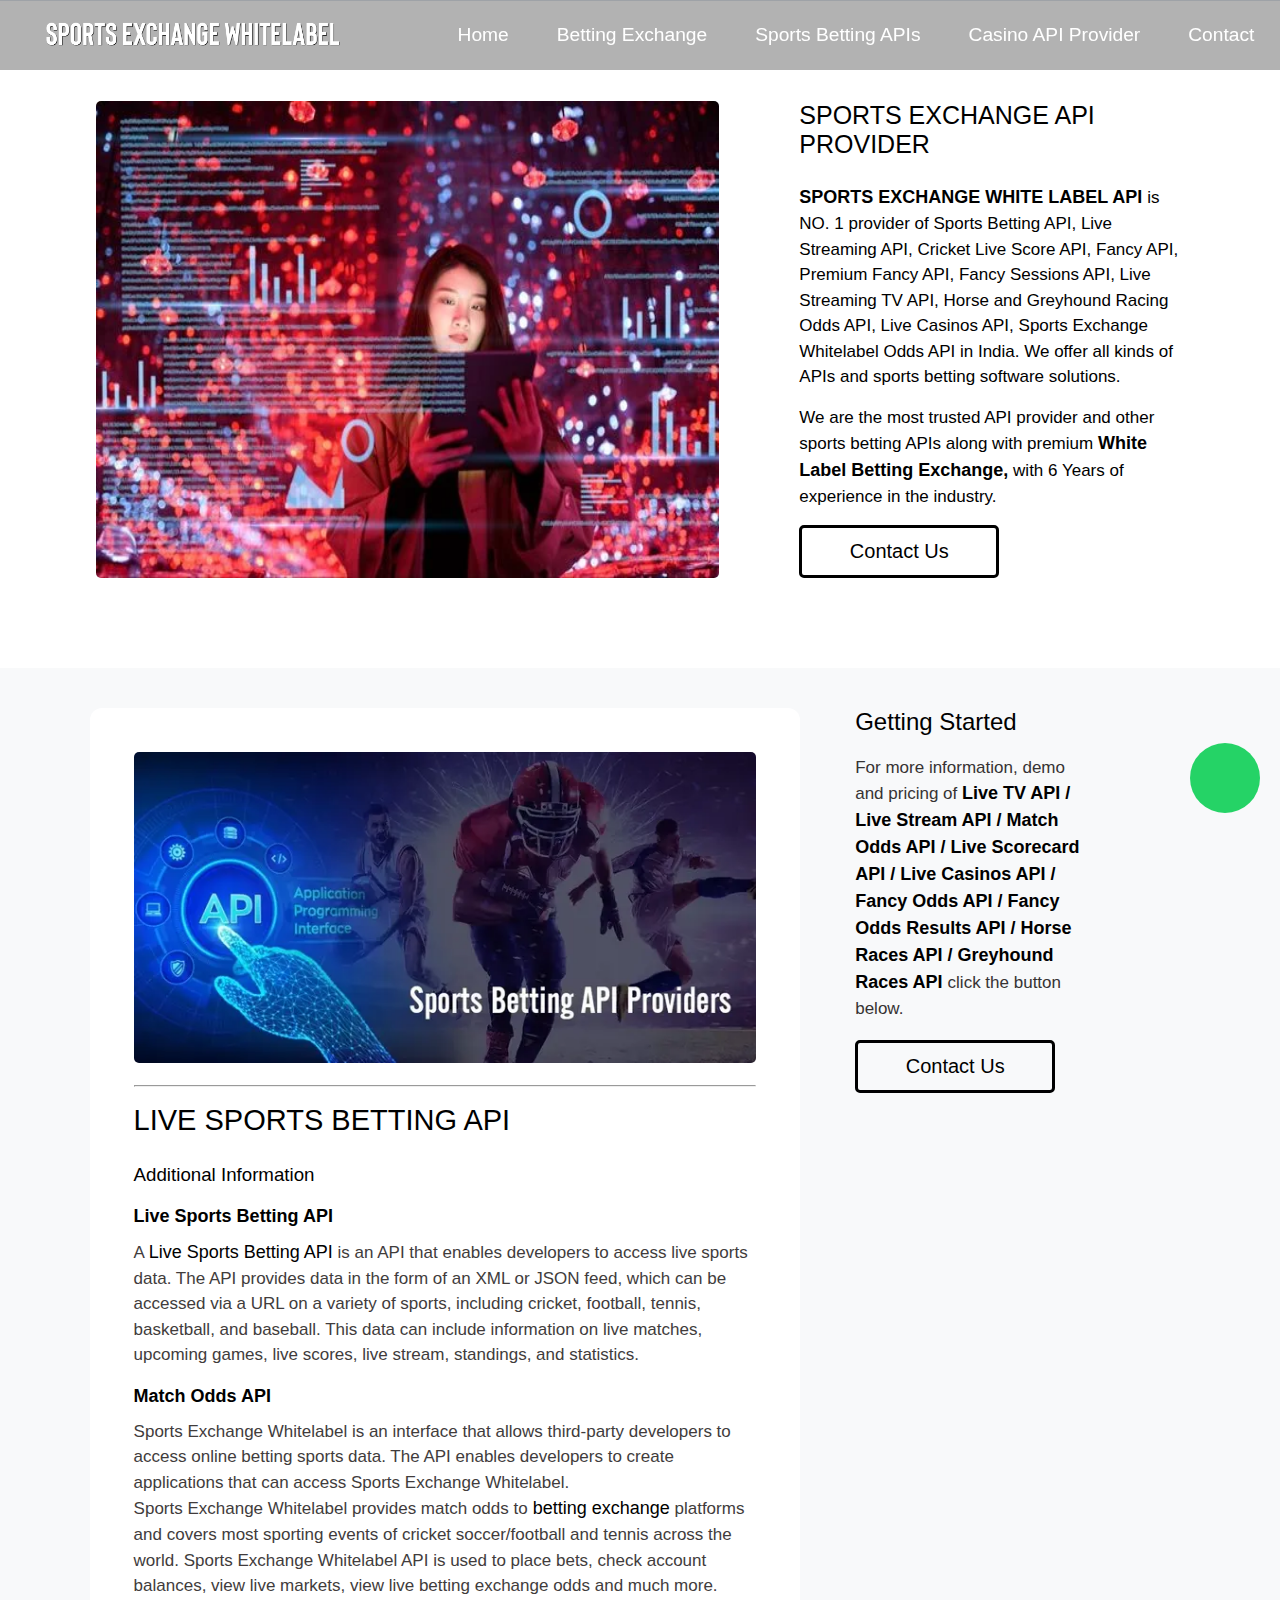
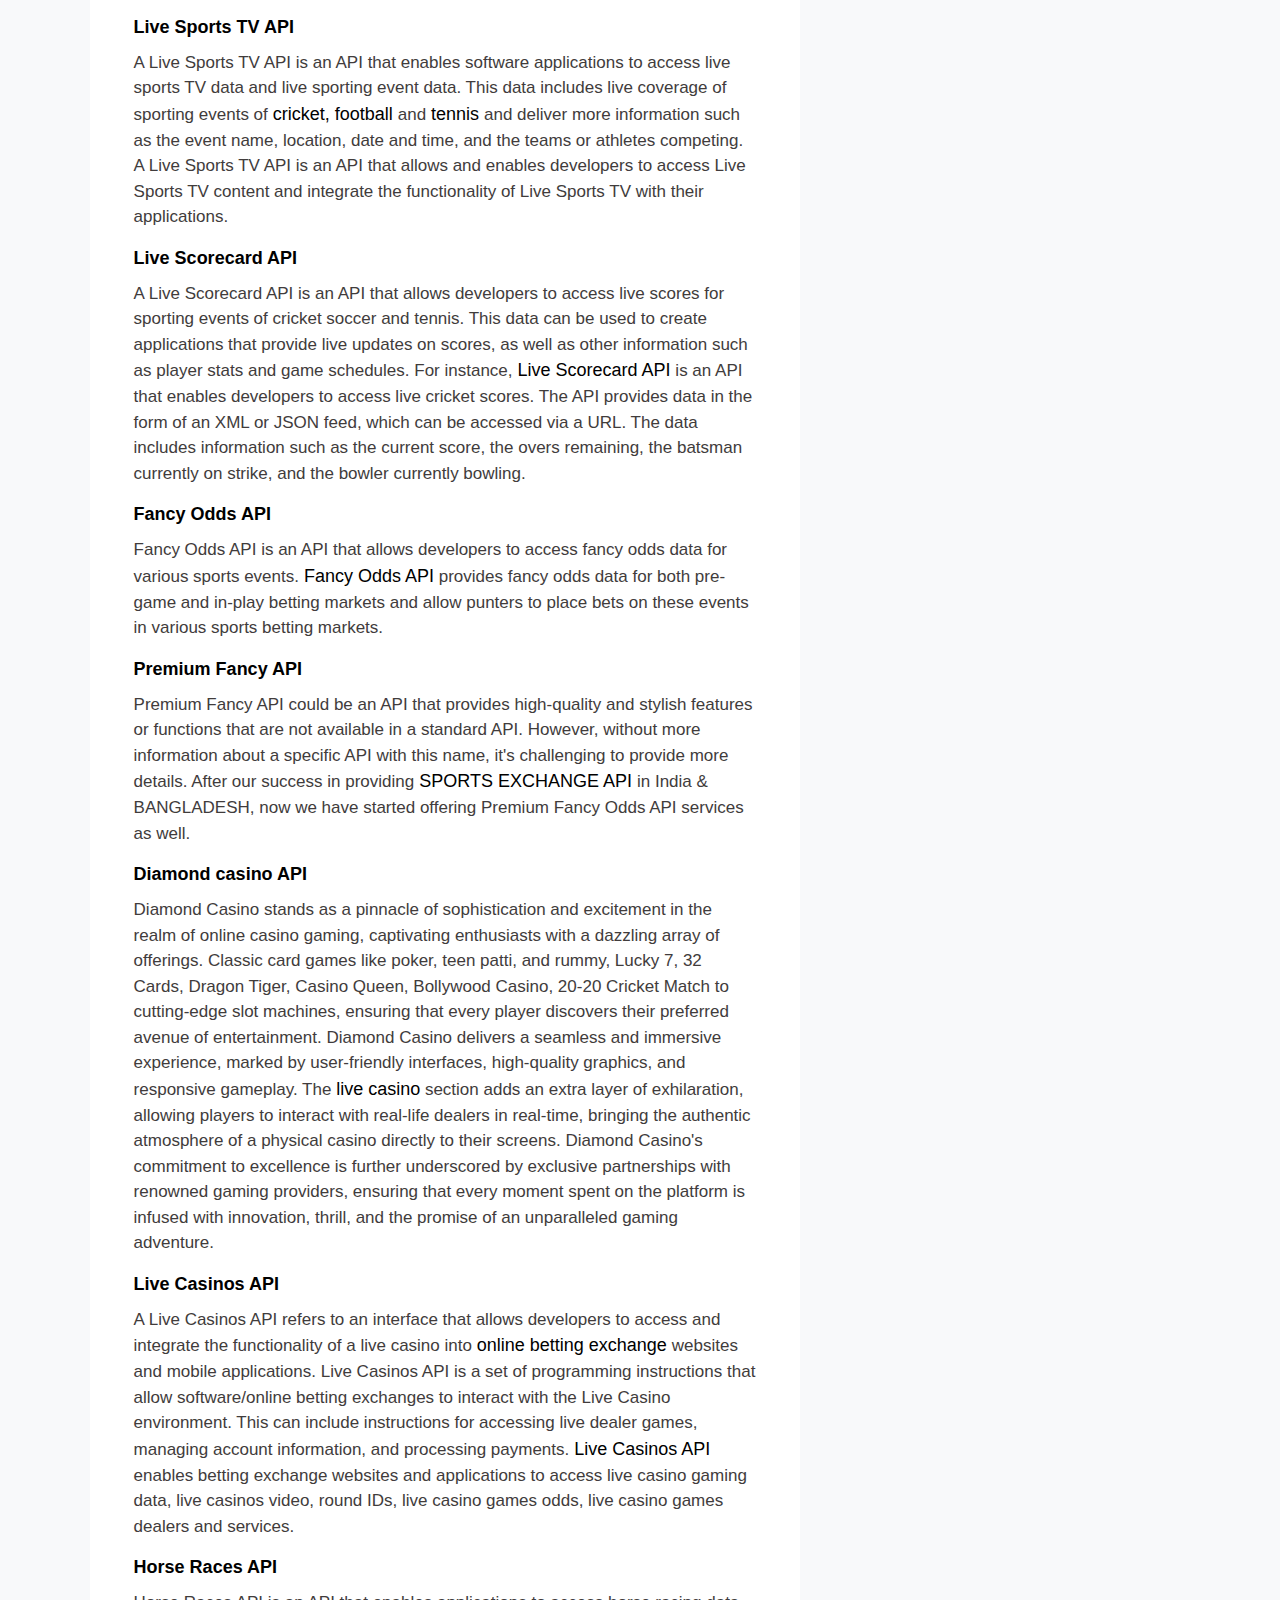
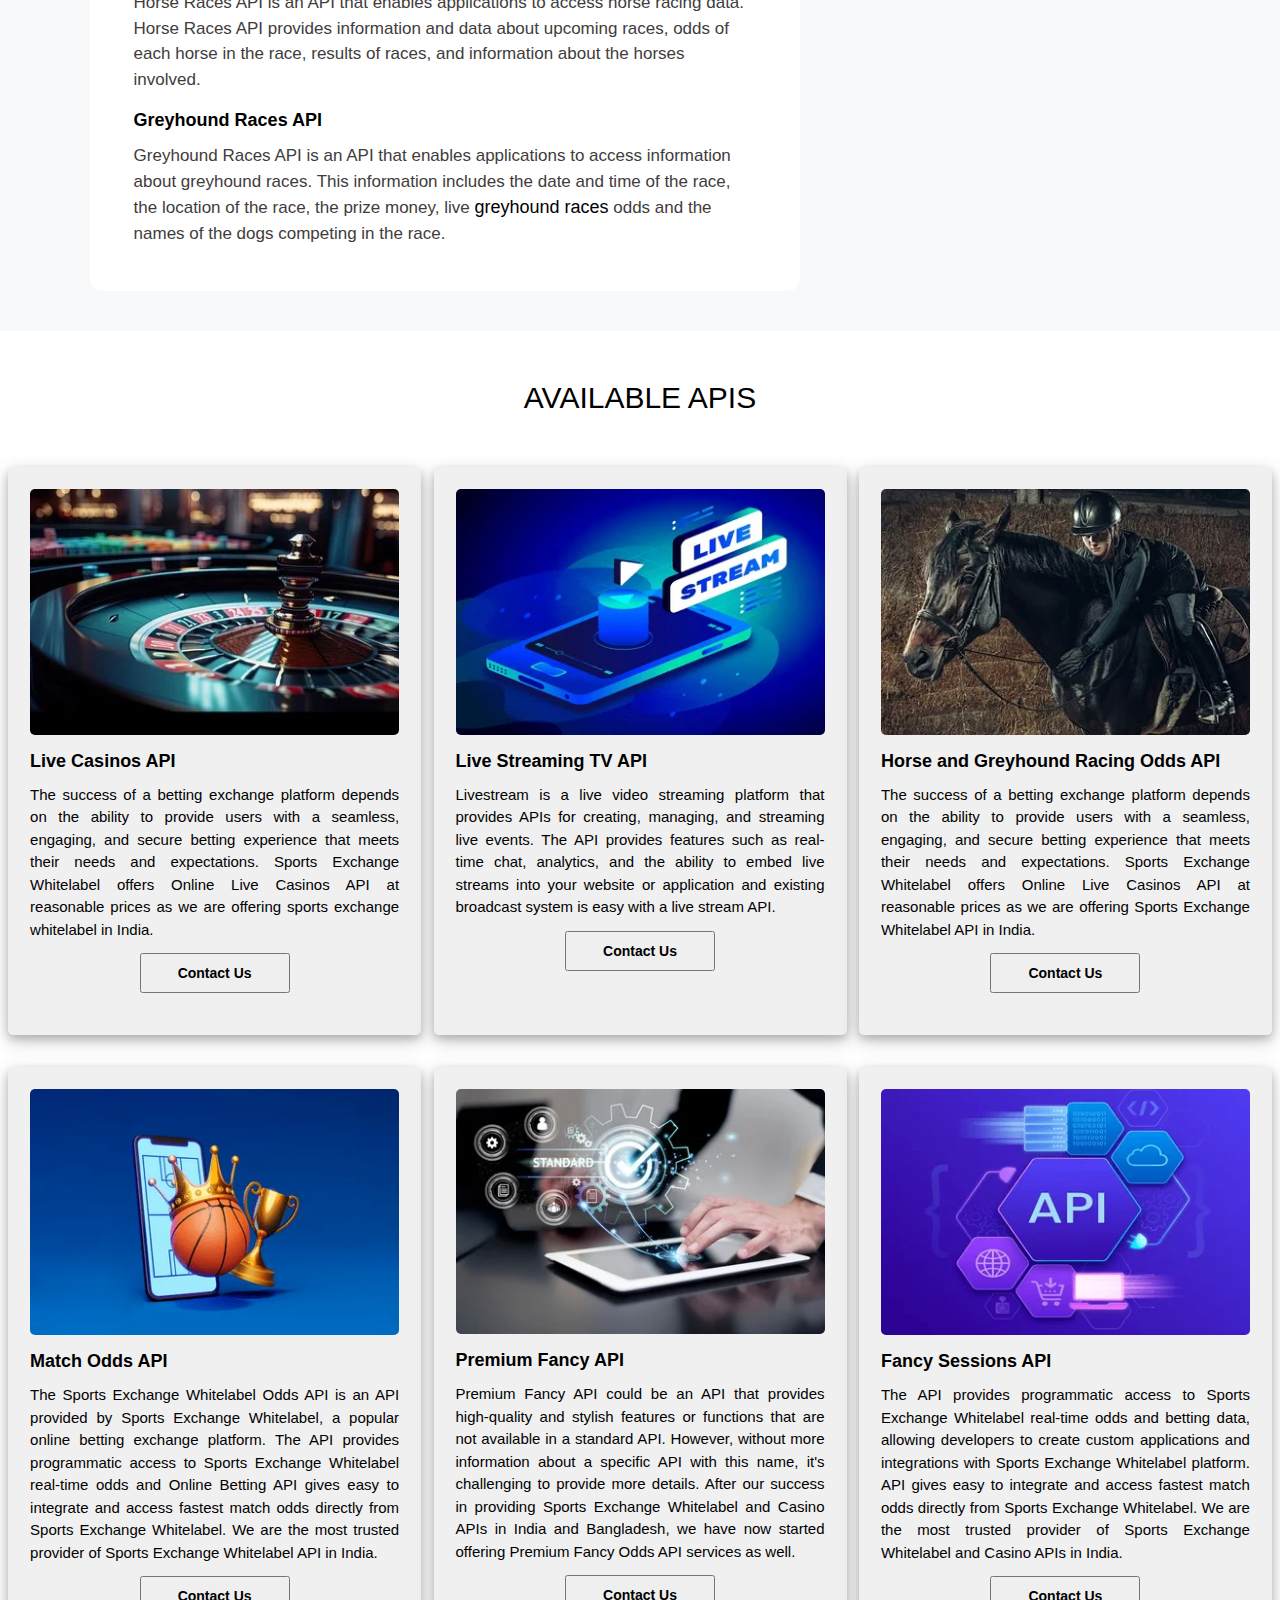
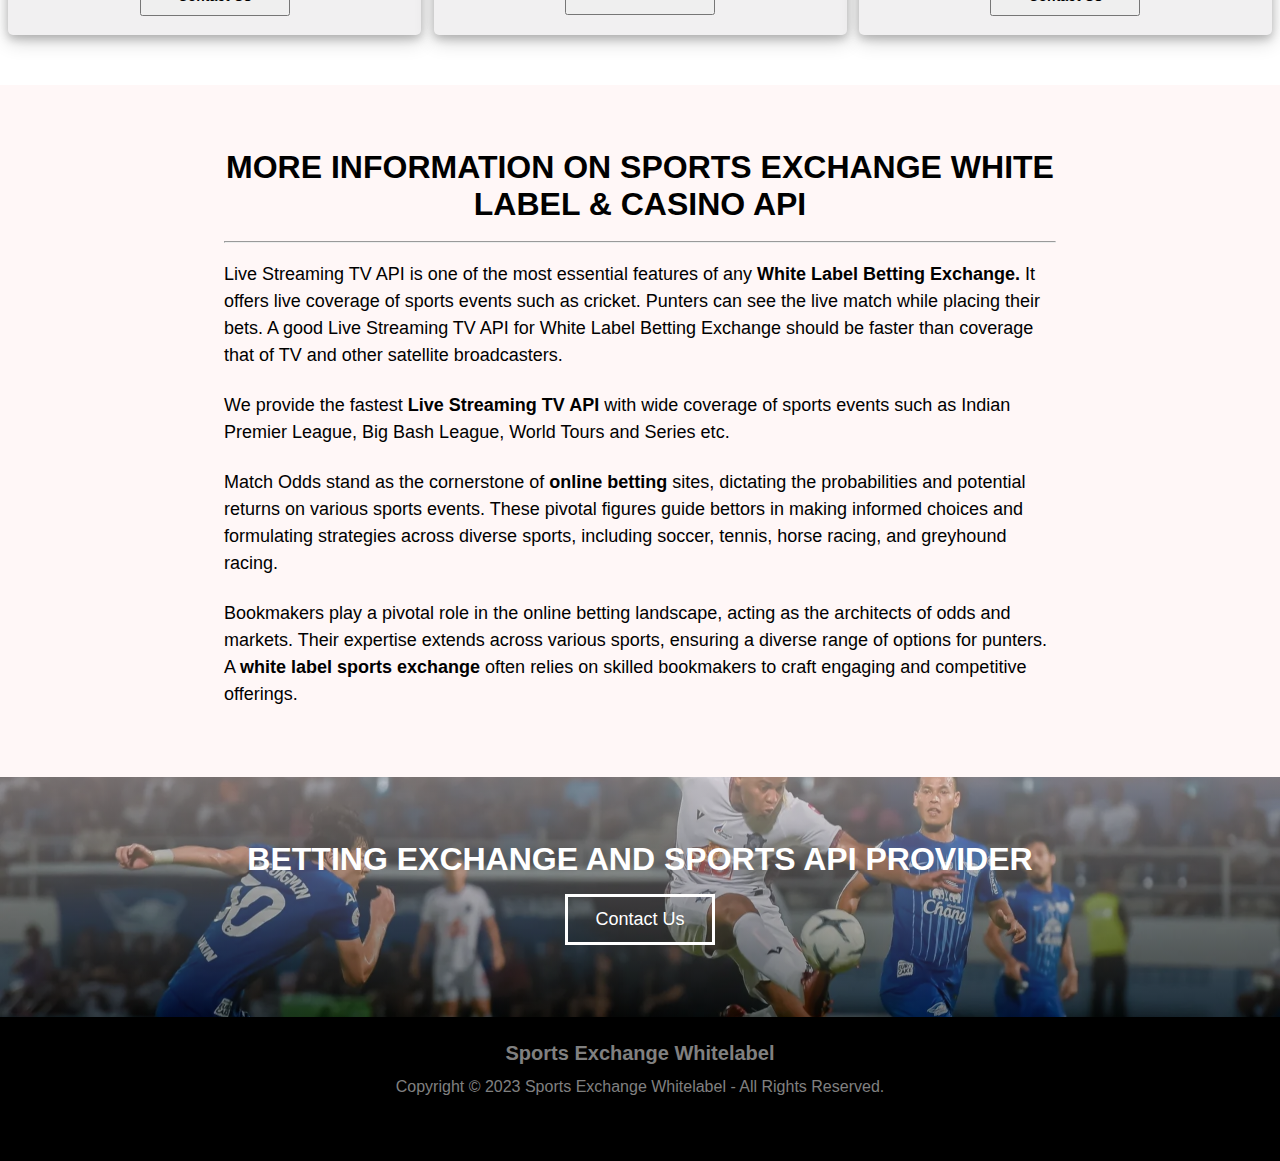
<file: sports-betting-apis.html>
<!DOCTYPE html>
<html lang="en">

<head>
    <meta charset="UTF-8" />
    <meta name="viewport" content="width=device-width, initial-scale=1.0" />
    <meta name="description"
        content="White Label Betting Exchange, Live Streaming TV API, Live Casinos API, Betfair API Provider, and many more. Start Today." />
    <meta name="title" content="Betting Exchange Whitelabel" />
    <link rel="icon" type="image/x-icon" href="/assets/images/favicon-16x16.png" />

    <title>sport exchange whitelabel</title>
    <link rel="stylesheet" href="/style.css" />
    <link rel="stylesheet" href="https://cdnjs.cloudflare.com/ajax/libs/font-awesome/6.5.1/css/all.min.css"
        integrity="sha512-DTOQO9RWCH3ppGqcWaEA1BIZOC6xxalwEsw9c2QQeAIftl+Vegovlnee1c9QX4TctnWMn13TZye+giMm8e2LwA=="
        crossorigin="anonymous" referrerpolicy="no-referrer" />
</head>

<body>
    <header class="header" id="navigation-menu">
        <nav class="navbar">
            <!-- <a href="/index.html" class="nav-logo js-anchor-link"
          >Sport Betting Exchange</a
        > -->
        <img src="assets/images/logo.webp" alt="logo" class="img2">
            <ul class="nav-menu">
                <li class="nav-item">
                    <a href="/index.html" class="nav-link js-anchor-link">Home</a>
                </li>
                <li class="nav-item">
                    <a href="/betting-exchanges.html" class="nav-link js-anchor-link">Betting Exchange</a>
                </li>
                <li class="nav-item">
                    <a href="/sports-betting-apis.html" class="nav-link js-anchor-link">Sports Betting APIs
                    </a>
                </li>
                <li class="nav-item">
                    <a href="/betfair-api-provider.html" class="nav-link js-anchor-link">Casino API Provider</a>
                </li>
                <li class="nav-item">
                    <a href="/contact-us.html" class="nav-link js-anchor-link casino">Contact</a>
                </li>
            </ul>
            <div class="hamburger">
                <span class="bar"></span>
                <span class="bar"></span>
                <span class="bar"></span>
            </div>
        </nav>
    </header>

    <section class="bets_apis_sec">
        <div class="bets_api_1_main">
            <div class="bets_api_row">
                <div class="bets_api_col_1">
                    <img class="imgs_api_bets" src="/assets/images/betfair-api3.webp" alt="apis_img" />
                </div>

                <div class="bets_api_col_2">
                    <h1 class="fonts_bets_live_h">SPORTS EXCHANGE API PROVIDER</h1>

                    <p class="fonts_bets_live_p">
                       <strong> SPORTS EXCHANGE WHITE LABEL API </strong>is NO. 1 provider of Sports
                        Betting API, Live Streaming API, Cricket Live Score API, Fancy
                        API, Premium Fancy API, Fancy Sessions API, Live Streaming TV API,
                        Horse and Greyhound Racing Odds API, Live Casinos API, Sports Exchange Whitelabel
                        Odds API in India. We offer all kinds of APIs and sports betting
                        software solutions.
                    </p>

                    <p class="fonts_bets_live_p">
                        We are the most trusted API provider and other sports betting APIs
                        along with premium <strong> White Label Betting Exchange,</strong> with 6 Years of
                        experience in the industry.
                    </p>

                    <a href="https://wa.me/+917045558242" target="_blank">
                        <button class="btn_w button-pulse">Contact Us</button>
                    </a>
                </div>
            </div>
        </div>
    </section>

    <section class="new_home_sec">
        <div class="homes_container">
            <div class="mew_home_row">
                <div class="homes_details">
                    <div class="homes_n_col1_1">
                        <img class="homes_imgss" src="/assets/images/sprts_best_img.webp" alt="api_list" />
                        <br />
                        <br />

                        <hr />
                        <h1 class="whites_sec_new">LIVE SPORTS BETTING API</h1>

                        <h3 class="whites_sec_h3">Additional Information</h3>

                        <h4 class="h3_sec_apis">Live Sports Betting API</h4>

                        <p class="whites_sec_param">
                            A <strong>Live Sports Betting API</strong> is an API that
                            enables developers to access live sports data. The API provides
                            data in the form of an XML or JSON feed, which can be accessed
                            via a URL on a variety of sports, including cricket, football,
                            tennis, basketball, and baseball. This data can include
                            information on live matches, upcoming games, live scores, live
                            stream, standings, and statistics.
                        </p>
                        <br />

                        <h4 class="h3_sec_apis">Match Odds API</h4>

                        <p class="whites_sec_param">
                            Sports Exchange Whitelabel is an interface that allows third-party developers
                            to access online betting sports data. The API enables
                            developers to create applications that can access Sports Exchange Whitelabel.
                            
                        </p>

                        <p class="whites_sec_param">
                            Sports Exchange Whitelabel provides match odds to<strong> betting exchange</strong> platforms
                            and covers most sporting events of cricket soccer/football and
                            tennis across the world. Sports Exchange Whitelabel API is used to place bets,
                            check account balances, view live markets, view live betting
                            exchange odds and much more.
                        </p>

                        <br />
                        <h4 class="h3_sec_apis">Live Sports TV API</h4>

                        <p class="whites_sec_param">
                            A Live Sports TV API is an API that enables software
                            applications to access live sports TV data and live sporting
                            event data. This data includes live coverage of sporting events
                            of<strong> cricket, </strong> <strong> football </strong> and <strong> tennis </strong> and deliver more information
                            such as the event name, location, date and time, and the teams
                            or athletes competing. A Live Sports TV API is an API that
                            allows and enables developers to access Live Sports TV content
                            and integrate the functionality of Live Sports TV with their
                            applications.
                        </p>
                        <br />
                        <h4 class="h3_sec_apis">Live Scorecard API</h4>

                        <p class="whites_sec_param">
                            A Live Scorecard API is an API that allows developers to access
                            live scores for sporting events of cricket soccer and tennis.
                            This data can be used to create applications that provide live
                            updates on scores, as well as other information such as player
                            stats and game schedules. For instance,<strong> Live Scorecard API</strong> is an
                            API that enables developers to access live cricket scores. The
                            API provides data in the form of an XML or JSON feed, which can
                            be accessed via a URL. The data includes information such as the
                            current score, the overs remaining, the batsman currently on
                            strike, and the bowler currently bowling.
                        </p>
                        <br />
                        <h4 class="h3_sec_apis">Fancy Odds API</h4>

                        <p class="whites_sec_param">
                            Fancy Odds API is an API that allows developers to access fancy
                            odds data for various sports events.<strong> Fancy Odds API</strong> provides
                            fancy odds data for both pre-game and in-play betting markets
                            and allow punters to place bets on these events in various
                            sports betting markets.
                        </p>

                        <br />

                        <h4 class="h3_sec_apis">Premium Fancy API</h4>

                        <p class="whites_sec_param">
                            Premium Fancy API could be an API that provides high-quality and stylish features or
                            functions that are not available in a standard API. However, without more information about
                            a specific API with this name, it's challenging to provide more details.
                            After our success in providing<strong> SPORTS EXCHANGE API </strong>in India & BANGLADESH, now we have started offering Premium Fancy Odds API services as well. 
                        </p>
                        <br />
                        <h4 class="h3_sec_apis">Diamond casino API</h4>

                        <p class="whites_sec_param">
                            Diamond Casino stands as a pinnacle of sophistication and excitement in the realm of online casino gaming, captivating enthusiasts with a dazzling array of offerings. Classic card games like poker, teen patti, and rummy, Lucky 7, 32 Cards, Dragon Tiger, Casino Queen, Bollywood Casino, 20-20 Cricket Match to cutting-edge slot machines, ensuring that every player discovers their preferred avenue of entertainment. Diamond Casino delivers a seamless and immersive experience, marked by user-friendly interfaces, high-quality graphics, and responsive gameplay. The <strong> live casino</strong> section adds an extra layer of exhilaration, allowing players to interact with real-life dealers in real-time, bringing the authentic atmosphere of a physical casino directly to their screens. Diamond Casino's commitment to excellence is further underscored by exclusive partnerships with renowned gaming providers, ensuring that every moment spent on the platform is infused with innovation, thrill, and the promise of an unparalleled gaming adventure.

                        </p>
                        <br />

                        <h4 class="h3_sec_apis">Live Casinos API</h4>

                        <p class="whites_sec_param">
                            A Live Casinos API refers to an interface that allows developers
                            to access and integrate the functionality of a live casino into <strong>
                            online betting exchange </strong> websites and mobile applications. Live
                            Casinos API is a set of programming instructions that allow
                            software/online betting exchanges to interact with the Live
                            Casino environment. This can include instructions for accessing
                            live dealer games, managing account information, and processing
                            payments.<strong> Live Casinos API</strong> enables betting exchange websites and
                            applications to access live casino gaming data, live casinos
                            video, round IDs, live casino games odds, live casino games
                            dealers and services.
                        </p>
                        <br />
                        <h4 class="h3_sec_apis">Horse Races API</h4>

                        <p class="whites_sec_param">
                            Horse Races API is an API that enables applications to access
                            horse racing data. Horse Races API provides information and data
                            about upcoming races, odds of each horse in the race, results of
                            races, and information about the horses involved.
                        </p>
                        <br />
                        <h4 class="h3_sec_apis">Greyhound Races API</h4>

                        <p class="whites_sec_param">
                            Greyhound Races API is an API that enables applications to
                            access information about greyhound races. This information
                            includes the date and time of the race, the location of the
                            race, the prize money, live <strong> greyhound races</strong> odds and the names
                            of the dogs competing in the race.
                        </p>
                    </div>
                </div>
                <div class="homes_n_col1">
                    <h3 class="webs_paper_h">Getting Started</h3>

                    <p class="webs_paper_p">
                        For more information, demo and pricing of
                        <strong>
                            Live TV API / Live Stream API / Match Odds API /
                            Live Scorecard API / Live Casinos API / Fancy Odds API / Fancy
                            Odds Results API / Horse Races API / Greyhound Races API
                        </strong>
                        click the button below.
                    </p>
                    <br />
                    <a href="https://wa.me/+917045558242" target="_blank">
                        <button class="btn_w button-pulse">Contact Us</button>
                    </a>
                </div>
            </div>
        </div>
    </section>

    <section class="availables_api_c_sec">
        <div class="availebel_card_main">
            <h1 class="availeble_h">AVAILABLE APIS</h1>
            <div class="availrbrl_rows_cards">
                <div class="card_api_data">
                    <div class="card_details_availebel">
                        <div class="content_apis_av">
                            <img class="img_res_bets_card available" src="/assets/images/live-casino.webp"
                                alt="live_casino" />
                            <h3 class="head_h3_av">Live Casinos API</h3>
                            <p class="images_card_sec_p">
                                The success of a betting exchange platform depends on the
                                ability to provide users with a seamless, engaging, and secure
                                betting experience that meets their needs and expectations.
                                Sports Exchange Whitelabel offers Online Live Casinos API at reasonable
                                prices as we are offering sports exchange whitelabel in India.
                            </p>

                            <div class="btns_cards_a">
                                <a href="https://wa.me/70455 58242" target="_blank">
                                    <button class="btns_avail button-pulse">Contact Us</button>
                                </a>
                            </div>
                        </div>
                    </div>
                </div>

                <div class="card_api_data">
                    <div class="card_details_availebel">
                        <div class="content_apis_av">
                            <img class="img_res_bets_card available" src="/assets/images/live-streaming-tv.webp" alt="lve_tv" />
                            <h3 class="head_h3_av">Live Streaming TV API</h3>

                            <p class="images_card_sec_p">
                                Livestream is a live video streaming platform that provides
                                APIs for creating, managing, and streaming live events. The
                                API provides features such as real-time chat, analytics, and
                                the ability to embed live streams into your website or
                                application and existing broadcast system is easy with a live
                                stream API.
                            </p>

                            <div class="btns_cards_a">
                                <a href="https://wa.me/70455 58242" target="_blank">
                                    <button class="btns_avail button-pulse">Contact Us</button>
                                </a>
                            </div>
                        </div>
                    </div>
                </div>

                <div class="card_api_data">
                    <div class="card_details_availebel">
                        <div class="content_apis_av">
                            <img class="img_res_bets_card available" src="/assets/images/horse-racing.webp"
                                alt="horse_racing" />
                            <h3 class="head_h3_av">Horse and Greyhound Racing Odds API</h3>

                            <p class="images_card_sec_p">
                                The success of a betting exchange platform depends on the
                                ability to provide users with a seamless, engaging, and secure
                                betting experience that meets their needs and expectations.
                                Sports Exchange Whitelabel offers Online Live Casinos API at reasonable
                                prices as we are offering Sports Exchange Whitelabel API in India.
                            </p>

                            <div class="btns_cards_a">
                                <a href="https://wa.me/70455 58242" target="_blank">
                                    <button class="btns_avail button-pulse">Contact Us</button>
                                </a>
                            </div>
                        </div>
                    </div>
                </div>
            </div>

            <div class="availrbrl_rows_cards card_divide_area">
                <div class="card_api_data">
                    <div class="card_details_availebel">
                        <div class="content_apis_av">
                            <img class="img_res_bets_card available " src="/assets/images/betfair-odds-api.webp" alt="odds_api" />
                            <h3 class="head_h3_av">Match Odds API</h3>
                            <p class="images_card_sec_p">
                                The Sports Exchange Whitelabel Odds API is an API provided by Sports Exchange Whitelabel, a
                                popular online betting exchange platform. The API provides
                                programmatic access to Sports Exchange Whitelabel real-time odds and Online Betting
                                API gives easy to integrate and access fastest match odds
                                directly from Sports Exchange Whitelabel. We are the most trusted provider of
                                Sports Exchange Whitelabel API in India.
                            </p>

                            <div class="btns_cards_a">
                                <a href="https://wa.me/70455 58242" target="_blank">
                                    <button class="btns_avail button-pulse">Contact Us</button>
                                </a>
                            </div>
                        </div>
                    </div>
                </div>

                <div class="card_api_data">
                    <div class="card_details_availebel">
                        <div class="content_apis_av">
                            <img class="img_res_bets_card available" src="/assets/images/premium-fancy-api.webp"
                                alt="premium_img" />
                            <h3 class="head_h3_av">Premium Fancy API</h3>

                            <p class="images_card_sec_p">
                                Premium Fancy API could be an API that provides high-quality
                                and stylish features or functions that are not available in a
                                standard API. However, without more information about a
                                specific API with this name, it's challenging to provide more
                                details. After our success in providing Sports Exchange Whitelabel and Casino APIs in India and Bangladesh,
                                 we have now started offering Premium Fancy Odds API services
                                as well.
                            </p>

                            <div class="btns_cards_a">
                                <a href="https://wa.me/70455 58242" target="_blank">
                                    <button class="btns_avail button-pulse">Contact Us</button>
                                </a>
                            </div>
                        </div>
                    </div>
                </div>

                <div class="card_api_data">
                    <div class="card_details_availebel">
                        <div class="content_apis_av">
                            <img class="img_res_bets_card available" src="/assets/images/fancy-session-api.webp"
                                alt="fancy_img" />
                            <h3 class="head_h3_av">Fancy Sessions API</h3>

                            <p class="images_card_sec_p">
                                The API provides programmatic access to Sports Exchange Whitelabel real-time
                                odds and betting data, allowing developers to create custom
                                applications and integrations with Sports Exchange Whitelabel platform. API
                                gives easy to integrate and access fastest match odds directly
                                from Sports Exchange Whitelabel. We are the most trusted provider of Sports Exchange Whitelabel and Casino APIs
                                in India.
                            </p>

                            <div class="btns_cards_a">
                                <a href="https://wa.me/70455 58242" target="_blank">
                                    <button class="btns_avail button-pulse">Contact Us</button>
                                </a>
                            </div>
                        </div>
                    </div>
                </div>
            </div>
        </div>
    </section>


<section class="mains_info_casino">
    <div class="mains_info_con">
        <div class="main_container_row">
            <h1 class="con_sec_h2">MORE INFORMATION ON SPORTS EXCHANGE WHITE LABEL & CASINO API</h1>
            <hr>
            <br>

            <p class="new_info_param">
                Live Streaming TV API is one of the most essential features of any <strong> White Label Betting Exchange.</strong> It offers live coverage of sports events such as cricket. Punters can see the live match while placing their bets. A good Live Streaming TV API for White Label Betting Exchange should be faster than coverage that of TV and other satellite broadcasters.
            </p>
            <br>

            <p class="new_info_param">
                We provide the fastest<strong> Live Streaming TV API</strong> with wide coverage of sports events such as Indian Premier League, Big Bash League, World Tours and Series etc.
            </p>
            <br>
          <p class="new_info_param">
            Match Odds stand as the cornerstone of <strong>online betting </strong> sites, dictating the probabilities and potential returns on various sports events. These pivotal figures guide bettors in making informed choices and formulating strategies across diverse sports, including soccer, tennis, horse racing, and greyhound racing.
          </p>
            <br>
          <p class="new_info_param">
            Bookmakers play a pivotal role in the online betting landscape, acting as the architects of odds and markets. Their expertise extends across various sports, ensuring a diverse range of options for punters. A <strong> white label sports exchange</strong> often relies on skilled bookmakers to craft engaging and competitive offerings.
          </p>
        
            
        </div>
    </div>

</section>




    <section class="contact_us_sec_bet">
        <div class="con_sec_1">
            <h1 class="con_sec_header">BETTING EXCHANGE AND SPORTS API PROVIDER</h1>
            <div class="btns_buttons">
                <a href="https://wa.me/+917045558242" target="_blank">
                    <button class="btns_con button-pulse">Contact Us</button>
                </a>
            </div>
        </div>
    </section>

    <section class="footer_sec_2">
        <p class="foot_para_2">Sports Exchange Whitelabel</p>

        <div class="footer_section_2">
            <div class="footer_text_row">
                <div class="f_col1">
                    <p class="F1_H">
                        Copyright © 2023 Sports Exchange Whitelabel - All Rights
                        Reserved.
                    </p>
                </div>

                <div class="f_col2">
                    <!-- <p class="F1_H2">Powered by VRNL</p> -->
                </div>
            </div>
        </div>
    </section>

    <a href="https://wa.me/+917045558242" class="btn-whatsapp-pulses" target="_blank" aria-label="contact us on whatsapp">
        <i class="fab fa-whatsapp"></i>
      </a>
    <script src="/index.js"></script>
</body>

</html>
</file>
<file: style.css>
* {
  margin: 0;
  padding: 0;
  box-sizing: border-box;
}

html {
  /* font-size: 62.5%; */
  font-family: "Clarkson", Helvetica, sans-serif;
}

.navbar ul li {
  list-style: none;
}

.navbar ul li a {
  text-decoration: none;
}

.header {
  border-bottom: 1px solid #e2e8f0;
}

.navbar {
  display: flex;
  justify-content: space-around;
  align-items: center;
  /* padding: 1rem 1.5rem; */
  position: fixed;
  width: 100%;
  background-color: rgba(0, 0, 0, 0.3);
  height: 70px;
}

.hamburger {
  display: none;
}

.bar {
  display: block;
  width: 25px;
  height: 3px;
  margin: 5px auto;
  -webkit-transition: all 0.3s ease-in-out;
  transition: all 0.3s ease-in-out;
  background-color: #ffffff;
}

.nav-menu {
  display: flex;
  justify-content: space-between;
  align-items: center;
}

.nav-item {
  margin-left: 3rem;
}

.nav-link {
  font-size: 1.2rem;
  font-weight: 400;
  color: #ffffff;
}

.nav-link:hover {
}

.nav-logo {
  font-size: 2.1rem;
  color: whitesmoke;
  text-decoration: none;
}

@media only screen and (max-width: 900px) {
  .nav-menu {
    display: block;
    position: fixed;
    left: -100%;
    top: 6.5rem;
    flex-direction: column;
    background-color: #000000;
    width: 100%;
    border-radius: 10px;
    text-align: center;
    transition: 0.3s;
    box-shadow: 0 10px 27px rgba(0, 0, 0, 0.05);
    padding: 15px;
  }

  .nav-menu.active {
    left: 0%;
  }

  .nav-item {
    margin: 2.5rem 0;
  }

  .hamburger {
    display: block;
    cursor: pointer;
  }

  .hamburger.active .bar:nth-child(2) {
    opacity: 0;
  }

  .hamburger.active .bar:nth-child(1) {
    transform: translateY(8px) rotate(45deg);
  }

  .hamburger.active .bar:nth-child(3) {
    transform: translateY(-8px) rotate(-45deg);
  }
}

.home {
  width: 100%;
  height: 40em;
  background-position: center;
  background-size: auto, cover !important;
  background-image: linear-gradient(to bottom, rgba(0, 0, 0, 0.66) 0%, rgba(0, 0, 0, 0.66) 100%),
    url(/assets/images/front2.webp);
  background-repeat: no-repeat;
}
.img2 {
  width: 26%;
    /* height: 100%; */
}

.home_main {
  padding-top: 148px;
  margin: 0 auto;
  width: 62%;
}

.homes_rows {
  display: flex;
  flex-direction: column;
  border-left-width: 2px;
    border-left-style: solid;
    border-color: rgba(226, 226, 226, 0.5);
    padding-left: 32px;
}
.home_hero_para {
  font-size: 65px;
  color: white;
  line-height: 1.5;
}

.home_hero_p {
  color: white;

  font-size: 24px;
  width: 84%;
  font-weight: 600;
  line-height: 1.5;
}

.btn_hero {
  margin-top: 20px;
}

.btn_home {
  padding: 12px;
  height: 56px;
  width: 385px;
  font-size: 20px;
  cursor: pointer;
  font-weight: 600;
  border-radius: 5px;
}

.btn_home:hover {
  background: transparent;
  border: 1px solid gray;
  color: gray;
}

/* <==================================homes_pages_sec start here======================> */

.new_home_sec {
  padding-top: 40px;
  background: #f8f9fa;
  padding-bottom: 40px;
}
.mew_home_row {
  display: flex;
  gap: 5%;
}

.homes_container {
  margin: 0 auto;
  width: 86%;
}
.homes_details {
  background: white;
  padding: 44px;
  border-radius: 12px;
  width: 73%;
}
.homes_imgss {
  width: 100%;
  border-radius: 5px;
}
.whites_sec_new {
  margin-top: 12px;
  font-size: 29px;
  margin-bottom: 21px;
  font-weight: 500;
  line-height: 1.5;
}
.whites_sec_h3 {
  margin-bottom: 20px;
  font-weight: 500;
  margin-top: 20px;
}
.whites_sec_param {
  font-size: 17px;
  line-height: 1.5;
  font-weight: 200;
  color: #413c3c;
}
.whites_ol_li {
  margin-top: 12px;
  padding-left: 21px;
  font-size: 17px;
  line-height: 1.5;
  font-weight: 200;
  color: #413c3c;
}

.anouts_mains {
  margin: 0 auto;
  width: 80%;
}

.About_sec_whites {
  padding-top: 40px;
  padding-bottom: 40px;
}

.abouts_rows_1 {
  display: flex;
  padding-top: 5%;
}
.abouts_row2 {
  display: flex;
  gap: 5%;
}
.mains_rows_data {
  display: flex;
  flex-direction: column;
  gap: 26px;
}
.img_call {
  width: 90%;
}

.about_sec_p {
  font-size: 15px;
  line-height: 1.5;
  color: #413c3c;
}
.about_sec_h {
  font-size: 22px;
  font-weight: 600;
  margin-bottom: 12px;
  color: black;
}

.whites_main_sec_exch {
  padding-top: 50px;
  padding-bottom: 50px;
}
.main_exchrows {
  margin: 0 auto;
  width: 80%;
}

.bets_rows_data {
  display: flex;
  gap: 9%;
}

.whits_bets_head {
  font-size: 28px;
  font-weight: 700;
  margin-bottom: 35px;
  text-align: center;
}
.h3 {
  font-size: 25px;
  font-weight: 700;
  margin-bottom: 25px;
}
.whites_p {
  font-size: 17px;
  margin-bottom: 12px;
  line-height: 1.5;
  color: #413c3c;
}
.bets_col {
  width: 50%;
}
.bets_col_1 {
  width: 50%;
}

.bets_api_img {
  /* width: 100%; */
  /* height: auto; */
  height: 414px;
  margin-bottom: 31px;
  border-radius: 5px;
  display: block;
    margin-left: auto;
    margin-right: auto;
    width: 70%;
}
.Whitelabel_sec {
  padding-top: 50px;
  background: #ecf8fb;
  padding-bottom: 50px;
}
.white_main {
  margin: 0 auto;
  width: 81%;
}

.exchange_pro {
  display: flex;
  gap: 5%;
}

.exhnge_white {
  font-size: 24px;
  font-weight: 500;
  margin-bottom: 24px;
  margin-top: 0px;
}

.betsoft_row {
  display: flex;
  gap: 5%;
}

.betsoft_row1 {
  display: flex;
  gap: 5%;
}

.bet_soft {
  padding-top: 45px;
}

.bet_para {
  font-size: 17px;
  line-height: 1.5;
  color: #464545;
}

.net_soft_head {
  font-size: 24px;
  font-weight: 700;
  margin-bottom: 24px;
}

.exch_btn {
  width: 150px;
  height: 56px;
  font-size: 18px;
  font-weight: 600;
  cursor: pointer;
  background-color: #000000;
  color: gray;
  margin-top: 12px;
}

.exch_btn:hover {
  background-color: white;
  color: #000000;
}

.sky_exch_sec {
  padding-top: 45px;
}

.sky_exch_row {
  display: flex;
  gap: 5%;
  justify-content: center;
  align-items: center;
}

.sky_exch_row1 {
  display: flex;
  gap: 5%;
  justify-content: center;
  align-items: center;
}
.bts_bets {
  display: flex;
  justify-content: center;
  padding-top: 18px;
  /* width: 88%; */
}

.btn_w {
  padding: 12px;
  width: 200px;
  background: transparent;
  border: 2px solid gray;
  font-size: 20px;
  cursor: pointer;
  border: 3px solid black;
  border-radius: 5px;
}

.images_response {
  border-radius: 5px;
}

.turn_exch {
  padding-top: 40px;
  padding-bottom: 40px;
}
.turnexch_row {
  display: flex;
  justify-content: center;
  flex-direction: column;
  align-items: center;
}
.turnexch_para {
  font-size: 17px;
  text-align: center;
  width: 37%;
  line-height: 1.5;
  margin-bottom: 12px;
}

.turnexch_head {
  font-size: 25px;
  font-weight: 700;
  text-align: center;
}

.col_sec_about {
  width: 50%;
}

.col_sec_about_2 {
  width: 50%;
}
/* <==================================homes_pages_sec start here======================> */

.frq_q_sec {
  padding-top: 40px;
  padding-bottom: 40px;
  background: #f6dfdb;
}

.container {
  margin: 0 auto;
  width: 65%;
}

.faq-drawer {
  margin-bottom: 30px;
}

.faq-drawer__content-wrapper {
  font-size: 1.25em;
  line-height: 1.4em;
  max-height: 0px;
  overflow: hidden;
  transition: 0.25s ease-in-out;
}

.faq-drawer__title {
  /* border-top: #000 1px solid; */
  cursor: pointer;
  display: block;
  font-size: 19px;
  font-weight: 700;
  padding: 18px;
  position: relative;
  margin-bottom: 0;
  transition: all 0.25s ease-out;
  background: #ffffff;
  width: 100%;
  border-radius: 5px;
  font-weight: 300;
}

.faq-drawer__title::after {
  border-style: solid;
  border-width: 1px 1px 0 0;
  content: " ";
  display: inline-block;
  float: right;
  height: 10px;
  left: 2px;
  position: relative;
  right: 20px;
  top: 2px;
  transform: rotate(135deg);
  transition: 0.35s ease-in-out;
  vertical-align: top;
  width: 10px;
}

/* OPTIONAL HOVER STATE */
.faq-drawer__title:hover {
  color: #4e4b52;
}

.faq-drawer__trigger:checked
  + .faq-drawer__title
  + .faq-drawer__content-wrapper {
  max-height: 350px;
}

.faq-drawer__trigger:checked + .faq-drawer__title::after {
  transform: rotate(-45deg);
  transition: 0.25s ease-in-out;
}

input[type="checkbox"] {
  display: none;
}

.faq_h {
  font-size: 25px;
  font-weight: 300;
  text-align: center;
  margin-bottom: 43px;
}

.faq_p {
  font-size: 17px;
  text-align: center;
  margin-bottom: 19px;
}
.checks_input {
  font-size: 17px;
  margin-top: 12px;
}

.contact_us_sec {
  background-image: linear-gradient(
      to bottom,
      rgba(226, 212, 212, 0.49) 0%,
      rgba(0, 0, 0, 0.49) 100%
    ),
    url(/assets/images/connect-us.png);
  width: 100%;
  height: 15em;
  background-position: center;
  background-size: auto, cover;
}

.contact_us_sec_con {
  background-image: linear-gradient(
      to bottom,
      rgb(53 53 53 / 49%) 0%,
      rgba(0, 0, 0, 0.49) 100%
    ),
    url(/assets/images/contactfoot.webp);
  width: 100%;
  height: 15em;
  background-position: center;
  background-size: auto, cover;
}

.contact_us_sec_bet {
  background-image: linear-gradient(
      to bottom,
      rgba(226, 212, 212, 0.49) 0%,
      rgba(0, 0, 0, 0.49) 100%
    ),
    url(/assets/images/co_bets.webp);
  width: 100%;
  height: 15em;
  background-position: center;
  background-size: auto, cover;
}

.homes_n_col1 {
  width: 35%;
}

.webs_paper_h {
  font-size: 24px;
  font-weight: 400;
  margin-bottom: 19px;
}

.webs_paper_p {
  font-size: 17px;
  line-height: 1.5;
  width: 71%;
  color: #363333;
}
.con_sec_1 {
  padding-top: 5%;
}

.con_sec_header {
  text-align: center;
  color: white;
}

.btns_buttons {
  display: flex;
  justify-content: center;
  margin-top: 16px;
}
.btns_con {
  padding: 12px;
  width: 150px;
  font-size: 18px;

  border: 3px solid white;
  background: transparent;
  color: white;
  cursor: pointer;
}

.btns_con_1 {
  padding: 12px;
  width: 142px;
  font-size: 18px;

  border: 3px solid white;
  background: transparent;
  color: white;
  cursor: pointer;
  border-radius: 24px;
  margin-top: -10px;
}
.footer_sec_2 {
  background-color: #000000;
  width: 100%;
  height: 9em;
}

.foot_para_2 {
  text-align: center;
  color: gray;
  font-size: 20px;
  margin-top: 0px;
  padding-top: 2%;
  font-weight: 600;
}

.footer_section_2 {
  margin: 0 auto;
  width: 60%;
  padding-top: 1%;
}

.footer_text_row {
  /* display: flex; */
  text-align: center;
}

.F1_H {
  color: grey;
  font-size: 16px;
}
.F1_H2 {
  color: grey;
  font-size: 18px;
}

.f_col1 {
  /* width: 76%; */
}

/* <============================================accordian==================================> */

@media (max-width: 820px) {
  .home {
    height: 44em !important;
  }
  .img2 {
    width: 85%;
    /* height: 100%; */
  }

  .navbar {
    /* padding: 11px; */
    z-index: 999999;
  }
  .home_hero_para {
    width: 89% !important;
    font-size: 26px;
  }

  .home_main {
    padding-top: 144px !important;

    width: 87%;
  }

  .abouts_rows_1 {
    flex-direction: column;
  }

  .abouts_row2 {
    flex-direction: column;
  }
  .homes_container {
    width: 97%;
  }
  .btn_home {
    width: 206px;
    height: 51px;
    font-size: 11px;
  }
  .homes_details {
    width: 98%;
    padding: 14px;
  }

  .img_call {
    width: 100%;
    margin-bottom: 12px;
  }

  .home_hero_p {
    font-size: 18px;
    width: 98%;
  }

  .mew_home_row {
    flex-direction: column;
    gap: 30px;
  }

  .main_exchrows {
    width: 90%;
  }

  .bets_rows_data {
    flex-direction: column;
  }

  .bets_col {
    width: 97%;
  }

  .bets_col_1 {
    width: 100%;
  }

  .bets_api_img {
    width: 100%;
    height: auto;
  }
  .btn_hero {
    width: 75%;
  }

  .anouts_mains {
    width: 92%;
    
  }
  .card_row {
    display: flex;
    flex-direction: column;
  }

  .about_img {
    width: 100%;
    height: auto;
  }

  .images_response {
    width: 100% !important;
    height: auto !important;
  }

  .white_con_txt {
    display: flex;
    flex-direction: column;
  }

  .nav div.logo a {
    font-size: 1.5rem !important;
  }

  .anout_main_sec {
    width: 95% !important;
  }
  .images_ABOUT {
    width: 92% !important;
  }
  .card_row {
    width: 100% !important;
  }

  .white_main {
    width: 95% !important;
  }

  .white_col1 {
    width: 98%;
  }
  .turnkey_sec {
    display: flex;
    flex-direction: column-reverse;
  }

  .turn_col1 {
    width: 98% !important;
  }
  .exchange_pro {
    display: flex;
    flex-direction: column;
  }
  .betsoft_row {
    flex-direction: column-reverse;
  }
  .betsoft_row1 {
    flex-direction: column;
  }
  .sky_exch_row {
    flex-direction: column;
  }
  .sky_exch_row1 {
    flex-direction: column-reverse;
  }

  .turnexch_para {
    width: 95% !important;
  }
  .platform_main {
    width: 80%;
    padding-top: 15%;
  }
  .platform_para {
    font-size: 25px;
  }

  .footer_main_sec {
    width: 94%;
  }
  .inputBox {
    flex-direction: column;
    gap: 5%;
  }
  .ins_f_input {
    width: 87%;
  }
  .btn_f_1 {
    margin-top: 12px;
    width: 96% !important;
  }
  .footer_text_row {
    flex-direction: column;
  }

  .f_col1 {
    width: 100%;
  }
  .F1_H {
    text-align: center;
  }
  .F1_H2 {
    text-align: center;
  }
  .footer_section_2 {
    width: 89%;
  }

  .container {
    width: 95%;
  }

  .faq-drawer__title {
    font-size: 14px;
  }

  .checks_input {
    font-size: 15px;
  }

  .bets_api_row {
    flex-direction: column;
  }
  .availrbrl_rows_cards {
    flex-direction: column;
    gap: 35px !important;
    width: 100%;
  }

  .availebel_card_main {
    width: 88% !important;
  }
  .card_api_data {
    width: 100% !important;
    height: 634px !important;
  }

  .img_res_bets_card {
    width: 100% !important;
    height: auto;
  }
  .images_card_sec_p {
    width: 100% !important;
  }
  .homes_n_col1 {
    width: 100%;
    padding: 12px;
  }
  .homes_imgss {
    width: 100%;
    height: auto !important;
  }
  .bets_apis_sec {
    margin-top: 119px !important;
  }
  .bets_api_1_main {
    width: 93% !important;
  }
  .bets_api_col_1 {
    width: 100% !important;
  }

  .bets_api_col_2 {
    width: 100% !important;
  }

  .imgs_api_bets {
    width: 100% !important;
    height: auto;
  }

  .contact_page_main {
    width: 88% !important;
    padding-top: 36% !important;
  }
  .con_p_us_1 {
    font-size: 35px !important;
    line-height: 1.5 !important;
  }
  .c_pages_sec {
    height: 28em !important;
  }

  .container_h1_con {
    font-size: 22px !important;
    line-height: 1.5 !important;
  }
  .container_p_con {
    font-size: 16px !important;
    line-height: 1.5 !important;
  }
  .main_sec_container {
    width: 95% !important;
  }

  .container_img_row_points {
    gap: 30px !important;
    width: 100% !important;
    margin-bottom: 30px;
  }
  .con_list_of_container {
    flex-direction: column;
  }

  .sec_btns_details {
    flex-direction: column;
  }
  .btns_buttons_90 {
    display: flex;
    justify-content: center;
    margin-top: 12px;
  }

  .col_sec_about {
    width: 100% !important;
  }
  .col_sec_about_2 {
    width: 100% !important;
  }
  .webs_paper_p {
    width: 100%;
}
.fonts_bets_live_h{
  margin-top: 25px;
}
.sec_param_data_p {
  font-size: 14px !important;
  padding: 13px;
}
.whites_sec_new {
  font-size: 21px;
}
}


.casino {
  animation: 1.2s linear infinite color-text-keyframes;
}
@keyframes color-text-keyframes {
  0% {
    color: red;
  }
  33.3% {
    color: #ecba00;
  }
  66.6% {
    color: #ff7d00;
  }
  to {
    color: #9b0a16;
  }
}

.button-pulse {
  animation: pulse 2s infinite 3s cubic-bezier(0.25, 0, 0, 1);
  box-shadow: 0 0 0 0 rgb(212, 72, 72);
}
@keyframes pulse {
  to {
    box-shadow: 0 0 0 18px rgba(255, 255, 255, 0);
  }
}

/* <================================sport betting api pages=====================================> */
.available{
  width: 100%;
  border-radius: 5px;
}
.bets_api_1_main {
  margin: 0 auto;
  width: 85%;
}
.bets_api_row {
  display: flex;
  gap: 1%;
}

.bets_api_col_1 {
  width: 90%;
}

.imgs_api_bets {
  width: 90%;
  border-radius: 5px;
  height: 100%;
}
.bets_api_col_2 {
  width: 50%;
}

.bets_apis_sec {
  margin-top: 100px;
  padding-bottom: 90px;
}

.fonts_bets_live_h {
  font-size: 25px;
  font-weight: 500;
  margin-bottom: 25px;
}

.fonts_bets_live_p {
  font-size: 17px;
  line-height: 1.5;
  margin-bottom: 15px;
}
.h3_sec_apis {
  font-size: 18px;
  font-weight: 700;
  margin-bottom: 12px;
}

.availables_api_c_sec {
  padding-top: 50px;
  padding-bottom: 50px;
}

.availebel_card_main {
  margin: 0 auto;
  width: 97%;
}
.availeble_h {
  text-align: center;
  font-size: 30px;
  font-weight: 500;
  margin-bottom: 52px;
}
.card_api_data {
  height: 568px;
  width: 430px;
  background: #f1f0f1;
  border-radius: 5px;
  box-shadow: 0 4px 8px 0 rgba(0, 0, 0, 0.2), 0 6px 20px 0 rgba(0, 0, 0, 0.19);
}

.content_apis_av {
  padding: 19px;
}
.card_details_availebel {
  padding: 3px;
}

.images_card_sec_p {
  width: 369px;
  font-size: 15px;
  text-align: justify;
  line-height: 1.5;
  margin-top: 12px;
}
.btns_cards_a {
  margin-top: 12px;
  display: flex;
  justify-content: center;
}

.btns_avail {
  padding: 7px;
    width: 150px;
    height: 40px;
    cursor: pointer;
    font-size: 14px;
    font-weight: 700;
}

.btns_avail:hover {
  background: transparent;
  color: black;
}

.availrbrl_rows_cards {
  display: flex;
  gap: 1%;
  justify-content: center;
}
.head_h3_av {
  margin-top: 12px;
  font-size: 18px;
  font-weight: 700;
}

.card_divide_area {
  margin-top: 32px;
}

/* <================================sport betting api pages=====================================> */

/* <================================ betting exch api pages=====================================> */

.D_Widget {
  background-color: rgb(0, 0, 0);
}
.D_connectnow:hover {
  background-color: transparent;
  color: rgb(94, 94, 94);
  box-shadow: inset 0 0 0 2px;
}
.D_SplitLayout {
  margin-right: auto;
  margin-left: auto;
  padding-right: 24px;
  padding-left: 24px;
}

.D_Grid {
  margin-left: -24px;
  margin-right: -24px;
  margin-bottom: 0px;
  display: flex;
}

.D_Block {
  margin-left: -24px;
  margin-right: -24px;
  width: 100%;
}

.D_block2 {
  margin-top: 32px;
  text-align: center;
}
.D_img {
  width: 100%;
}
.D_GridCell {
  padding-left: 24px;
  /* padding-bottom: 48px; */
  padding-right: 24px;
  width: 50%;
}

.D_VerticalBox {
  padding-left: 32px;
  padding-bottom: 32px;
  padding-right: 32px;
  padding-top: 32px;
}
.D_h1 {
  font-size: 44px;
  text-align: center;
  line-height: 1.25;
  color: rgb(226, 226, 226);
  font-family: "Cabin", arial, sans-serif;
  letter-spacing: 1px;
  text-transform: uppercase;
}

.D_connectnow {
  width: auto;
  color: rgb(48, 48, 48);
  min-height: 43px;
  padding-bottom: 20px;
  padding-top: 20px;
  padding-right: 35px;
  display: inline-flex;
  text-align: center;
  background-color: rgb(255, 255, 255);
  align-items: center;
  text-decoration: none;
  cursor: pointer;
  padding-left: 35px;
  font-family: Lato, arial, sans-serif;
}
.D_group2 {
  margin-top: 20%;
}
/* =================== */
.D_betsection2 {
  padding-bottom: 40px;
  padding-top: 40px;
}

.D_betcontainer2 {
  padding-right: 24px;
  padding-left: 24px;
  margin-left: auto;
  margin-right: auto;
  width: 1160px;
}

.D_betcontainerh2 {
  font-size: 22px;
  color: rgb(27, 27, 27);
  margin-bottom: 40px;
  line-height: 1.4;
  font-family: "Cabin", arial, sans-serif;
  letter-spacing: 1px;
}
.D_bethr {
  margin-top: 16px;
}

.D_betgrid2 {
  display: flex;
  font-family: Lato, arial, sans-serif;
}

.D_gridcell2 {
  flex-basis: 33.33333333333333%;
  /* padding-left: 24px; */
  padding-right: 24px;
}

.D_betimg2 {
  max-width: 100%;
  border-radius: 8px;
}

.D_betgridcell3 {
  max-width: 66.66666666666666%;
  padding-left: 24px;
  padding-right: 24px;
}
.D_betContentBasic {
  margin-bottom: 32px;
}

.D_betHeadingDelta {
  margin-bottom: 24px;
  font-size: 22px;
  color: rgb(27, 27, 27);
  line-height: 1.25;
  font-weight: 400;
}

.D_betBodyAlpha {
  color: rgb(94, 94, 94);
  line-height: 1.5;
  font-weight: 400;
}

.D_betCONTENT_HEADLINE2_RENDERED2 {
  font-size: 22px;
  line-height: 1.25;
  font-weight: 400;
  margin-bottom: 24px;
}

.D_betBodyAlpha2 {
  font-size: 16px;
  color: rgb(94, 94, 94);
  line-height: 1.5;
  font-family: Lato, arial, sans-serif;
}

/* ================ */

.D_betsection3 {
  padding-bottom: 40px;
  padding-top: 40px;
}

.D_betcontainer3 {
  width: 1160px;
  font-size: 16px;
  margin-right: auto;
  margin-left: auto;
  padding-right: 24px;
  padding-left: 24px;
}

.D_betheading3 {
  font-size: 22px;
  margin-bottom: 40px;
  line-height: 1.4;
  font-family: "Cabin", arial, sans-serif;
  letter-spacing: 1px;
  font-weight: 700;
}

.D_bethr3 {
  margin-top: 16px;
}
.D_bettinggrid3 {
  margin-left: -24px;
  margin-right: -24px;
  display: flex;
}

.D_bettinggridcell4 {
  padding-left: 24px;
  padding-right: 24px;
  max-width: 66.66666666666666%;
  flex-basis: 80.666667%;
}
.D_betHeadingDeltah4 {
  margin-bottom: 24px;
  font-size: 22px;
  max-width: 100%;
  /* line-height: 1.25; */
  font-weight: 400;
  font-family: Lato, arial, sans-serif;
}

.D_betgridcell5 {
  padding-left: 24px;
  padding-right: 24px;
}

.D_betimghori {
  background-image: linear-gradient(
      to bottom,
      rgba(0, 0, 0, 0.45) 0%,
      rgba(0, 0, 0, 0.45) 100%
    ),
    url(/assets/images/exchange-white-label.webp);
  background-repeat: no-repeat;
  background-blend-mode: normal;
  background-size: auto, cover;
  background-position: center;
}
.D_betsectionbanner {
  /* min-height: 200px; */
  background-color: transparent;
  padding-bottom: 40px;
  padding-top: 40px;
}

.D_betcontainer4 {
  width: 1160px;
  margin-right: auto;
  margin-left: auto;
  max-width: 100%;
  padding-right: 24px;
  padding-left: 24px;
}

.D_betcardbanner {
  flex-direction: row;
  margin-right: auto;
  margin-left: auto;
  display: flex;
  align-items: center;
  padding-right: 24px;
  padding-left: 24px;
  padding-bottom: 24px;
  padding-top: 24px;
}
.D_CardBannerBlock1 {
  padding-right: 8px;
}

.D_betHeadingEpsilon {
  font-size: 44px;
  line-height: 1.125;
  font-weight: 700;
  color: rgb(255, 255, 255);
  font-family: "Cabin", arial, sans-serif;
  text-transform: uppercase;
  letter-spacing: 1px;
}
.D_betCardBannerBlock2 {
  max-width: 50%;
  padding-left: 8px;
}

.D_betconnect {
  color: #fff;
  width: auto;
  background-color: rgb(64, 64, 64);
  min-height: 56px;
  /* padding-bottom: 8px; */
  /* padding-top: 8px; */
  padding: 20px;
  display: inline-flex;

  font-weight: 700;
  cursor: pointer;
  text-decoration: none;
  /* max-width: 100%; */
  align-items: center;
  /* font-family: Lato, arial, sans-serif; */
}

.D_betconnect:hover {
  color: rgb(219, 219, 219);
  background-color: transparent;
  box-shadow: inset 0 0 0 2px;
}
/* ============ */
.D_betwidget2 {
  background-color: rgb(0, 0, 0);
}

.D_betfotsec {
  padding-bottom: 40px;
  padding-top: 40px;
}

.D_betfotcont {
  width: 1160px;
  margin-right: auto;
  margin-left: auto;
  max-width: 100%;
  padding-right: 24px;
  padding-left: 24px;
}

.D_betforcont2 {
  padding-bottom: 24px;
  padding-left: 24px;
  padding-right: 24px;
}
.D_betfotBodyAlpha {
  color: rgb(226, 226, 226);
  font-weight: 700;
  font-family: Lato, arial, sans-serif;
  text-align: center;
  line-height: 1.5;
}
.D_betfotgrid {
  display: flex;
}

.D_betfotDetailsAlpha {
  text-align: left;
  color: rgb(150, 150, 150);
  line-height: 1.5;
  font-weight: 400;
  font-family: Lato, arial, sans-serif;
  font-size: 14px;
}

strong {
  font-size: 18px;
  color: black;
}

@media (max-width: 820px) {
  .D_Grid {
    display: contents;
  }
  .D_GridCell {
    width: 100%;
    padding-left: 0px;

    padding-right: 0px;
  }

  .D_VerticalBox {
    padding-left: 0px;

    padding-right: 0px;
  }
  .D_h1 {
    font-size: 26px;
  }
  .D_group2 {
    margin-top: 0%;
  }

  .D_betcontainer2 {
    padding-right: 15px;
    padding-left: 15px;

    width: 100%;
  }

  .D_betimg2 {
    margin-bottom: 32px;
  }
  .D_betgrid2 {
    display: contents;
  }

  .D_betcontainer3 {
    width: 100%;
    /* padding-left: 0px; */
    padding-right: 15px;
    padding-left: 15px;
  }
  .D_bettinggrid3 {
    display: contents;
  }

  .D_bettinggridcell4 {
    padding-left: 0px;
    padding-right: 0px;
    max-width: 100.666667%;
  }

  .D_betcardbanner {
    display: contents;
  }

  .D_betgridcell3 {
    max-width: 100.666667%;
    padding-left: 0px;
    padding-right: 0px;
  }

  .D_betgridcell5 {
    padding-left: 0px;
    padding-right: 24px;
  }

  .D_betfotgrid {
    display: contents;
  }
  .D_copy {
    text-align: center;
  }
  .D_fotgridcell {
    padding-right: 10%;
  }
  .D_betfotDetailsAlpha {
    margin-bottom: 5%;
  }

  .D_SplitLayout {
    
    padding-right: 0px;
    padding-left: 0px;
}
.D_Block {
  margin-left: 0px;
  margin-right: 0px;
  width: 100%;
}
.D_betHeadingEpsilon{
font-size: 25px;
margin-bottom: 4px;
}
.D_betconnect {
  width: 150px;
}

.D_gridcell2 {
  
  padding-right: 0px;
}
.about_sec_h{
  margin-top: 12px;
}
.mains_rows_data {
 
  gap: 0px;
}
}
/* <================================ betting excg api pages=====================================> */

/* <================================ contact us  pages=====================================> */
.c_pages_sec {
  width: 100%;
  height: 35em;
  background-position: center;
    background-size: auto, cover !important;
    background-image: linear-gradient(to bottom, rgba(0, 0, 0, 0.66) 0%, rgba(0, 0, 0, 0.66) 100%), url(/assets/images/contacttt.webp);
    background-repeat: no-repeat;
}
.contact_us_row {
  display: flex;
  justify-content: center;
  flex-direction: column;
}

.contact_page_main {
  margin: 0 auto;
  width: 65%;
  padding-top: 10%;
}
.con_p_us_1 {
  text-align: center;
  font-size: 45px;
  color: white;
}
.div_btns {
  display: flex;
  justify-content: center;
  margin-top: 27px;
}

.con_btns_12 {
  width: 150px;
  padding: 12px;
  font-size: 18px;
  border: 3px solid #f3f3f3;
  background: transparent;
  color: white;
  border-radius: 24px;
  height: 48px;
  cursor: pointer;
}

.container_sec_1 {
  margin-top: 5%;
}

.main_sec_container {
  margin: 0 auto;
  width: 65%;
}
.container_h1_con {
  margin-bottom: 19px;
  text-align: center;
  font-size: 26px;
}
.container_p_con {
  text-align: center;
  font-size: 20px;
}

.pointer_list {
  display: flex;
  gap: 2%;
}

.container_img_row_points {
  display: flex;
  flex-direction: column;
  gap: 40px;
  width: 25%;
}
.con_list_of_container {
  margin-top: 5%;
  display: flex;
  gap: 5%;
  justify-content: center;
}

.pointer_list p {
  font-size: 18px;
  color: #383232;
  cursor: pointer;
}

.fa-circle-check {
  font-size: 18px;
}

.fa-circle-check:hover {
  color: #608cf5;
}
.pointer_list a {
  text-decoration: none;
}

.pointer_list p:hover {
  color: #608cf5;
}

.btns_whatsapp {
  display: flex;
  justify-content: center;
}
.whats_bts_bn {
  padding: 6px;
  width: 261px;
  background: #1f2d45;
  border-radius: 24px;
  color: white;
  font-size: 18px;
  margin-top: 11%;
  cursor: pointer;
}

.i8images {
  width: 26px;
  height: 26px;
  margin-bottom: -5px;
}

.sec_param_data_h {
  text-align: center;
  font-size: 25px;
  font-weight: 500;
  margin-bottom: 30px;
}

.sec_param_data_p {
  text-align: center;
  font-size: 17px;
  line-height: 1.5;
}
.whatspara_sec_para {
  padding-top: 5%;
  padding-bottom: 3%;
}

.sec_btns_details {
  display: flex;
  justify-content: center;
  gap: 5%;
}
/* <================================ contact us  pages=====================================> */

.btn-whatsapp-pulses {
  background: #25d366;
  color: white;
  position: fixed;
  bottom: 87px;
  right: 20px;
  font-size: 40px;
  display: flex;
  justify-content: center;
  align-items: center;
  width: 0;
  height: 0;
  padding: 35px;
  text-decoration: none;
  border-radius: 50%;
  animation-name: pulses;
  animation-duration: 1.5s;
  animation-timing-function: ease-out;
  animation-iteration-count: infinite;
}

@keyframes pulses {
  0% {
    box-shadow: 0 0 0 0 rgba(37, 211, 102, 0.5);
  }
  80% {
    box-shadow: 0 0 0 14px rgba(37, 211, 102, 0);
  }
}

/* <=======================================api betfairs images==========================================> */

.D_apiimg {
  background-image: linear-gradient(
      to bottom,
      rgba(0, 0, 0, 0.24) 0%,
      rgba(0, 0, 0, 0.24) 100%
    ),
    url(https://img1.wsimg.com/isteam/stock/84943/:/rs=w:1535,m);
  background-repeat: no-repeat;
  background-blend-mode: normal;
  background-size: auto, cover;
  background-position: center;
}

.D_apiSectionBanner {
  padding-bottom: 40px;
  padding-top: 40px;
}
.D_apiContainer1 {
  padding-right: 24px;
  padding-left: 24px;
  width: 1160px;
  margin-right: auto;
  margin-left: auto;
}

.D_apigridcell1 {
  max-width: 66.66666666666666%;
  flex-basis: 66.66666666666666%;
  margin-left: 16.666666666666664%;
  padding-left: 24px;
  padding-right: 24px;
}

.D_apiblock {
  text-align: center;
}
.D_apih1 {
  font-size: 44px;
  line-height: 1.25;
  color: rgb(255, 255, 255);
  font-family: "Cabin", arial, sans-serif;
  letter-spacing: 1px;
}
.D_apisplit1 {
  padding-right: 24px;
  padding-left: 24px;
}

.D_apigrid1 {
  display: flex;
  margin-right: -24px;
  margin-left: -24px;
  margin-bottom: -48px;
  background: #d6dce3;

}
.D_apigridcell2 {
  padding-bottom: 48px;
  padding-left: 24px;
  padding-right: 24px;
  max-width: 50%;
}
.D_apiblock2 {
  margin-left: -24px;
  margin-right: -24px;
  height: 100%;
}

.D_apiIMAGE_RENDERED {
  max-width: 100%;
  height: 100%;
  object-fit: cover;
}

.D_apigridcell3 {
  max-width: 50%;
  padding-bottom: 48px;
  padding-left: 24px;
  padding-right: 24px;
}

.D_apiverticalbox1 {
  padding-left: 32px;
  padding-right: 32px;
  padding-bottom: 32px;
  padding-top: 32px;
  /* min-height: 300px; */
  height: 100%;
}
.D_apidetails {
  font-size: 14px;
  color: rgb(89, 89, 89);
  margin-bottom: 16px;
  line-height: 1.5;
  font-weight: 400;
  font-family: Lato, arial, sans-serif;
}

.D_apiHeadingEpsilon {
  font-size: 37px;
  /* margin-left: 0px; */
  line-height: 1.25;
  font-family: "Cabin", arial, sans-serif;
  text-transform: uppercase;
  letter-spacing: 1px;
}

.D_apiHorizontalBox {
  margin-top: 24px;
}

.D_apiBodyBeta {
  color: rgb(94, 94, 94);
  line-height: 1.5;
  font-weight: 400;
  font-family: Lato, arial, sans-serif;
  font-size: 21px;
}

.D_apiblock3 {
  margin-top: 32px;
}

.D_apiconnect {
  width: auto;
  color: rgb(198, 198, 198);
  min-height: 46px;
  padding-top: 8px;
  padding-right: 32px;
  justify-content: center;
  display: inline-flex;
  padding-bottom: 8px;
  text-align: center;
  etter-spacing: 0.063em;
  letter-spacing: 0.063em;
  padding-left: 32px;
  cursor: pointer;
  text-decoration: none;
  background-color: rgb(0, 0, 0);
  align-items: center;
  font-family: Lato, arial, sans-serif;
}

.D_apiconnect:hover {
  background-color: transparent;
  box-shadow: inset 0 0 0 2px;
  color: rgb(0, 0, 0);
}
.D_apisection2 {
  padding-bottom: 40px;
  padding-top: 40px;
  background-color: rgb(255, 255, 255);
}

.D_apicontainer2 {
  width: 1160px;
  margin-right: auto;
  margin-left: auto;
  padding-right: 24px;
  padding-left: 24px;
}

.D_apiaboutsection {
  font-size: 22px;
  margin-bottom: 40px;
  line-height: 1.4;
  color: rgb(27, 27, 27);
  font-family: "Cabin", arial, sans-serif;
  font-weight: 700;
  text-transform: uppercase;
}
.D_apihr1 {
  margin-top: 16px;
}

.D_apigrid2 {
  margin-bottom: -48px;
  margin-left: -24px;
  margin-right: -24px;
}

.D_apigridcell4 {
  padding-bottom: 48px;
  padding-left: 24px;
  padding-right: 24px;
}
.D_apiheadingdelta2 {
  margin-bottom: 24px;
  font-size: 22px;
  font-weight: 400;
  font-family: Lato, arial, sans-serif;
}

.D_apibodyalpa1 {
  color: rgb(94, 94, 94);
  line-height: 1.5;
  font-weight: 400;
  font-family: Lato, arial, sans-serif;
}

.D_apisection3 {
  padding-bottom: 40px;
  padding-top: 40px;
}

.D_apicontainer3 {
  width: 1160px;
  margin-right: auto;
  margin-left: auto;
  padding-right: 24px;
  padding-left: 24px;
}
.D_apigridlast {
  display: flex;
  margin-right: -24px;
  margin-left: -24px;
}

.D_apigridcelllast {
  max-width: 66.66666666666666%;
  flex-basis: 66.66666666666666%;
  padding-left: 24px;
  padding-right: 24px;
}
.D_apigridcelllast2 {
  max-width: 33.33333333333333%;
  padding-left: 24px;
  padding-right: 24px;
}
.D_apiimglst {
  margin-right: auto;
  margin-left: auto;
  max-width: 100%;
  display: inline-block;
  aspect-ratio: auto;
}

@media (max-width: 820px) {
  .D_apigridcell1 {
    max-width: 30.666667%;
    margin-left: -4.333333%;
  }
  .D_apiContainer1 {
    width: 1113px;
  }
  .D_apih1 {
    font-size: 30px;
  }
  .D_apigrid1 {
    display: contents;
  }
  .D_apigridcell2 {
    padding-left: 0px;
    padding-right: 0px;
    max-width: 100%;
  }

  .D_apiHeadingEpsilon {
    font-size: 24px;
  }
  .D_apigridcell3 {
    max-width: 100%;
    padding-left: 0px;
    padding-right: 0px;
  }
  .D_apiverticalbox1 {
    padding-left: 12px;
    padding-right: 12px;
    padding-top: 0px;
  }
  .D_apisection2 {
    padding-top: 0px;
  }
  .D_apicontainer2 {
    width: 378px;
  }

  .D_apigridlast {
    display: contents;
  }
  .D_apigridcelllast {
    max-width: 99.6667%;
    padding-left: 2px;
    padding-right: 2px;
  }
  .D_apigridcelllast2 {
    max-width: 100.333333%;
    padding-left: 12px;
    padding-right: 12px;
    padding-top: 12px;
  }
  .mains_info_con {
    width: 90% !important;

  }
  .con_sec_h2{
font-size: 19px;
  }
  .mains_info_casino{
  
  padding-top: 10%; 
  }
}


@media (max-width: 320px){
.D_apicontainer2 {
    width: 272px;
}
.con_sec_h2 {
  font-size: 17px;
}
.bets_apis_sec {

  padding-bottom: 0px;
}
.whits_bets_head {
  font-size: 20px;
}
.btn-whatsapp-pulses {
  bottom: 117px;
    right: 4px;
    font-size: 31px;
    padding: 25px;
}
}
.whts_func_1{
  font-size: 20px;
  margin-top: 12px;
  margin-bottom: 12px;
  font-weight: 400;
}
.whites_sec_param_2{
  font-size: 20px;
  line-height: 1.5;
  color: #121010;
  font-weight: 500;
  text-align: justify;
}
.p4{
  margin-top: 39px;
  font-size: 18px;
}
.content1_btns{
  margin-top: 5%;
    display: flex;
    justify-content: center;
}

.mains_info_con{
  margin: 0 auto;
  width: 65%;
}

.con_sec_h2{
  text-align: center;
  margin-bottom: 18px;
}
.new_info_param{
  font-size: 18px;
    line-height: 1.5;
    margin-bottom: 5px;
}

.mains_info_casino{
  background-color: #fff7f7;
padding-top: 5%;
padding-bottom: 5%;
}


/* <=======================================api betfairs images==========================================> */
</file>
